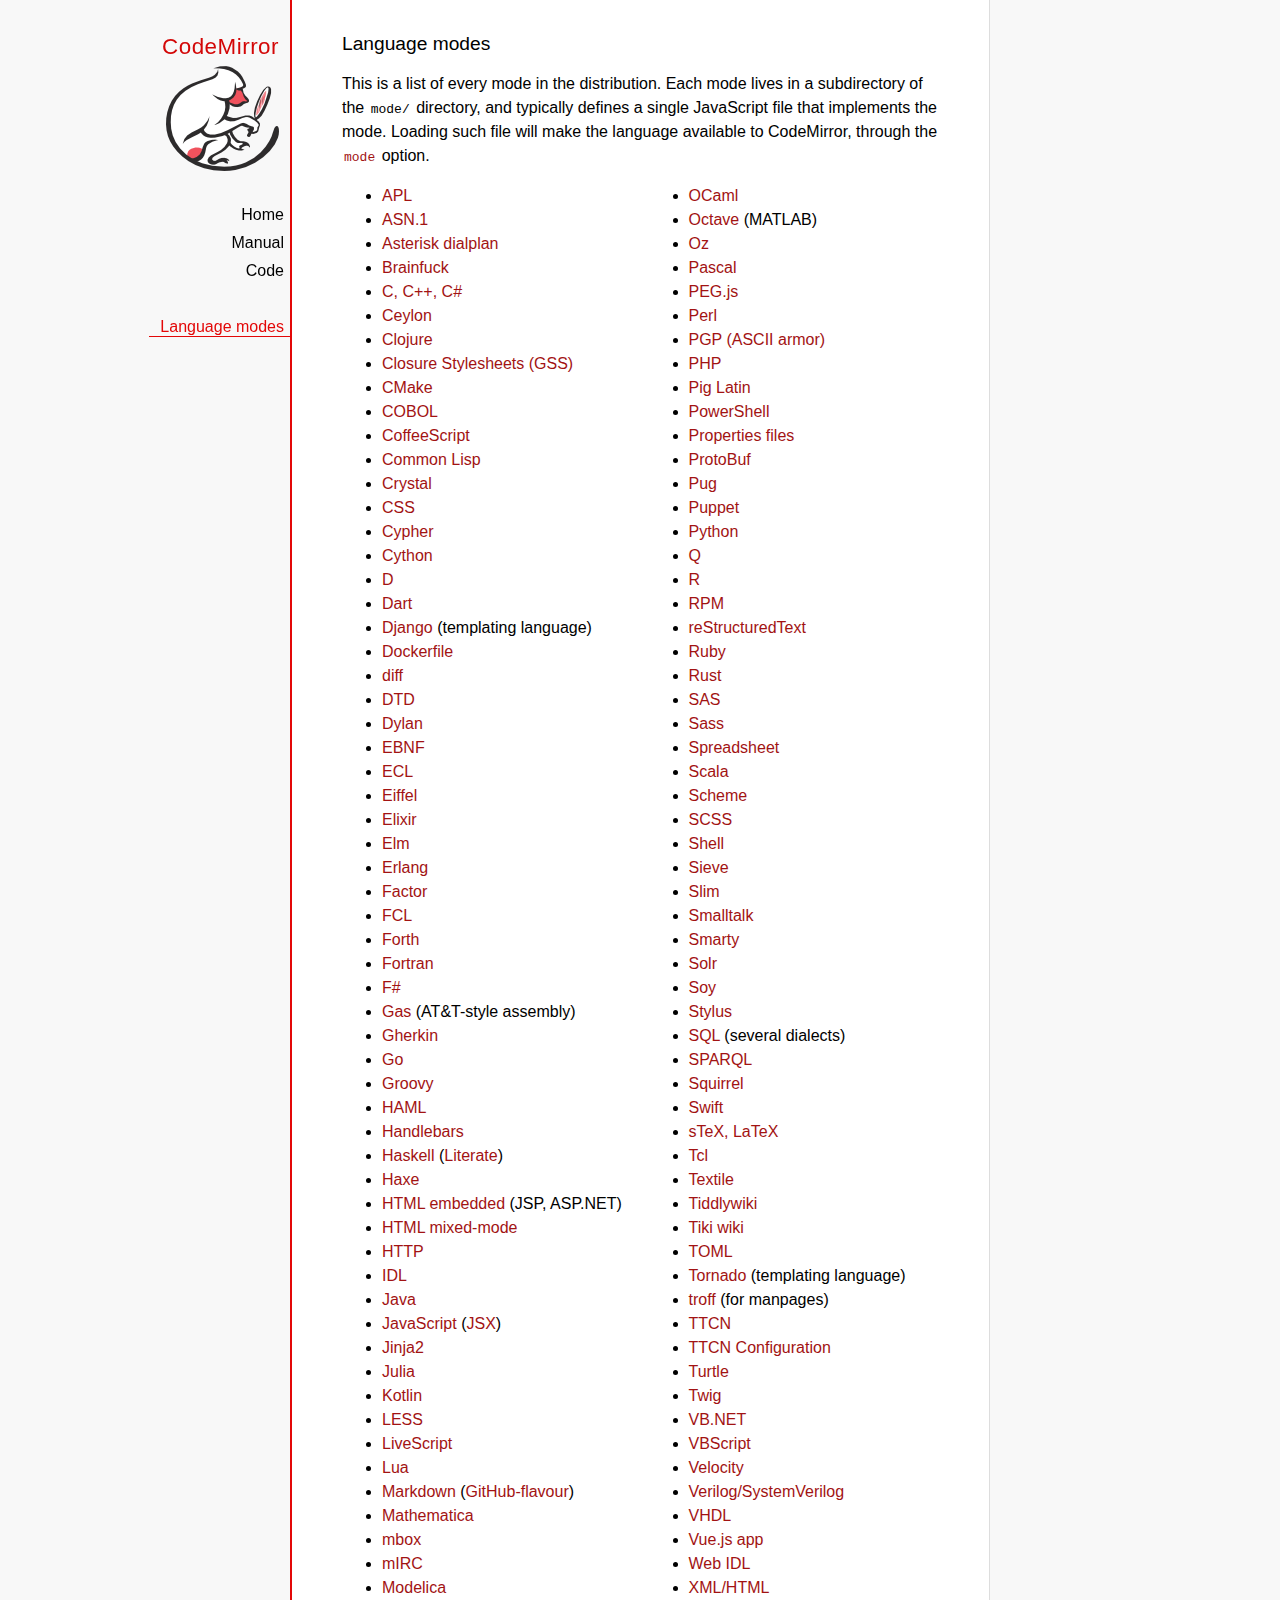
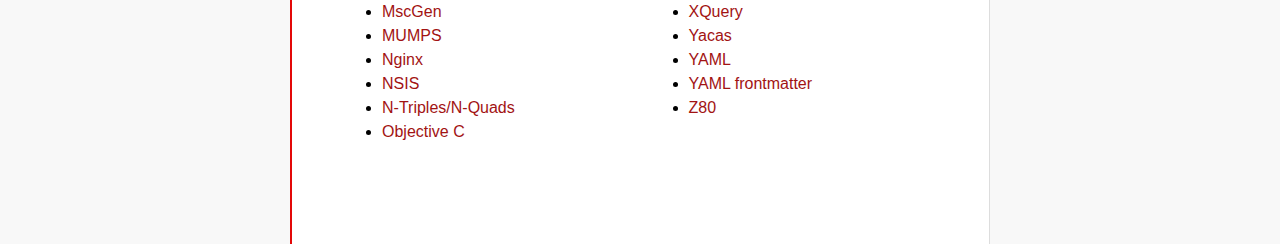
<file: mode/index.html>
<!doctype html>

<title>CodeMirror: Language Modes</title>
<meta charset="utf-8"/>
<link rel=stylesheet href="../doc/docs.css">

<div id=nav>
  <a href="http://codemirror.net"><h1>CodeMirror</h1><img id=logo src="../doc/logo.png"></a>

  <ul>
    <li><a href="../index.html">Home</a>
    <li><a href="../doc/manual.html">Manual</a>
    <li><a href="https://github.com/codemirror/codemirror">Code</a>
  </ul>
  <ul>
    <li><a class=active href="#">Language modes</a>
  </ul>
</div>

<article>

  <h2>Language modes</h2>

  <p>This is a list of every mode in the distribution. Each mode lives
in a subdirectory of the <code>mode/</code> directory, and typically
defines a single JavaScript file that implements the mode. Loading
such file will make the language available to CodeMirror, through
the <a href="../doc/manual.html#option_mode"><code>mode</code></a>
option.</p>

  <div style="-webkit-columns: 100px 2; -moz-columns: 100px 2; columns: 100px 2;">
    <ul style="margin-top: 0">
      <li><a href="apl/index.html">APL</a></li>
      <li><a href="asn.1/index.html">ASN.1</a></li>
      <li><a href="asterisk/index.html">Asterisk dialplan</a></li>
      <li><a href="brainfuck/index.html">Brainfuck</a></li>
      <li><a href="clike/index.html">C, C++, C#</a></li>
      <li><a href="clike/index.html">Ceylon</a></li>
      <li><a href="clojure/index.html">Clojure</a></li>
      <li><a href="css/gss.html">Closure Stylesheets (GSS)</a></li>
      <li><a href="cmake/index.html">CMake</a></li>
      <li><a href="cobol/index.html">COBOL</a></li>
      <li><a href="coffeescript/index.html">CoffeeScript</a></li>
      <li><a href="commonlisp/index.html">Common Lisp</a></li>
      <li><a href="crystal/index.html">Crystal</a></li>
      <li><a href="css/index.html">CSS</a></li>
      <li><a href="cypher/index.html">Cypher</a></li>
      <li><a href="python/index.html">Cython</a></li>
      <li><a href="d/index.html">D</a></li>
      <li><a href="dart/index.html">Dart</a></li>
      <li><a href="django/index.html">Django</a> (templating language)</li>
      <li><a href="dockerfile/index.html">Dockerfile</a></li>
      <li><a href="diff/index.html">diff</a></li>
      <li><a href="dtd/index.html">DTD</a></li>
      <li><a href="dylan/index.html">Dylan</a></li>
      <li><a href="ebnf/index.html">EBNF</a></li>
      <li><a href="ecl/index.html">ECL</a></li>
      <li><a href="eiffel/index.html">Eiffel</a></li>
      <li><a href="https://github.com/optick/codemirror-mode-elixir">Elixir</a></li>
      <li><a href="elm/index.html">Elm</a></li>
      <li><a href="erlang/index.html">Erlang</a></li>
      <li><a href="factor/index.html">Factor</a></li>
      <li><a href="fcl/index.html">FCL</a></li>
      <li><a href="forth/index.html">Forth</a></li>
      <li><a href="fortran/index.html">Fortran</a></li>
      <li><a href="mllike/index.html">F#</a></li>
      <li><a href="gas/index.html">Gas</a> (AT&amp;T-style assembly)</li>
      <li><a href="gherkin/index.html">Gherkin</a></li>
      <li><a href="go/index.html">Go</a></li>
      <li><a href="groovy/index.html">Groovy</a></li>
      <li><a href="haml/index.html">HAML</a></li>
      <li><a href="handlebars/index.html">Handlebars</a></li>
      <li><a href="haskell/index.html">Haskell</a> (<a href="haskell-literate/index.html">Literate</a>)</li>
      <li><a href="haxe/index.html">Haxe</a></li>
      <li><a href="htmlembedded/index.html">HTML embedded</a> (JSP, ASP.NET)</li>
      <li><a href="htmlmixed/index.html">HTML mixed-mode</a></li>
      <li><a href="http/index.html">HTTP</a></li>
      <li><a href="idl/index.html">IDL</a></li>
      <li><a href="clike/index.html">Java</a></li>
      <li><a href="javascript/index.html">JavaScript</a> (<a href="jsx/index.html">JSX</a>)</li>
      <li><a href="jinja2/index.html">Jinja2</a></li>
      <li><a href="julia/index.html">Julia</a></li>
      <li><a href="kotlin/index.html">Kotlin</a></li>
      <li><a href="css/less.html">LESS</a></li>
      <li><a href="livescript/index.html">LiveScript</a></li>
      <li><a href="lua/index.html">Lua</a></li>
      <li><a href="markdown/index.html">Markdown</a> (<a href="gfm/index.html">GitHub-flavour</a>)</li>
      <li><a href="mathematica/index.html">Mathematica</a></li>
      <li><a href="mbox/index.html">mbox</a></li>
      <li><a href="mirc/index.html">mIRC</a></li>
      <li><a href="modelica/index.html">Modelica</a></li>
      <li><a href="mscgen/index.html">MscGen</a></li>
      <li><a href="mumps/index.html">MUMPS</a></li>
      <li><a href="nginx/index.html">Nginx</a></li>
      <li><a href="nsis/index.html">NSIS</a></li>
      <li><a href="ntriples/index.html">N-Triples/N-Quads</a></li>
      <li><a href="clike/index.html">Objective C</a></li>
      <li><a href="mllike/index.html">OCaml</a></li>
      <li><a href="octave/index.html">Octave</a> (MATLAB)</li>
      <li><a href="oz/index.html">Oz</a></li>
      <li><a href="pascal/index.html">Pascal</a></li>
      <li><a href="pegjs/index.html">PEG.js</a></li>
      <li><a href="perl/index.html">Perl</a></li>
      <li><a href="asciiarmor/index.html">PGP (ASCII armor)</a></li>
      <li><a href="php/index.html">PHP</a></li>
      <li><a href="pig/index.html">Pig Latin</a></li>
      <li><a href="powershell/index.html">PowerShell</a></li>
      <li><a href="properties/index.html">Properties files</a></li>
      <li><a href="protobuf/index.html">ProtoBuf</a></li>
      <li><a href="pug/index.html">Pug</a></li>
      <li><a href="puppet/index.html">Puppet</a></li>
      <li><a href="python/index.html">Python</a></li>
      <li><a href="q/index.html">Q</a></li>
      <li><a href="r/index.html">R</a></li>
      <li><a href="rpm/index.html">RPM</a></li>
      <li><a href="rst/index.html">reStructuredText</a></li>
      <li><a href="ruby/index.html">Ruby</a></li>
      <li><a href="rust/index.html">Rust</a></li>
      <li><a href="sas/index.html">SAS</a></li>
      <li><a href="sass/index.html">Sass</a></li>
      <li><a href="spreadsheet/index.html">Spreadsheet</a></li>
      <li><a href="clike/scala.html">Scala</a></li>
      <li><a href="scheme/index.html">Scheme</a></li>
      <li><a href="css/scss.html">SCSS</a></li>
      <li><a href="shell/index.html">Shell</a></li>
      <li><a href="sieve/index.html">Sieve</a></li>
      <li><a href="slim/index.html">Slim</a></li>
      <li><a href="smalltalk/index.html">Smalltalk</a></li>
      <li><a href="smarty/index.html">Smarty</a></li>
      <li><a href="solr/index.html">Solr</a></li>
      <li><a href="soy/index.html">Soy</a></li>
      <li><a href="stylus/index.html">Stylus</a></li>
      <li><a href="sql/index.html">SQL</a> (several dialects)</li>
      <li><a href="sparql/index.html">SPARQL</a></li>
      <li><a href="clike/index.html">Squirrel</a></li>
      <li><a href="swift/index.html">Swift</a></li>
      <li><a href="stex/index.html">sTeX, LaTeX</a></li>
      <li><a href="tcl/index.html">Tcl</a></li>
      <li><a href="textile/index.html">Textile</a></li>
      <li><a href="tiddlywiki/index.html">Tiddlywiki</a></li>
      <li><a href="tiki/index.html">Tiki wiki</a></li>
      <li><a href="toml/index.html">TOML</a></li>
      <li><a href="tornado/index.html">Tornado</a> (templating language)</li>
      <li><a href="troff/index.html">troff</a> (for manpages)</li>
      <li><a href="ttcn/index.html">TTCN</a></li>
      <li><a href="ttcn-cfg/index.html">TTCN Configuration</a></li>
      <li><a href="turtle/index.html">Turtle</a></li>
      <li><a href="twig/index.html">Twig</a></li>
      <li><a href="vb/index.html">VB.NET</a></li>
      <li><a href="vbscript/index.html">VBScript</a></li>
      <li><a href="velocity/index.html">Velocity</a></li>
      <li><a href="verilog/index.html">Verilog/SystemVerilog</a></li>
      <li><a href="vhdl/index.html">VHDL</a></li>
      <li><a href="vue/index.html">Vue.js app</a></li>
      <li><a href="webidl/index.html">Web IDL</a></li>
      <li><a href="xml/index.html">XML/HTML</a></li>
      <li><a href="xquery/index.html">XQuery</a></li>
      <li><a href="yacas/index.html">Yacas</a></li>
      <li><a href="yaml/index.html">YAML</a></li>
      <li><a href="yaml-frontmatter/index.html">YAML frontmatter</a></li>
      <li><a href="z80/index.html">Z80</a></li>
    </ul>
  </div>

</article>
</file>
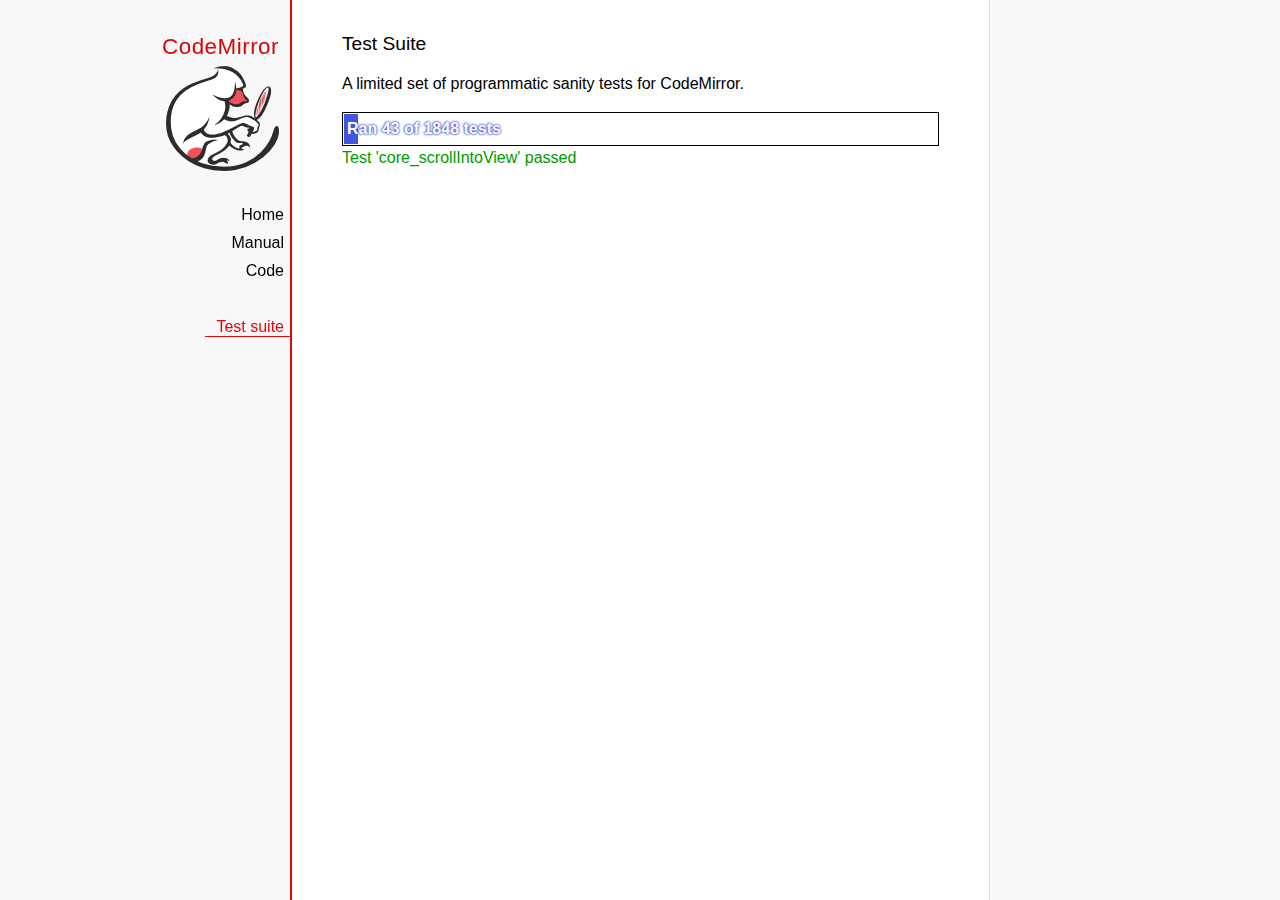
<file: test/index.html>
<!doctype html>

<meta charset="utf-8"/>
<title>CodeMirror: Test Suite</title>
<link rel=stylesheet href="../doc/docs.css">

<link rel="stylesheet" href="../lib/codemirror.css">
<link rel="stylesheet" href="mode_test.css">
<script src="../doc/activebookmark.js"></script>
<script src="../lib/codemirror.js"></script>
<script src="../mode/meta.js"></script>
<script src="../addon/mode/overlay.js"></script>
<script src="../addon/mode/multiplex.js"></script>
<script src="../addon/search/searchcursor.js"></script>
<script src="../addon/dialog/dialog.js"></script>
<script src="../addon/edit/matchbrackets.js"></script>
<script src="../addon/hint/sql-hint.js"></script>
<script src="../addon/comment/comment.js"></script>
<script src="../addon/mode/simple.js"></script>
<script src="../mode/css/css.js"></script>
<script src="../mode/clike/clike.js"></script>
<!-- clike must be after css or vim and sublime tests will fail -->
<script src="../mode/cypher/cypher.js"></script>
<script src="../mode/d/d.js"></script>
<script src="../mode/dockerfile/dockerfile.js"></script>
<script src="../mode/gfm/gfm.js"></script>
<script src="../mode/haml/haml.js"></script>
<script src="../mode/htmlmixed/htmlmixed.js"></script>
<script src="../mode/javascript/javascript.js"></script>
<script src="../mode/jsx/jsx.js"></script>
<script src="../mode/markdown/markdown.js"></script>
<script src="../mode/php/php.js"></script>
<script src="../mode/python/python.js"></script>
<script src="../mode/powershell/powershell.js"></script>
<script src="../mode/ruby/ruby.js"></script>
<script src="../mode/sass/sass.js"></script>
<script src="../mode/shell/shell.js"></script>
<script src="../mode/slim/slim.js"></script>
<script src="../mode/soy/soy.js"></script>
<script src="../mode/sql/sql.js"></script>
<script src="../mode/stex/stex.js"></script>
<script src="../mode/swift/swift.js"></script>
<script src="../mode/textile/textile.js"></script>
<script src="../mode/verilog/verilog.js"></script>
<script src="../mode/xml/xml.js"></script>
<script src="../mode/xquery/xquery.js"></script>
<script src="../keymap/emacs.js"></script>
<script src="../keymap/sublime.js"></script>
<script src="../keymap/vim.js"></script>
<script src="../mode/rust/rust.js"></script>
<script src="../mode/mscgen/mscgen.js"></script>
<script src="../mode/dylan/dylan.js"></script>

<style type="text/css">
  .ok {color: #090;}
  .fail {color: #e00;}
  .error {color: #c90;}
  .done {font-weight: bold;}
  #progress {
  background: #45d;
  color: white;
  text-shadow: 0 0 1px #45d, 0 0 2px #45d, 0 0 3px #45d;
  font-weight: bold;
  white-space: pre;
  }
  #testground {
  visibility: hidden;
  }
  #testground.offscreen {
  visibility: visible;
  position: absolute;
  left: -10000px;
  top: -10000px;
  }
  .CodeMirror { border: 1px solid black; }
</style>

<div id=nav>
  <a href="http://codemirror.net"><h1>CodeMirror</h1><img id=logo src="../doc/logo.png"></a>

  <ul>
    <li><a href="../index.html">Home</a>
    <li><a href="../doc/manual.html">Manual</a>
    <li><a href="https://github.com/codemirror/codemirror">Code</a>
  </ul>
  <ul>
    <li><a class=active href="#">Test suite</a>
  </ul>
</div>

<article>
  <h2>Test Suite</h2>

    <p>A limited set of programmatic sanity tests for CodeMirror.</p>

    <div style="border: 1px solid black; padding: 1px; max-width: 700px;">
      <div style="width: 0px;" id=progress><div style="padding: 3px;">Ran <span id="progress_ran">0</span><span id="progress_total"> of 0</span> tests</div></div>
    </div>
    <p id=status>Please enable JavaScript...</p>
    <div id=output></div>

    <div id=testground></div>

    <script src="driver.js"></script>
    <script src="test.js"></script>
    <script src="doc_test.js"></script>
    <script src="multi_test.js"></script>
    <script src="contenteditable_test.js"></script>
    <script src="scroll_test.js"></script>
    <script src="comment_test.js"></script>
    <script src="search_test.js"></script>
    <script src="mode_test.js"></script>

    <script src="../mode/clike/test.js"></script>
    <script src="../mode/css/test.js"></script>
    <script src="../mode/css/gss_test.js"></script>
    <script src="../mode/css/scss_test.js"></script>
    <script src="../mode/css/less_test.js"></script>
    <script src="../mode/cypher/test.js"></script>
    <script src="../mode/d/test.js"></script>
    <script src="../mode/dockerfile/test.js"></script>
    <script src="../mode/gfm/test.js"></script>
    <script src="../mode/haml/test.js"></script>
    <script src="../mode/javascript/test.js"></script>
    <script src="../mode/jsx/test.js"></script>
    <script src="../mode/markdown/test.js"></script>
    <script src="../mode/php/test.js"></script>
    <script src="../mode/powershell/test.js"></script>
    <script src="../mode/ruby/test.js"></script>
    <script src="../mode/sass/test.js"></script>
    <script src="../mode/shell/test.js"></script>
    <script src="../mode/slim/test.js"></script>
    <script src="../mode/soy/test.js"></script>
    <script src="../mode/stex/test.js"></script>
    <script src="../mode/swift/test.js"></script>
    <script src="../mode/textile/test.js"></script>
    <script src="../mode/verilog/test.js"></script>
    <script src="../mode/xml/test.js"></script>
    <script src="../mode/xquery/test.js"></script>
    <script src="../mode/python/test.js"></script>
    <script src="../mode/rust/test.js"></script>
    <script src="../mode/mscgen/mscgen_test.js"></script>
    <script src="../mode/mscgen/xu_test.js"></script>
    <script src="../mode/mscgen/msgenny_test.js"></script>
    <script src="../mode/dylan/test.js"></script>
    <script src="../addon/mode/multiplex_test.js"></script>
    <script src="emacs_test.js"></script>
    <script src="sql-hint-test.js"></script>
    <script src="sublime_test.js"></script>
    <script src="vim_test.js"></script>
    <script>
      window.onload = runHarness;
      CodeMirror.on(window, 'hashchange', runHarness);

      function esc(str) {
        return str.replace(/[<&]/, function(ch) { return ch == "<" ? "&lt;" : "&amp;"; });
      }

      var output = document.getElementById("output"),
          progress = document.getElementById("progress"),
          progressRan = document.getElementById("progress_ran").childNodes[0],
          progressTotal = document.getElementById("progress_total").childNodes[0];
      var count = 0,
          failed = 0,
          skipped = 0,
          bad = "",
          running = false, // Flag that states tests are running
          quit = false, // Flag to quit tests ASAP
          verbose = false; // Adds message for *every* test to output

      function runHarness(){
        if (running) {
          quit = true;
          setStatus("Restarting tests...", '', true);
          setTimeout(function(){runHarness();}, 500);
          return;
        }
        filters = [];
        verbose = false;
        if (window.location.hash.substr(1)){
          var strings = window.location.hash.substr(1).split(",");
          while (strings.length) {
            var s = strings.shift();
            if (s === "verbose")
              verbose = true;
            else
              filters.push(parseTestFilter(decodeURIComponent(s)));
          }
        }
        quit = false;
        running = true;
        setStatus("Loading tests...");
        count = 0;
        failed = 0;
        skipped = 0;
        bad = "";
        totalTests = countTests();
        progressTotal.nodeValue = " of " + totalTests;
        progressRan.nodeValue = count;
        output.innerHTML = '';
        document.getElementById("testground").innerHTML = "<form>" +
          "<textarea id=\"code\" name=\"code\"></textarea>" +
          "<input type=submit value=ok name=submit>" +
          "</form>";
        runTests(displayTest);
      }

      function setStatus(message, className, force){
        if (quit && !force) return;
        if (!message) throw("must provide message");
        var status = document.getElementById("status").childNodes[0];
        status.nodeValue = message;
        status.parentNode.className = className;
      }
      function addOutput(name, className, code){
        var newOutput = document.createElement("dl");
        var newTitle = document.createElement("dt");
        newTitle.className = className;
        newTitle.appendChild(document.createTextNode(name));
        newOutput.appendChild(newTitle);
        var newMessage = document.createElement("dd");
        newMessage.innerHTML = code;
        newOutput.appendChild(newTitle);
        newOutput.appendChild(newMessage);
        output.appendChild(newOutput);
      }
      function displayTest(type, name, customMessage) {
        var message = "???";
        if (type != "done" && type != "skipped") ++count;
        progress.style.width = (count * (progress.parentNode.clientWidth - 2) / (totalTests || 1)) + "px";
        progressRan.nodeValue = count;
        if (type == "ok") {
          message = "Test '" + name + "' passed";
          if (!verbose) customMessage = false;
        } else if (type == "skipped") {
          message = "Test '" + name + "' skipped";
          ++skipped;
          if (!verbose) customMessage = false;
        } else if (type == "expected") {
          message = "Test '" + name + "' failed as expected";
          if (!verbose) customMessage = false;
        } else if (type == "error" || type == "fail") {
          ++failed;
          message = "Test '" + name + "' failed";
        } else if (type == "done") {
          if (failed) {
            type += " fail";
            message = failed + " failure" + (failed > 1 ? "s" : "");
          } else if (count < totalTests) {
            failed = totalTests - count;
            type += " fail";
            message = failed + " failure" + (failed > 1 ? "s" : "");
          } else {
            type += " ok";
            message = "All passed";
            if (skipped) {
              message += " (" + skipped + " skipped)";
            }
          }
          progressTotal.nodeValue = '';
          customMessage = true; // Hack to avoid adding to output
        }
        if (verbose && !customMessage)  customMessage = message;
        setStatus(message, type);
        if (customMessage && customMessage.length > 0) {
          addOutput(name, type, customMessage);
        }
      }
    </script>

</article>
</file>
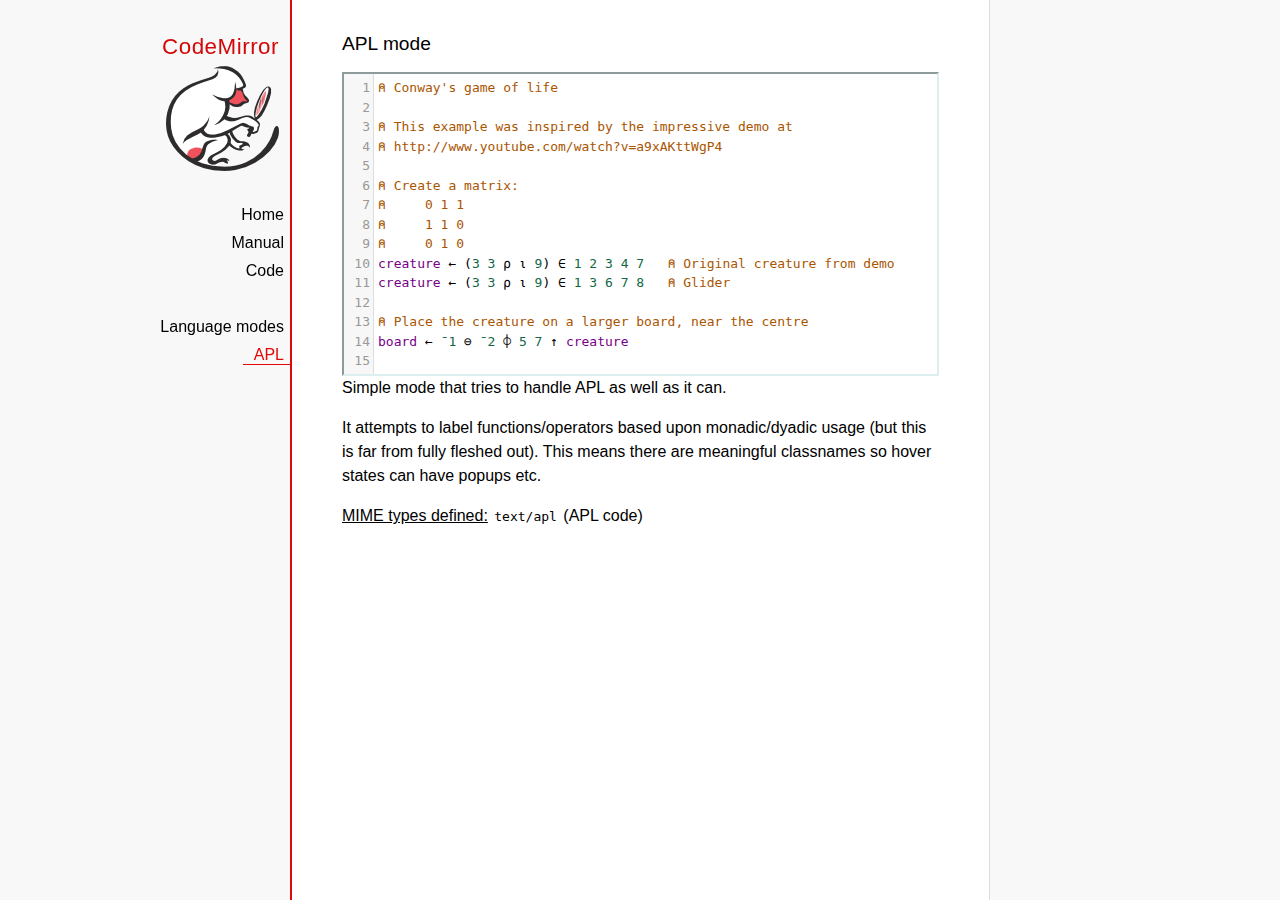
<file: mode/apl/index.html>
<!doctype html>

<title>CodeMirror: APL mode</title>
<meta charset="utf-8"/>
<link rel=stylesheet href="../../doc/docs.css">

<link rel="stylesheet" href="../../lib/codemirror.css">
<script src="../../lib/codemirror.js"></script>
<script src="../../addon/edit/matchbrackets.js"></script>
<script src="./apl.js"></script>
<style>
	.CodeMirror { border: 2px inset #dee; }
    </style>
<div id=nav>
  <a href="http://codemirror.net"><h1>CodeMirror</h1><img id=logo src="../../doc/logo.png"></a>

  <ul>
    <li><a href="../../index.html">Home</a>
    <li><a href="../../doc/manual.html">Manual</a>
    <li><a href="https://github.com/codemirror/codemirror">Code</a>
  </ul>
  <ul>
    <li><a href="../index.html">Language modes</a>
    <li><a class=active href="#">APL</a>
  </ul>
</div>

<article>
<h2>APL mode</h2>
<form><textarea id="code" name="code">
⍝ Conway's game of life

⍝ This example was inspired by the impressive demo at
⍝ http://www.youtube.com/watch?v=a9xAKttWgP4

⍝ Create a matrix:
⍝     0 1 1
⍝     1 1 0
⍝     0 1 0
creature ← (3 3 ⍴ ⍳ 9) ∈ 1 2 3 4 7   ⍝ Original creature from demo
creature ← (3 3 ⍴ ⍳ 9) ∈ 1 3 6 7 8   ⍝ Glider

⍝ Place the creature on a larger board, near the centre
board ← ¯1 ⊖ ¯2 ⌽ 5 7 ↑ creature

⍝ A function to move from one generation to the next
life ← {∨/ 1 ⍵ ∧ 3 4 = ⊂+/ +⌿ 1 0 ¯1 ∘.⊖ 1 0 ¯1 ⌽¨ ⊂⍵}

⍝ Compute n-th generation and format it as a
⍝ character matrix
gen ← {' #'[(life ⍣ ⍵) board]}

⍝ Show first three generations
(gen 1) (gen 2) (gen 3)
</textarea></form>

    <script>
      var editor = CodeMirror.fromTextArea(document.getElementById("code"), {
        lineNumbers: true,
        matchBrackets: true,
        mode: "text/apl"
      });
    </script>

    <p>Simple mode that tries to handle APL as well as it can.</p>
    <p>It attempts to label functions/operators based upon
    monadic/dyadic usage (but this is far from fully fleshed out).
    This means there are meaningful classnames so hover states can
    have popups etc.</p>

    <p><strong>MIME types defined:</strong> <code>text/apl</code> (APL code)</p>
  </article>
</file>
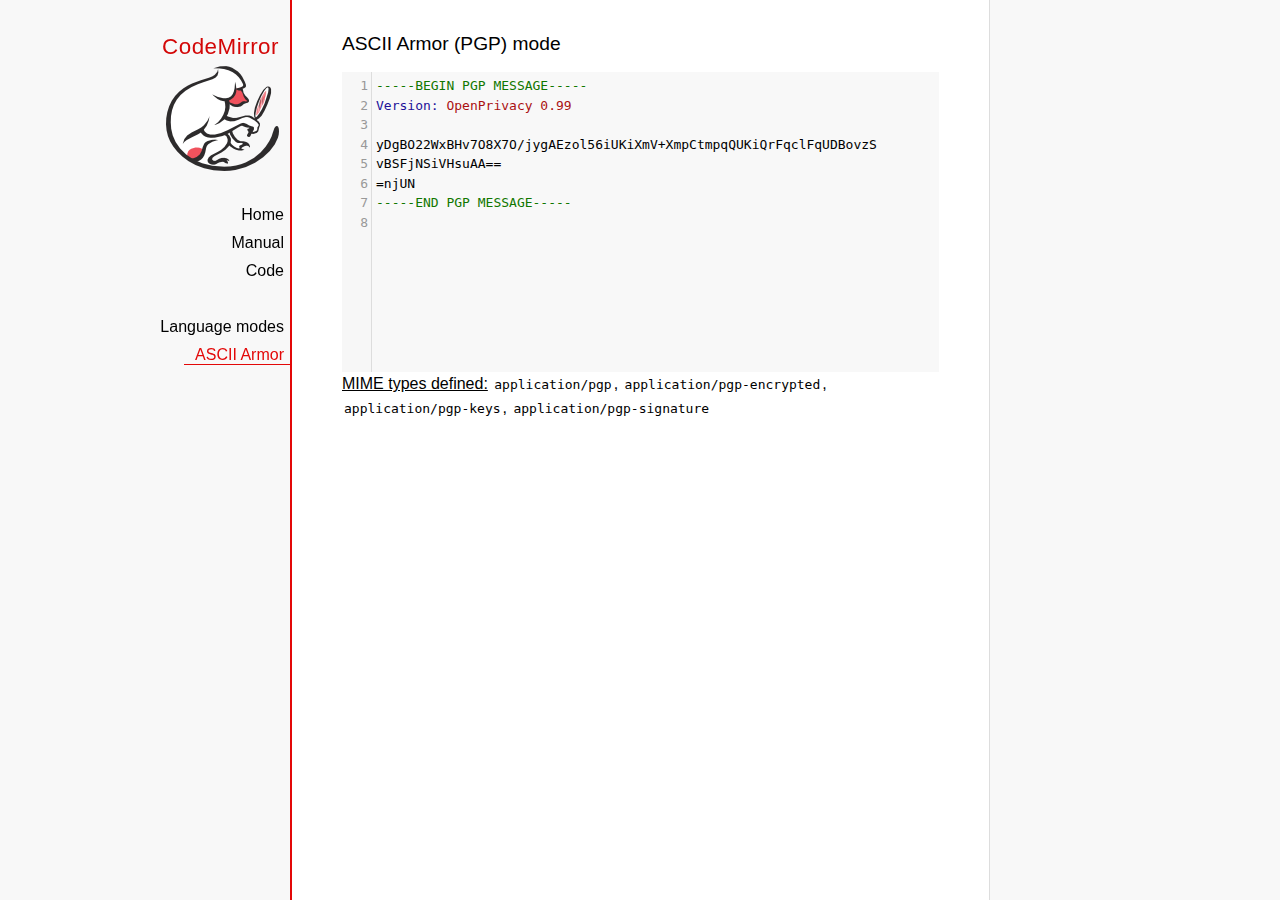
<file: mode/asciiarmor/index.html>
<!doctype html>

<title>CodeMirror: ASCII Armor (PGP) mode</title>
<meta charset="utf-8"/>
<link rel=stylesheet href="../../doc/docs.css">

<link rel="stylesheet" href="../../lib/codemirror.css">
<script src="../../lib/codemirror.js"></script>
<script src="asciiarmor.js"></script>
<style>.CodeMirror {background: #f8f8f8;}</style>
<div id=nav>
  <a href="http://codemirror.net"><h1>CodeMirror</h1><img id=logo src="../../doc/logo.png"></a>

  <ul>
    <li><a href="../../index.html">Home</a>
    <li><a href="../../doc/manual.html">Manual</a>
    <li><a href="https://github.com/codemirror/codemirror">Code</a>
  </ul>
  <ul>
    <li><a href="../index.html">Language modes</a>
    <li><a class=active href="#">ASCII Armor</a>
  </ul>
</div>

<article>
<h2>ASCII Armor (PGP) mode</h2>
<form><textarea id="code" name="code">
-----BEGIN PGP MESSAGE-----
Version: OpenPrivacy 0.99

yDgBO22WxBHv7O8X7O/jygAEzol56iUKiXmV+XmpCtmpqQUKiQrFqclFqUDBovzS
vBSFjNSiVHsuAA==
=njUN
-----END PGP MESSAGE-----
</textarea></form>

<script>
var editor = CodeMirror.fromTextArea(document.getElementById("code"), {
  lineNumbers: true
});
</script>

<p><strong>MIME types
defined:</strong> <code>application/pgp</code>, <code>application/pgp-encrypted</code>, <code>application/pgp-keys</code>, <code>application/pgp-signature</code></p>

</article>
</file>
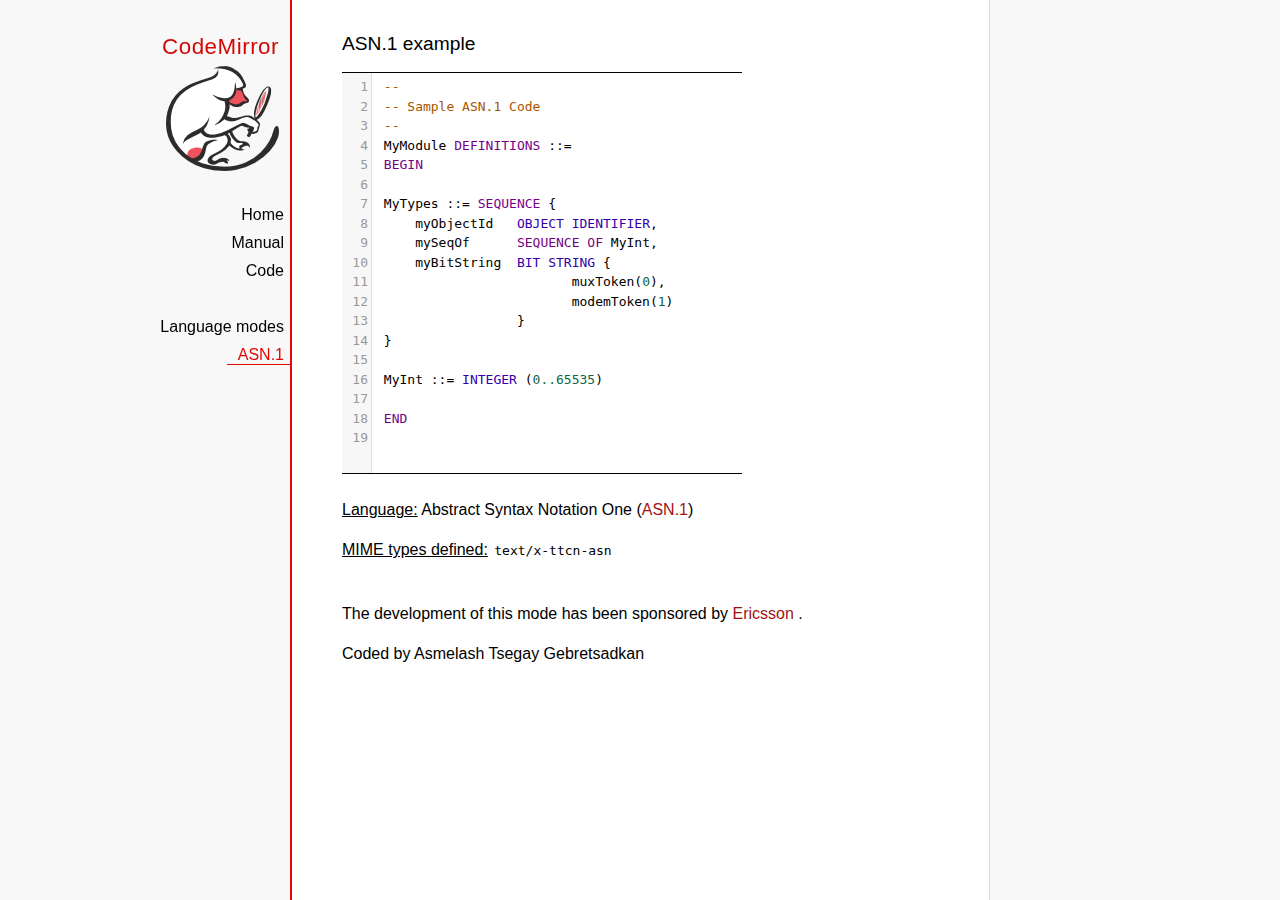
<file: mode/asn.1/index.html>
﻿<!doctype html>

<title>CodeMirror: ASN.1 mode</title>
<meta charset="utf-8"/>
<link rel=stylesheet href="../../doc/docs.css">

<link rel="stylesheet" href="../../lib/codemirror.css">
<script src="../../lib/codemirror.js"></script>
<script src="asn.1.js"></script>
<style type="text/css">
    .CodeMirror {
        border-top: 1px solid black;
        border-bottom: 1px solid black;
    }
</style>
<div id=nav>
    <a href="http://codemirror.net"><h1>CodeMirror</h1>
        <img id=logo src="../../doc/logo.png">
    </a>

    <ul>
        <li><a href="../../index.html">Home</a>
        <li><a href="../../doc/manual.html">Manual</a>
        <li><a href="https://github.com/codemirror/codemirror">Code</a>
    </ul>
    <ul>
        <li><a href="../index.html">Language modes</a>
        <li><a class=active href="http://en.wikipedia.org/wiki/Abstract_Syntax_Notation_One">ASN.1</a>
    </ul>
</div>
<article>
    <h2>ASN.1 example</h2>
    <div>
        <textarea id="ttcn-asn-code">
 --
 -- Sample ASN.1 Code
 --
 MyModule DEFINITIONS ::=
 BEGIN

 MyTypes ::= SEQUENCE {
     myObjectId   OBJECT IDENTIFIER,
     mySeqOf      SEQUENCE OF MyInt,
     myBitString  BIT STRING {
                         muxToken(0),
                         modemToken(1)
                  }
 }

 MyInt ::= INTEGER (0..65535)

 END
        </textarea>
    </div>

    <script>
        var ttcnEditor = CodeMirror.fromTextArea(document.getElementById("ttcn-asn-code"), {
            lineNumbers: true,
            matchBrackets: true,
            mode: "text/x-ttcn-asn"
        });
        ttcnEditor.setSize(400, 400);
        var mac = CodeMirror.keyMap.default == CodeMirror.keyMap.macDefault;
        CodeMirror.keyMap.default[(mac ? "Cmd" : "Ctrl") + "-Space"] = "autocomplete";
    </script>
    <br/>
    <p><strong>Language:</strong> Abstract Syntax Notation One
        (<a href="http://www.itu.int/en/ITU-T/asn1/Pages/introduction.aspx">ASN.1</a>)
    </p>
    <p><strong>MIME types defined:</strong> <code>text/x-ttcn-asn</code></p>

    <br/>
    <p>The development of this mode has been sponsored by <a href="http://www.ericsson.com/">Ericsson
    </a>.</p>
    <p>Coded by Asmelash Tsegay Gebretsadkan </p>
</article>
</file>
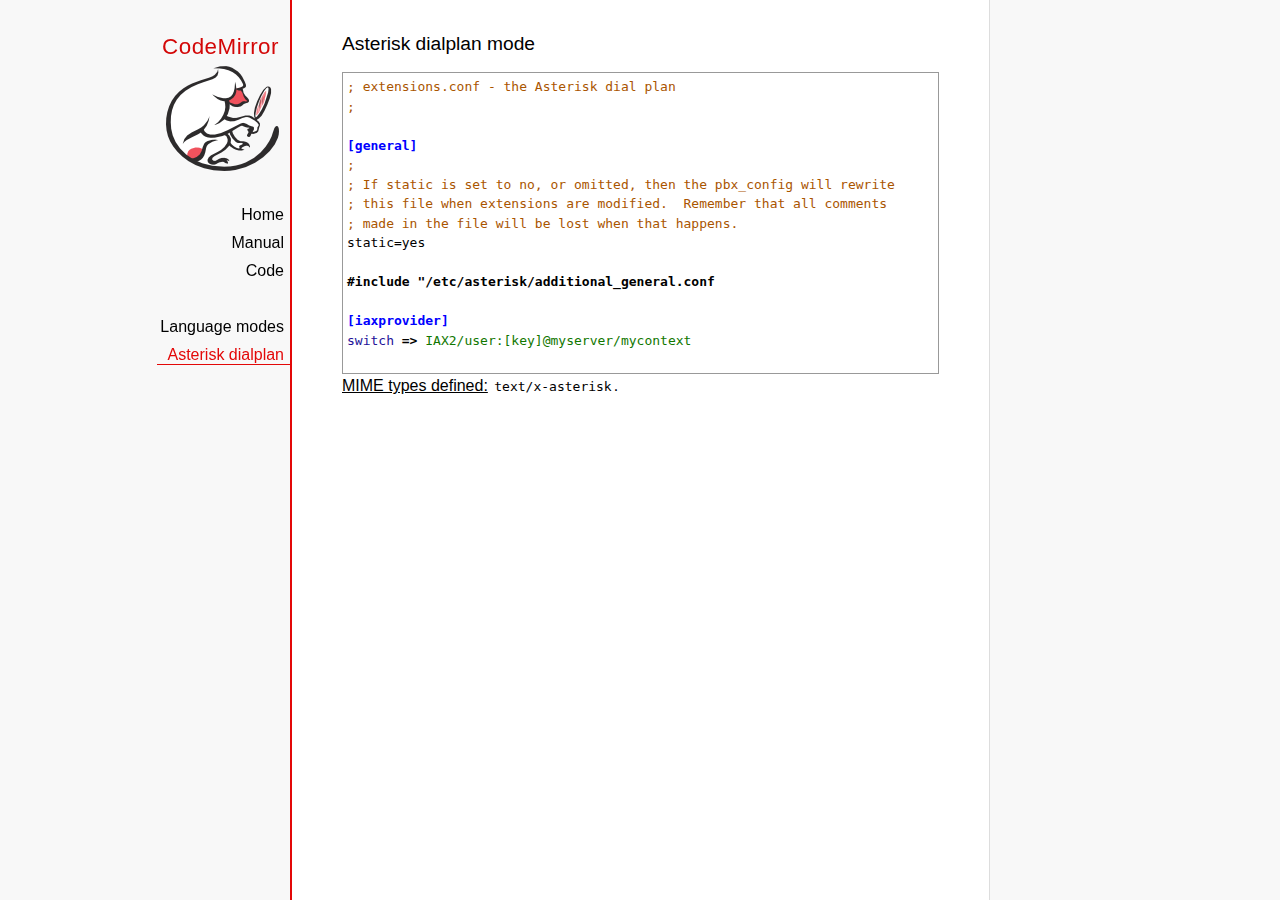
<file: mode/asterisk/index.html>
<!doctype html>

<title>CodeMirror: Asterisk dialplan mode</title>
<meta charset="utf-8"/>
<link rel=stylesheet href="../../doc/docs.css">

<link rel="stylesheet" href="../../lib/codemirror.css">
<script src="../../lib/codemirror.js"></script>
<script src="asterisk.js"></script>
<style>
      .CodeMirror {border: 1px solid #999;}
      .cm-s-default span.cm-arrow { color: red; }
    </style>
<div id=nav>
  <a href="http://codemirror.net"><h1>CodeMirror</h1><img id=logo src="../../doc/logo.png"></a>

  <ul>
    <li><a href="../../index.html">Home</a>
    <li><a href="../../doc/manual.html">Manual</a>
    <li><a href="https://github.com/codemirror/codemirror">Code</a>
  </ul>
  <ul>
    <li><a href="../index.html">Language modes</a>
    <li><a class=active href="#">Asterisk dialplan</a>
  </ul>
</div>

<article>
<h2>Asterisk dialplan mode</h2>
<form><textarea id="code" name="code">
; extensions.conf - the Asterisk dial plan
;

[general]
;
; If static is set to no, or omitted, then the pbx_config will rewrite
; this file when extensions are modified.  Remember that all comments
; made in the file will be lost when that happens.
static=yes

#include "/etc/asterisk/additional_general.conf

[iaxprovider]
switch => IAX2/user:[key]@myserver/mycontext

[dynamic]
#exec /usr/bin/dynamic-peers.pl

[trunkint]
;
; International long distance through trunk
;
exten => _9011.,1,Macro(dundi-e164,${EXTEN:4})
exten => _9011.,n,Dial(${GLOBAL(TRUNK)}/${FILTER(0-9,${EXTEN:${GLOBAL(TRUNKMSD)}})})

[local]
;
; Master context for local, toll-free, and iaxtel calls only
;
ignorepat => 9
include => default

[demo]
include => stdexten
;
; We start with what to do when a call first comes in.
;
exten => s,1,Wait(1)			; Wait a second, just for fun
same  => n,Answer			; Answer the line
same  => n,Set(TIMEOUT(digit)=5)	; Set Digit Timeout to 5 seconds
same  => n,Set(TIMEOUT(response)=10)	; Set Response Timeout to 10 seconds
same  => n(restart),BackGround(demo-congrats)	; Play a congratulatory message
same  => n(instruct),BackGround(demo-instruct)	; Play some instructions
same  => n,WaitExten			; Wait for an extension to be dialed.

exten => 2,1,BackGround(demo-moreinfo)	; Give some more information.
exten => 2,n,Goto(s,instruct)

exten => 3,1,Set(LANGUAGE()=fr)		; Set language to french
exten => 3,n,Goto(s,restart)		; Start with the congratulations

exten => 1000,1,Goto(default,s,1)
;
; We also create an example user, 1234, who is on the console and has
; voicemail, etc.
;
exten => 1234,1,Playback(transfer,skip)		; "Please hold while..."
					; (but skip if channel is not up)
exten => 1234,n,Gosub(${EXTEN},stdexten(${GLOBAL(CONSOLE)}))
exten => 1234,n,Goto(default,s,1)		; exited Voicemail

exten => 1235,1,Voicemail(1234,u)		; Right to voicemail

exten => 1236,1,Dial(Console/dsp)		; Ring forever
exten => 1236,n,Voicemail(1234,b)		; Unless busy

;
; # for when they're done with the demo
;
exten => #,1,Playback(demo-thanks)	; "Thanks for trying the demo"
exten => #,n,Hangup			; Hang them up.

;
; A timeout and "invalid extension rule"
;
exten => t,1,Goto(#,1)			; If they take too long, give up
exten => i,1,Playback(invalid)		; "That's not valid, try again"

;
; Create an extension, 500, for dialing the
; Asterisk demo.
;
exten => 500,1,Playback(demo-abouttotry); Let them know what's going on
exten => 500,n,Dial(IAX2/guest@pbx.digium.com/s@default)	; Call the Asterisk demo
exten => 500,n,Playback(demo-nogo)	; Couldn't connect to the demo site
exten => 500,n,Goto(s,6)		; Return to the start over message.

;
; Create an extension, 600, for evaluating echo latency.
;
exten => 600,1,Playback(demo-echotest)	; Let them know what's going on
exten => 600,n,Echo			; Do the echo test
exten => 600,n,Playback(demo-echodone)	; Let them know it's over
exten => 600,n,Goto(s,6)		; Start over

;
;	You can use the Macro Page to intercom a individual user
exten => 76245,1,Macro(page,SIP/Grandstream1)
; or if your peernames are the same as extensions
exten => _7XXX,1,Macro(page,SIP/${EXTEN})
;
;
; System Wide Page at extension 7999
;
exten => 7999,1,Set(TIMEOUT(absolute)=60)
exten => 7999,2,Page(Local/Grandstream1@page&Local/Xlite1@page&Local/1234@page/n,d)

; Give voicemail at extension 8500
;
exten => 8500,1,VoicemailMain
exten => 8500,n,Goto(s,6)

    </textarea></form>
    <script>
      var editor = CodeMirror.fromTextArea(document.getElementById("code"), {
        mode: "text/x-asterisk",
        matchBrackets: true,
        lineNumber: true
      });
    </script>

    <p><strong>MIME types defined:</strong> <code>text/x-asterisk</code>.</p>

  </article>
</file>
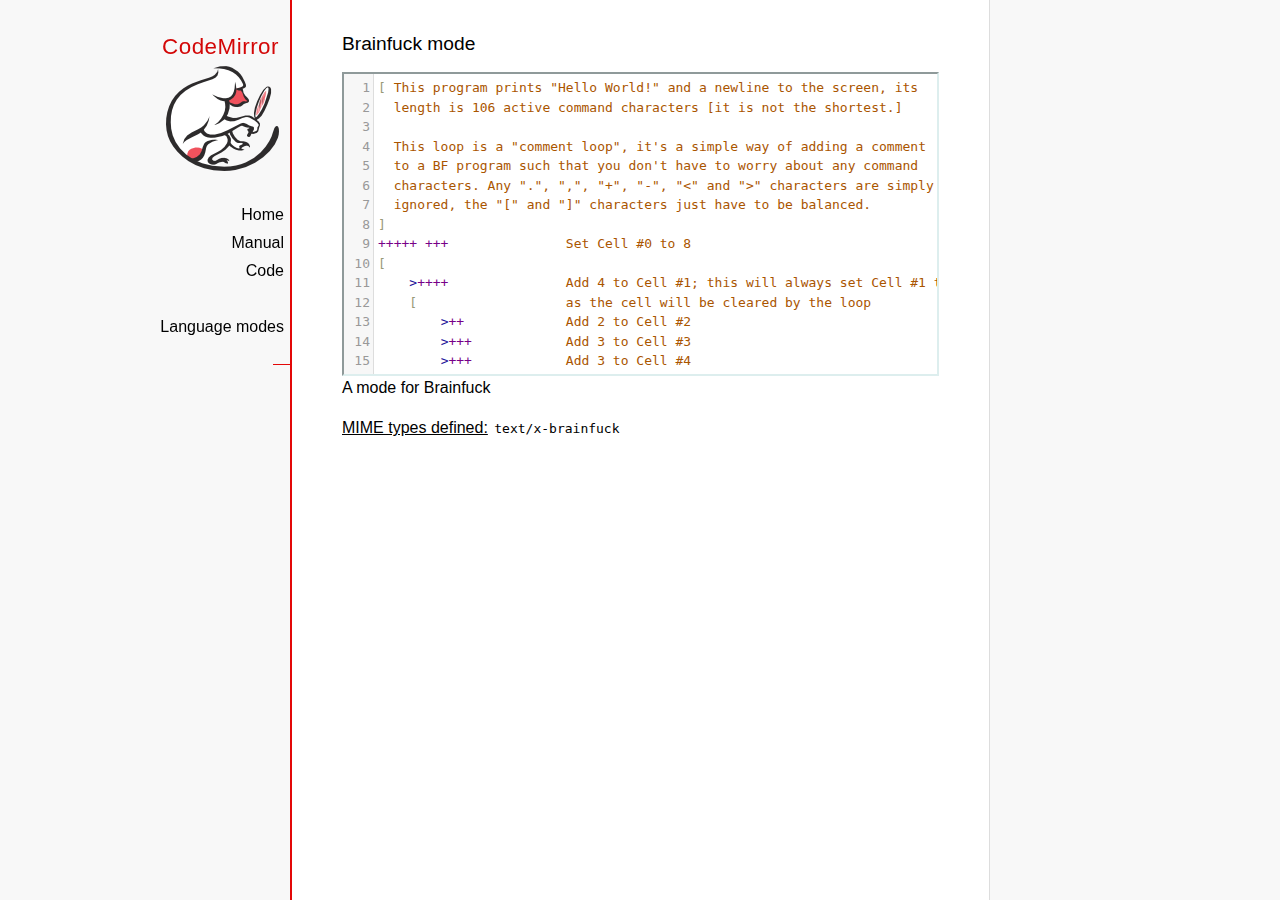
<file: mode/brainfuck/index.html>
<!doctype html>

<title>CodeMirror: Brainfuck mode</title>
<meta charset="utf-8"/>
<link rel=stylesheet href="../../doc/docs.css">

<link rel="stylesheet" href="../../lib/codemirror.css">
<script src="../../lib/codemirror.js"></script>
<script src="../../addon/edit/matchbrackets.js"></script>
<script src="./brainfuck.js"></script>
<style>
	.CodeMirror { border: 2px inset #dee; }
    </style>
<div id=nav>
  <a href="http://codemirror.net"><h1>CodeMirror</h1><img id=logo src="../../doc/logo.png"></a>

  <ul>
    <li><a href="../../index.html">Home</a>
    <li><a href="../../doc/manual.html">Manual</a>
    <li><a href="https://github.com/codemirror/codemirror">Code</a>
  </ul>
  <ul>
    <li><a href="../index.html">Language modes</a>
    <li><a class=active href="#"></a>
  </ul>
</div>

<article>
<h2>Brainfuck mode</h2>
<form><textarea id="code" name="code">
[ This program prints "Hello World!" and a newline to the screen, its
  length is 106 active command characters [it is not the shortest.]

  This loop is a "comment loop", it's a simple way of adding a comment
  to a BF program such that you don't have to worry about any command
  characters. Any ".", ",", "+", "-", "&lt;" and "&gt;" characters are simply
  ignored, the "[" and "]" characters just have to be balanced.
]
+++++ +++               Set Cell #0 to 8
[
    &gt;++++               Add 4 to Cell #1; this will always set Cell #1 to 4
    [                   as the cell will be cleared by the loop
        &gt;++             Add 2 to Cell #2
        &gt;+++            Add 3 to Cell #3
        &gt;+++            Add 3 to Cell #4
        &gt;+              Add 1 to Cell #5
        &lt;&lt;&lt;&lt;-           Decrement the loop counter in Cell #1
    ]                   Loop till Cell #1 is zero; number of iterations is 4
    &gt;+                  Add 1 to Cell #2
    &gt;+                  Add 1 to Cell #3
    &gt;-                  Subtract 1 from Cell #4
    &gt;&gt;+                 Add 1 to Cell #6
    [&lt;]                 Move back to the first zero cell you find; this will
                        be Cell #1 which was cleared by the previous loop
    &lt;-                  Decrement the loop Counter in Cell #0
]                       Loop till Cell #0 is zero; number of iterations is 8

The result of this is:
Cell No :   0   1   2   3   4   5   6
Contents:   0   0  72 104  88  32   8
Pointer :   ^

&gt;&gt;.                     Cell #2 has value 72 which is 'H'
&gt;---.                   Subtract 3 from Cell #3 to get 101 which is 'e'
+++++++..+++.           Likewise for 'llo' from Cell #3
&gt;&gt;.                     Cell #5 is 32 for the space
&lt;-.                     Subtract 1 from Cell #4 for 87 to give a 'W'
&lt;.                      Cell #3 was set to 'o' from the end of 'Hello'
+++.------.--------.    Cell #3 for 'rl' and 'd'
&gt;&gt;+.                    Add 1 to Cell #5 gives us an exclamation point
&gt;++.                    And finally a newline from Cell #6
</textarea></form>

    <script>
      var editor = CodeMirror.fromTextArea(document.getElementById("code"), {
        lineNumbers: true,
        matchBrackets: true,
        mode: "text/x-brainfuck"
      });
    </script>

    <p>A mode for Brainfuck</p>

    <p><strong>MIME types defined:</strong> <code>text/x-brainfuck</code></p>
  </article>
</file>
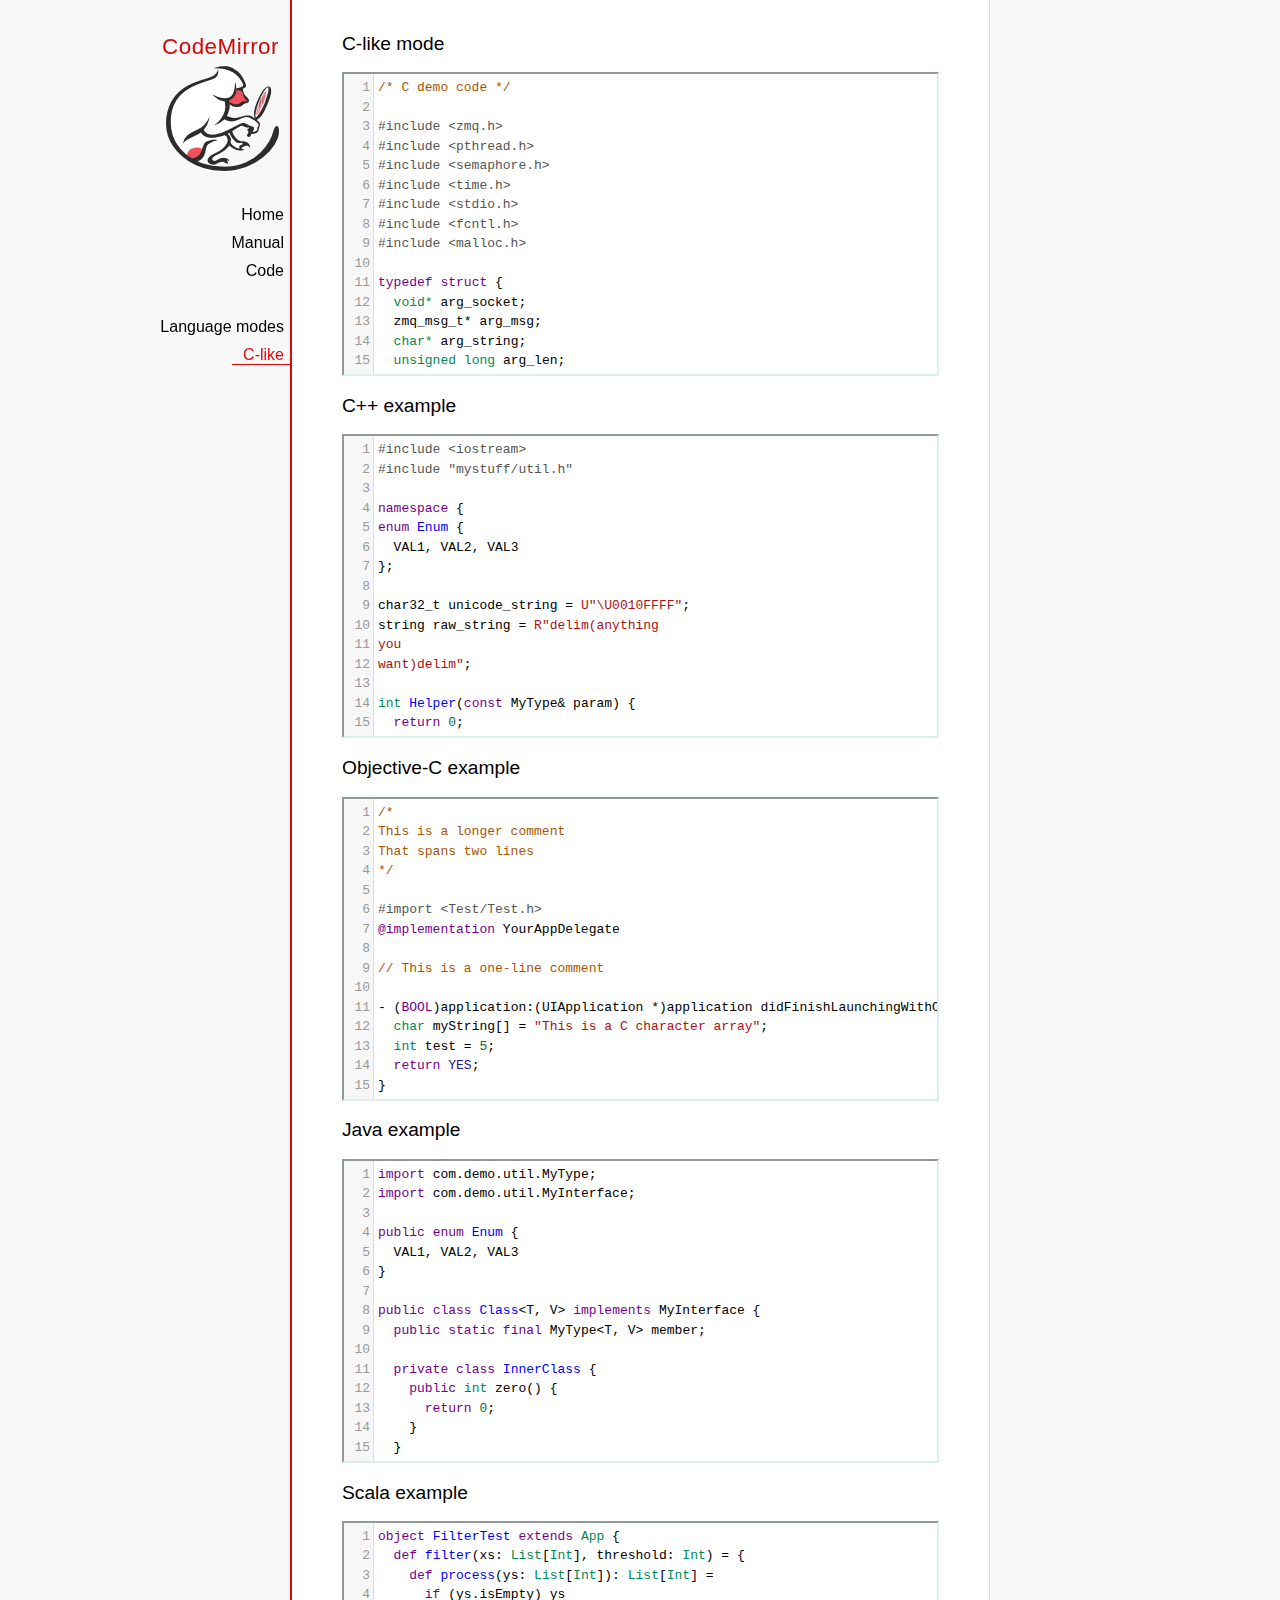
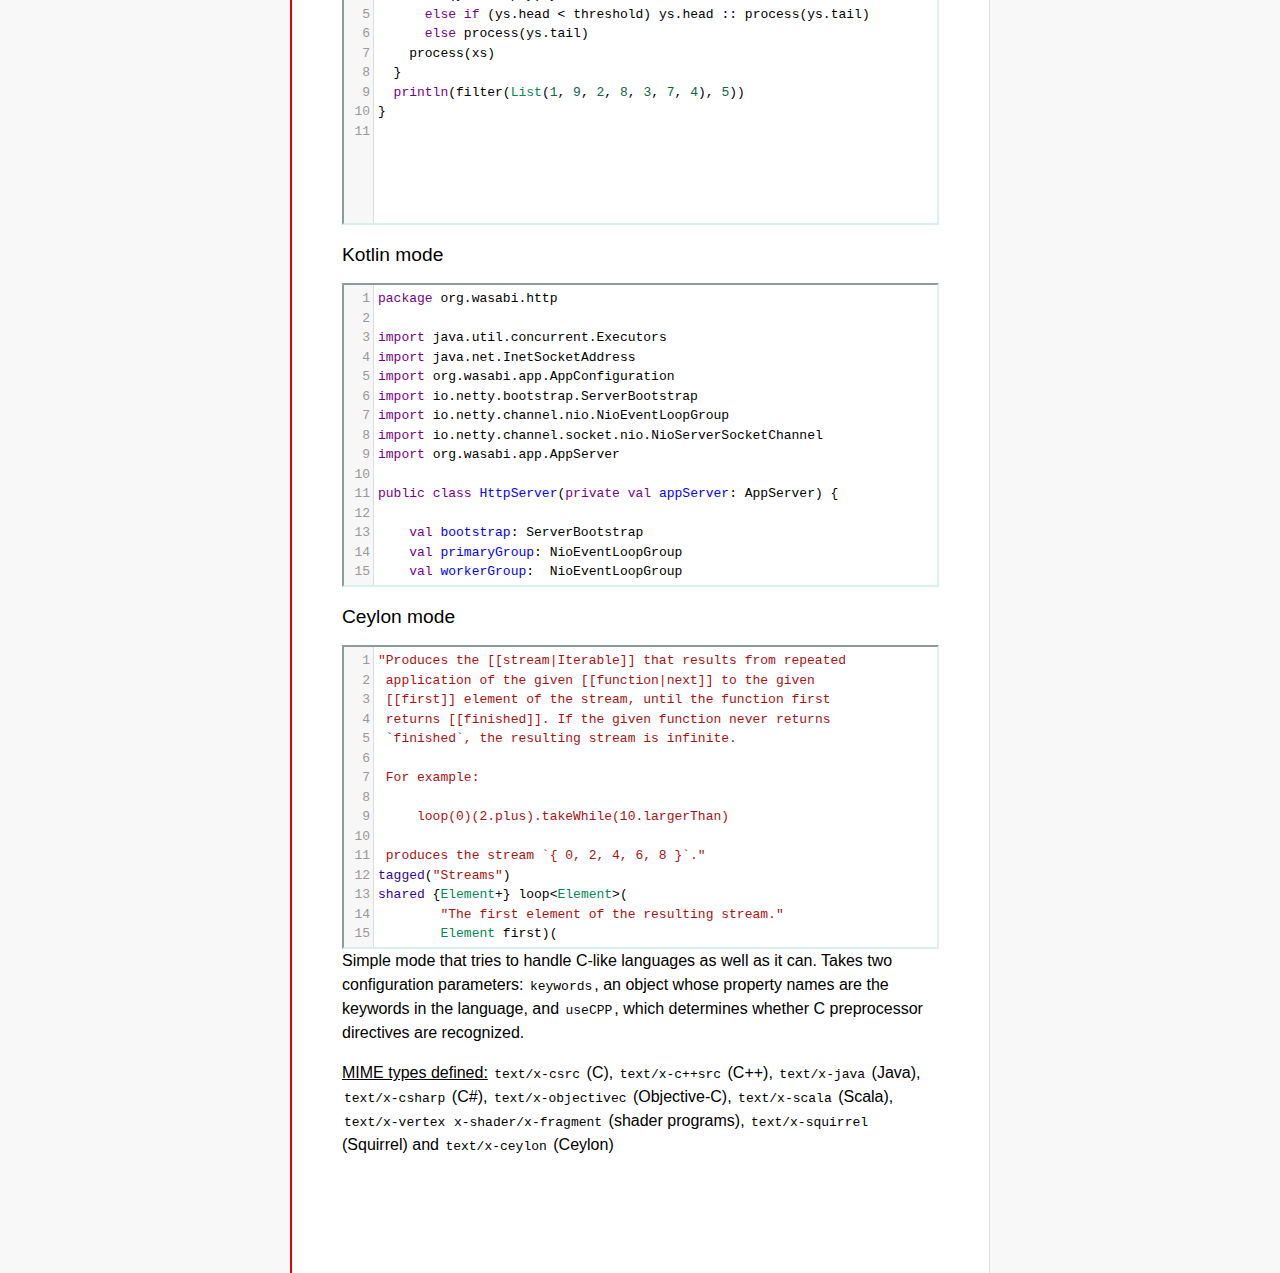
<file: mode/clike/index.html>
<!doctype html>

<title>CodeMirror: C-like mode</title>
<meta charset="utf-8"/>
<link rel=stylesheet href="../../doc/docs.css">

<link rel="stylesheet" href="../../lib/codemirror.css">
<script src="../../lib/codemirror.js"></script>
<script src="../../addon/edit/matchbrackets.js"></script>
<link rel="stylesheet" href="../../addon/hint/show-hint.css">
<script src="../../addon/hint/show-hint.js"></script>
<script src="clike.js"></script>
<style>.CodeMirror {border: 2px inset #dee;}</style>
<div id=nav>
  <a href="http://codemirror.net"><h1>CodeMirror</h1><img id=logo src="../../doc/logo.png"></a>

  <ul>
    <li><a href="../../index.html">Home</a>
    <li><a href="../../doc/manual.html">Manual</a>
    <li><a href="https://github.com/codemirror/codemirror">Code</a>
  </ul>
  <ul>
    <li><a href="../index.html">Language modes</a>
    <li><a class=active href="#">C-like</a>
  </ul>
</div>

<article>
<h2>C-like mode</h2>

<div><textarea id="c-code">
/* C demo code */

#include <zmq.h>
#include <pthread.h>
#include <semaphore.h>
#include <time.h>
#include <stdio.h>
#include <fcntl.h>
#include <malloc.h>

typedef struct {
  void* arg_socket;
  zmq_msg_t* arg_msg;
  char* arg_string;
  unsigned long arg_len;
  int arg_int, arg_command;

  int signal_fd;
  int pad;
  void* context;
  sem_t sem;
} acl_zmq_context;

#define p(X) (context->arg_##X)

void* zmq_thread(void* context_pointer) {
  acl_zmq_context* context = (acl_zmq_context*)context_pointer;
  char ok = 'K', err = 'X';
  int res;

  while (1) {
    while ((res = sem_wait(&amp;context->sem)) == EINTR);
    if (res) {write(context->signal_fd, &amp;err, 1); goto cleanup;}
    switch(p(command)) {
    case 0: goto cleanup;
    case 1: p(socket) = zmq_socket(context->context, p(int)); break;
    case 2: p(int) = zmq_close(p(socket)); break;
    case 3: p(int) = zmq_bind(p(socket), p(string)); break;
    case 4: p(int) = zmq_connect(p(socket), p(string)); break;
    case 5: p(int) = zmq_getsockopt(p(socket), p(int), (void*)p(string), &amp;p(len)); break;
    case 6: p(int) = zmq_setsockopt(p(socket), p(int), (void*)p(string), p(len)); break;
    case 7: p(int) = zmq_send(p(socket), p(msg), p(int)); break;
    case 8: p(int) = zmq_recv(p(socket), p(msg), p(int)); break;
    case 9: p(int) = zmq_poll(p(socket), p(int), p(len)); break;
    }
    p(command) = errno;
    write(context->signal_fd, &amp;ok, 1);
  }
 cleanup:
  close(context->signal_fd);
  free(context_pointer);
  return 0;
}

void* zmq_thread_init(void* zmq_context, int signal_fd) {
  acl_zmq_context* context = malloc(sizeof(acl_zmq_context));
  pthread_t thread;

  context->context = zmq_context;
  context->signal_fd = signal_fd;
  sem_init(&amp;context->sem, 1, 0);
  pthread_create(&amp;thread, 0, &amp;zmq_thread, context);
  pthread_detach(thread);
  return context;
}
</textarea></div>

<h2>C++ example</h2>

<div><textarea id="cpp-code">
#include <iostream>
#include "mystuff/util.h"

namespace {
enum Enum {
  VAL1, VAL2, VAL3
};

char32_t unicode_string = U"\U0010FFFF";
string raw_string = R"delim(anything
you
want)delim";

int Helper(const MyType& param) {
  return 0;
}
} // namespace

class ForwardDec;

template <class T, class V>
class Class : public BaseClass {
  const MyType<T, V> member_;

 public:
  const MyType<T, V>& Method() const {
    return member_;
  }

  void Method2(MyType<T, V>* value);
}

template <class T, class V>
void Class::Method2(MyType<T, V>* value) {
  std::out << 1 >> method();
  value->Method3(member_);
  member_ = value;
}
</textarea></div>

<h2>Objective-C example</h2>

<div><textarea id="objectivec-code">
/*
This is a longer comment
That spans two lines
*/

#import <Test/Test.h>
@implementation YourAppDelegate

// This is a one-line comment

- (BOOL)application:(UIApplication *)application didFinishLaunchingWithOptions:(NSDictionary *)launchOptions{
  char myString[] = "This is a C character array";
  int test = 5;
  return YES;
}
</textarea></div>

<h2>Java example</h2>

<div><textarea id="java-code">
import com.demo.util.MyType;
import com.demo.util.MyInterface;

public enum Enum {
  VAL1, VAL2, VAL3
}

public class Class<T, V> implements MyInterface {
  public static final MyType<T, V> member;
  
  private class InnerClass {
    public int zero() {
      return 0;
    }
  }

  @Override
  public MyType method() {
    return member;
  }

  public void method2(MyType<T, V> value) {
    method();
    value.method3();
    member = value;
  }
}
</textarea></div>

<h2>Scala example</h2>

<div><textarea id="scala-code">
object FilterTest extends App {
  def filter(xs: List[Int], threshold: Int) = {
    def process(ys: List[Int]): List[Int] =
      if (ys.isEmpty) ys
      else if (ys.head < threshold) ys.head :: process(ys.tail)
      else process(ys.tail)
    process(xs)
  }
  println(filter(List(1, 9, 2, 8, 3, 7, 4), 5))
}
</textarea></div>

<h2>Kotlin mode</h2>

<div><textarea id="kotlin-code">
package org.wasabi.http

import java.util.concurrent.Executors
import java.net.InetSocketAddress
import org.wasabi.app.AppConfiguration
import io.netty.bootstrap.ServerBootstrap
import io.netty.channel.nio.NioEventLoopGroup
import io.netty.channel.socket.nio.NioServerSocketChannel
import org.wasabi.app.AppServer

public class HttpServer(private val appServer: AppServer) {

    val bootstrap: ServerBootstrap
    val primaryGroup: NioEventLoopGroup
    val workerGroup:  NioEventLoopGroup

    init {
        // Define worker groups
        primaryGroup = NioEventLoopGroup()
        workerGroup = NioEventLoopGroup()

        // Initialize bootstrap of server
        bootstrap = ServerBootstrap()

        bootstrap.group(primaryGroup, workerGroup)
        bootstrap.channel(javaClass<NioServerSocketChannel>())
        bootstrap.childHandler(NettyPipelineInitializer(appServer))
    }

    public fun start(wait: Boolean = true) {
        val channel = bootstrap.bind(appServer.configuration.port)?.sync()?.channel()

        if (wait) {
            channel?.closeFuture()?.sync()
        }
    }

    public fun stop() {
        // Shutdown all event loops
        primaryGroup.shutdownGracefully()
        workerGroup.shutdownGracefully()

        // Wait till all threads are terminated
        primaryGroup.terminationFuture().sync()
        workerGroup.terminationFuture().sync()
    }
}
</textarea></div>

<h2>Ceylon mode</h2>

<div><textarea id="ceylon-code">
"Produces the [[stream|Iterable]] that results from repeated
 application of the given [[function|next]] to the given
 [[first]] element of the stream, until the function first
 returns [[finished]]. If the given function never returns 
 `finished`, the resulting stream is infinite.

 For example:

     loop(0)(2.plus).takeWhile(10.largerThan)

 produces the stream `{ 0, 2, 4, 6, 8 }`."
tagged("Streams")
shared {Element+} loop&lt;Element&gt;(
        "The first element of the resulting stream."
        Element first)(
        "The function that produces the next element of the
         stream, given the current element. The function may
         return [[finished]] to indicate the end of the 
         stream."
        Element|Finished next(Element element))
    =&gt; let (start = first)
    object satisfies {Element+} {
        first =&gt; start;
        empty =&gt; false;
        function nextElement(Element element)
                =&gt; next(element);
        iterator()
                =&gt; object satisfies Iterator&lt;Element&gt; {
            variable Element|Finished current = start;
            shared actual Element|Finished next() {
                if (!is Finished result = current) {
                    current = nextElement(result);
                    return result;
                }
                else {
                    return finished;
                }
            }
        };
    };
</textarea></div>

    <script>
      var cEditor = CodeMirror.fromTextArea(document.getElementById("c-code"), {
        lineNumbers: true,
        matchBrackets: true,
        mode: "text/x-csrc"
      });
      var cppEditor = CodeMirror.fromTextArea(document.getElementById("cpp-code"), {
        lineNumbers: true,
        matchBrackets: true,
        mode: "text/x-c++src"
      });
      var javaEditor = CodeMirror.fromTextArea(document.getElementById("java-code"), {
        lineNumbers: true,
        matchBrackets: true,
        mode: "text/x-java"
      });
      var objectivecEditor = CodeMirror.fromTextArea(document.getElementById("objectivec-code"), {
        lineNumbers: true,
        matchBrackets: true,
        mode: "text/x-objectivec"
      });
      var scalaEditor = CodeMirror.fromTextArea(document.getElementById("scala-code"), {
        lineNumbers: true,
        matchBrackets: true,
        mode: "text/x-scala"
      });
      var kotlinEditor = CodeMirror.fromTextArea(document.getElementById("kotlin-code"), {
          lineNumbers: true,
          matchBrackets: true,
          mode: "text/x-kotlin"
      });
      var ceylonEditor = CodeMirror.fromTextArea(document.getElementById("ceylon-code"), {
          lineNumbers: true,
          matchBrackets: true,
          mode: "text/x-ceylon"
      });
      var mac = CodeMirror.keyMap.default == CodeMirror.keyMap.macDefault;
      CodeMirror.keyMap.default[(mac ? "Cmd" : "Ctrl") + "-Space"] = "autocomplete";
    </script>

    <p>Simple mode that tries to handle C-like languages as well as it
    can. Takes two configuration parameters: <code>keywords</code>, an
    object whose property names are the keywords in the language,
    and <code>useCPP</code>, which determines whether C preprocessor
    directives are recognized.</p>

    <p><strong>MIME types defined:</strong> <code>text/x-csrc</code>
    (C), <code>text/x-c++src</code> (C++), <code>text/x-java</code>
    (Java), <code>text/x-csharp</code> (C#),
    <code>text/x-objectivec</code> (Objective-C),
    <code>text/x-scala</code> (Scala), <code>text/x-vertex</code>
    <code>x-shader/x-fragment</code> (shader programs),
    <code>text/x-squirrel</code> (Squirrel) and
    <code>text/x-ceylon</code> (Ceylon)</p>
</article>
</file>
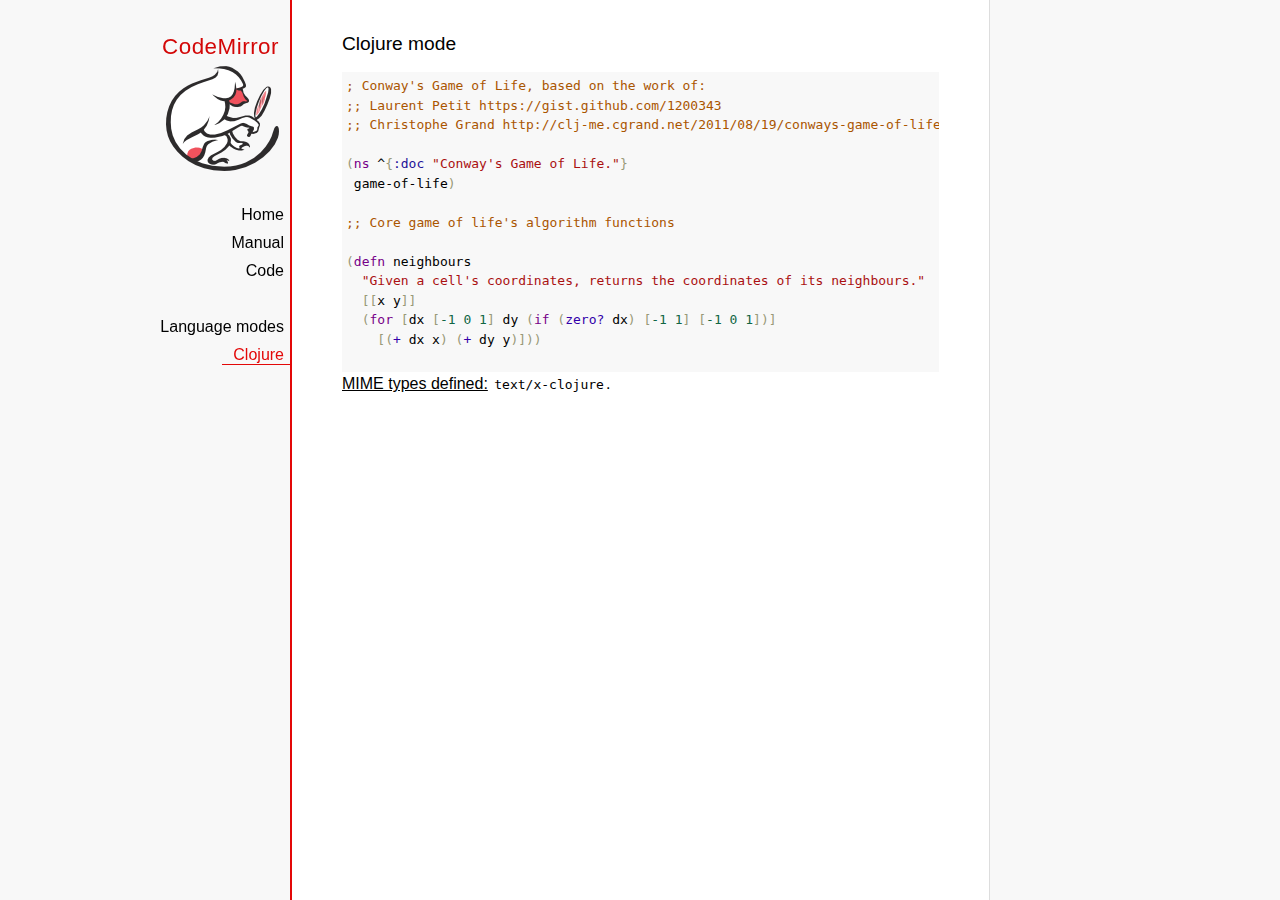
<file: mode/clojure/index.html>
<!doctype html>

<title>CodeMirror: Clojure mode</title>
<meta charset="utf-8"/>
<link rel=stylesheet href="../../doc/docs.css">

<link rel="stylesheet" href="../../lib/codemirror.css">
<script src="../../lib/codemirror.js"></script>
<script src="clojure.js"></script>
<style>.CodeMirror {background: #f8f8f8;}</style>
<div id=nav>
  <a href="http://codemirror.net"><h1>CodeMirror</h1><img id=logo src="../../doc/logo.png"></a>

  <ul>
    <li><a href="../../index.html">Home</a>
    <li><a href="../../doc/manual.html">Manual</a>
    <li><a href="https://github.com/codemirror/codemirror">Code</a>
  </ul>
  <ul>
    <li><a href="../index.html">Language modes</a>
    <li><a class=active href="#">Clojure</a>
  </ul>
</div>

<article>
<h2>Clojure mode</h2>
<form><textarea id="code" name="code">
; Conway's Game of Life, based on the work of:
;; Laurent Petit https://gist.github.com/1200343
;; Christophe Grand http://clj-me.cgrand.net/2011/08/19/conways-game-of-life

(ns ^{:doc "Conway's Game of Life."}
 game-of-life)

;; Core game of life's algorithm functions

(defn neighbours
  "Given a cell's coordinates, returns the coordinates of its neighbours."
  [[x y]]
  (for [dx [-1 0 1] dy (if (zero? dx) [-1 1] [-1 0 1])]
    [(+ dx x) (+ dy y)]))

(defn step
  "Given a set of living cells, computes the new set of living cells."
  [cells]
  (set (for [[cell n] (frequencies (mapcat neighbours cells))
             :when (or (= n 3) (and (= n 2) (cells cell)))]
         cell)))

;; Utility methods for displaying game on a text terminal

(defn print-board
  "Prints a board on *out*, representing a step in the game."
  [board w h]
  (doseq [x (range (inc w)) y (range (inc h))]
    (if (= y 0) (print "\n"))
    (print (if (board [x y]) "[X]" " . "))))

(defn display-grids
  "Prints a squence of boards on *out*, representing several steps."
  [grids w h]
  (doseq [board grids]
    (print-board board w h)
    (print "\n")))

;; Launches an example board

(def
  ^{:doc "board represents the initial set of living cells"}
   board #{[2 1] [2 2] [2 3]})

(display-grids (take 3 (iterate step board)) 5 5)

;; Let's play with characters
(println \1 \a \# \\
         \" \( \newline
         \} \" \space
         \tab \return \backspace
         \u1000 \uAaAa \u9F9F)

;; Let's play with numbers
(+ 1 -1 1/2 -1/2 -0.5 0.5)

</textarea></form>
    <script>
      var editor = CodeMirror.fromTextArea(document.getElementById("code"), {});
    </script>

    <p><strong>MIME types defined:</strong> <code>text/x-clojure</code>.</p>

  </article>
</file>
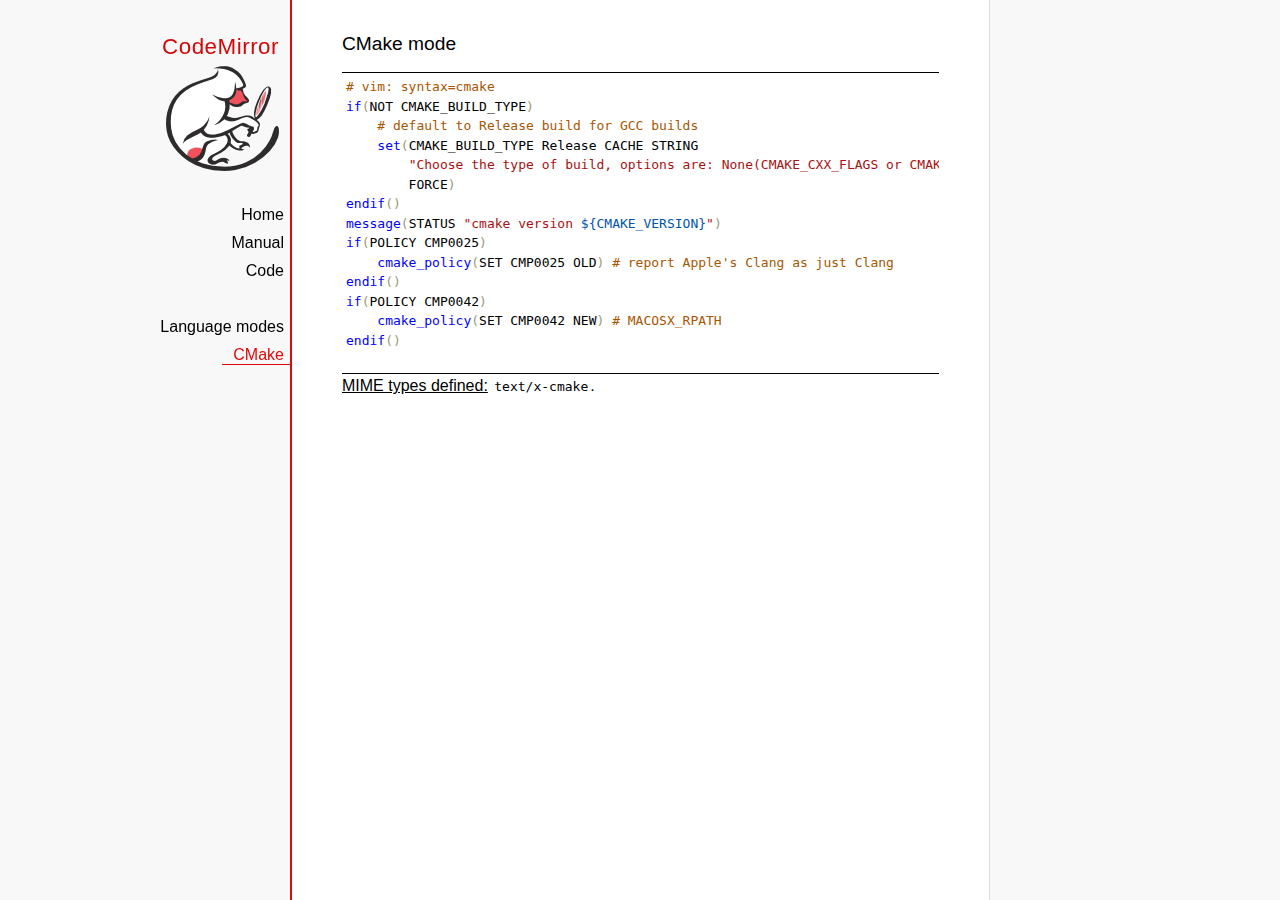
<file: mode/cmake/index.html>
<!doctype html>

<title>CodeMirror: CMake mode</title>
<meta charset="utf-8"/>
<link rel=stylesheet href="../../doc/docs.css">

<link rel="stylesheet" href="../../lib/codemirror.css">
<script src="../../lib/codemirror.js"></script>
<script src="../../addon/edit/matchbrackets.js"></script>
<script src="cmake.js"></script>
<style>
      .CodeMirror {border-top: 1px solid black; border-bottom: 1px solid black;}
      .cm-s-default span.cm-arrow { color: red; }
    </style>
<div id=nav>
  <a href="http://codemirror.net"><h1>CodeMirror</h1><img id=logo src="../../doc/logo.png"></a>

  <ul>
    <li><a href="../../index.html">Home</a>
    <li><a href="../../doc/manual.html">Manual</a>
    <li><a href="https://github.com/codemirror/codemirror">Code</a>
  </ul>
  <ul>
    <li><a href="../index.html">Language modes</a>
    <li><a class=active href="#">CMake</a>
  </ul>
</div>

<article>
<h2>CMake mode</h2>
<form><textarea id="code" name="code">
# vim: syntax=cmake
if(NOT CMAKE_BUILD_TYPE)
    # default to Release build for GCC builds
    set(CMAKE_BUILD_TYPE Release CACHE STRING
        "Choose the type of build, options are: None(CMAKE_CXX_FLAGS or CMAKE_C_FLAGS used) Debug Release RelWithDebInfo MinSizeRel."
        FORCE)
endif()
message(STATUS "cmake version ${CMAKE_VERSION}")
if(POLICY CMP0025)
    cmake_policy(SET CMP0025 OLD) # report Apple's Clang as just Clang
endif()
if(POLICY CMP0042)
    cmake_policy(SET CMP0042 NEW) # MACOSX_RPATH
endif()

project (x265)
cmake_minimum_required (VERSION 2.8.8) # OBJECT libraries require 2.8.8
include(CheckIncludeFiles)
include(CheckFunctionExists)
include(CheckSymbolExists)
include(CheckCXXCompilerFlag)

# X265_BUILD must be incremented each time the public API is changed
set(X265_BUILD 48)
configure_file("${PROJECT_SOURCE_DIR}/x265.def.in"
               "${PROJECT_BINARY_DIR}/x265.def")
configure_file("${PROJECT_SOURCE_DIR}/x265_config.h.in"
               "${PROJECT_BINARY_DIR}/x265_config.h")

SET(CMAKE_MODULE_PATH "${PROJECT_SOURCE_DIR}/cmake" "${CMAKE_MODULE_PATH}")

# System architecture detection
string(TOLOWER "${CMAKE_SYSTEM_PROCESSOR}" SYSPROC)
set(X86_ALIASES x86 i386 i686 x86_64 amd64)
list(FIND X86_ALIASES "${SYSPROC}" X86MATCH)
if("${SYSPROC}" STREQUAL "" OR X86MATCH GREATER "-1")
    message(STATUS "Detected x86 target processor")
    set(X86 1)
    add_definitions(-DX265_ARCH_X86=1)
    if("${CMAKE_SIZEOF_VOID_P}" MATCHES 8)
        set(X64 1)
        add_definitions(-DX86_64=1)
    endif()
elseif(${SYSPROC} STREQUAL "armv6l")
    message(STATUS "Detected ARM target processor")
    set(ARM 1)
    add_definitions(-DX265_ARCH_ARM=1 -DHAVE_ARMV6=1)
else()
    message(STATUS "CMAKE_SYSTEM_PROCESSOR value `${CMAKE_SYSTEM_PROCESSOR}` is unknown")
    message(STATUS "Please add this value near ${CMAKE_CURRENT_LIST_FILE}:${CMAKE_CURRENT_LIST_LINE}")
endif()

if(UNIX)
    list(APPEND PLATFORM_LIBS pthread)
    find_library(LIBRT rt)
    if(LIBRT)
        list(APPEND PLATFORM_LIBS rt)
    endif()
    find_package(Numa)
    if(NUMA_FOUND)
        list(APPEND CMAKE_REQUIRED_LIBRARIES ${NUMA_LIBRARY})
        check_symbol_exists(numa_node_of_cpu numa.h NUMA_V2)
        if(NUMA_V2)
            add_definitions(-DHAVE_LIBNUMA)
            message(STATUS "libnuma found, building with support for NUMA nodes")
            list(APPEND PLATFORM_LIBS ${NUMA_LIBRARY})
            link_directories(${NUMA_LIBRARY_DIR})
            include_directories(${NUMA_INCLUDE_DIR})
        endif()
    endif()
    mark_as_advanced(LIBRT NUMA_FOUND)
endif(UNIX)

if(X64 AND NOT WIN32)
    option(ENABLE_PIC "Enable Position Independent Code" ON)
else()
    option(ENABLE_PIC "Enable Position Independent Code" OFF)
endif(X64 AND NOT WIN32)

# Compiler detection
if(CMAKE_GENERATOR STREQUAL "Xcode")
  set(XCODE 1)
endif()
if (APPLE)
  add_definitions(-DMACOS)
endif()
</textarea></form>
    <script>
      var editor = CodeMirror.fromTextArea(document.getElementById("code"), {
        mode: "text/x-cmake",
        matchBrackets: true,
        indentUnit: 4
      });
    </script>

    <p><strong>MIME types defined:</strong> <code>text/x-cmake</code>.</p>

  </article>
</file>
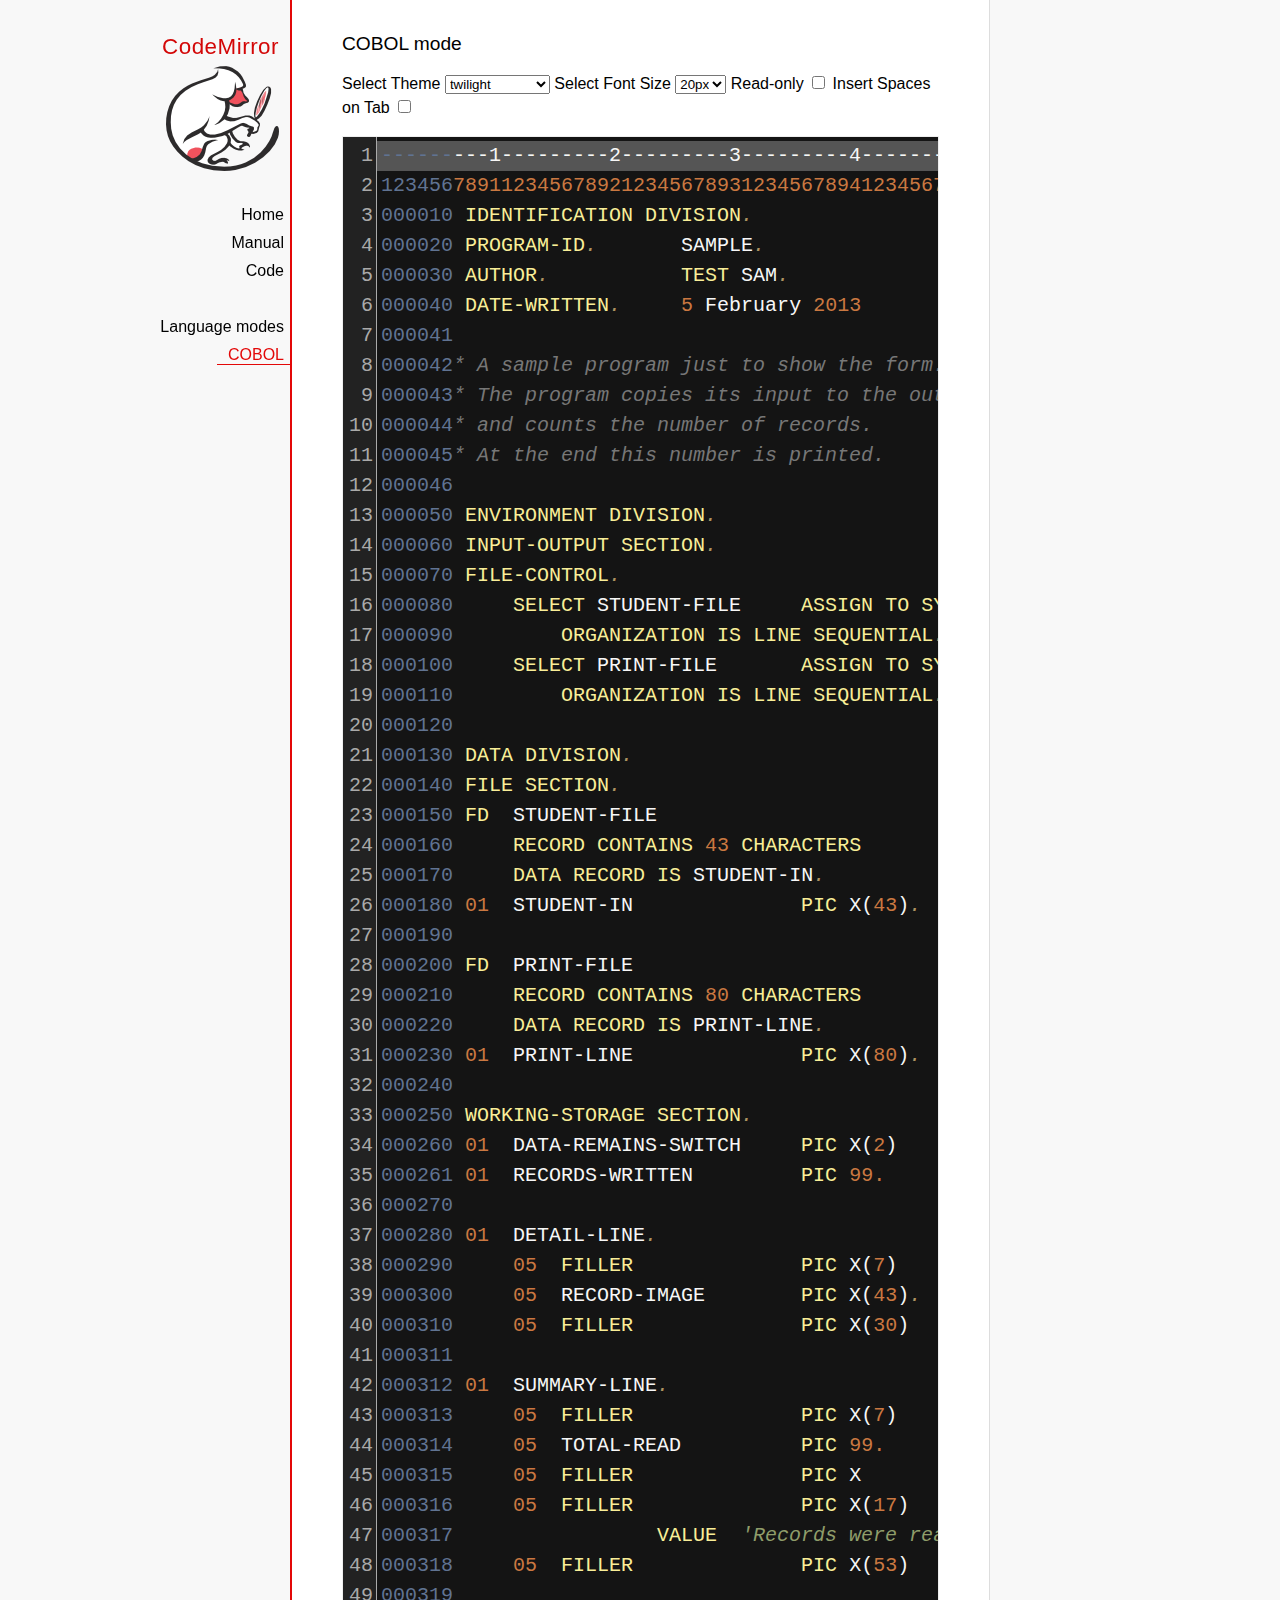
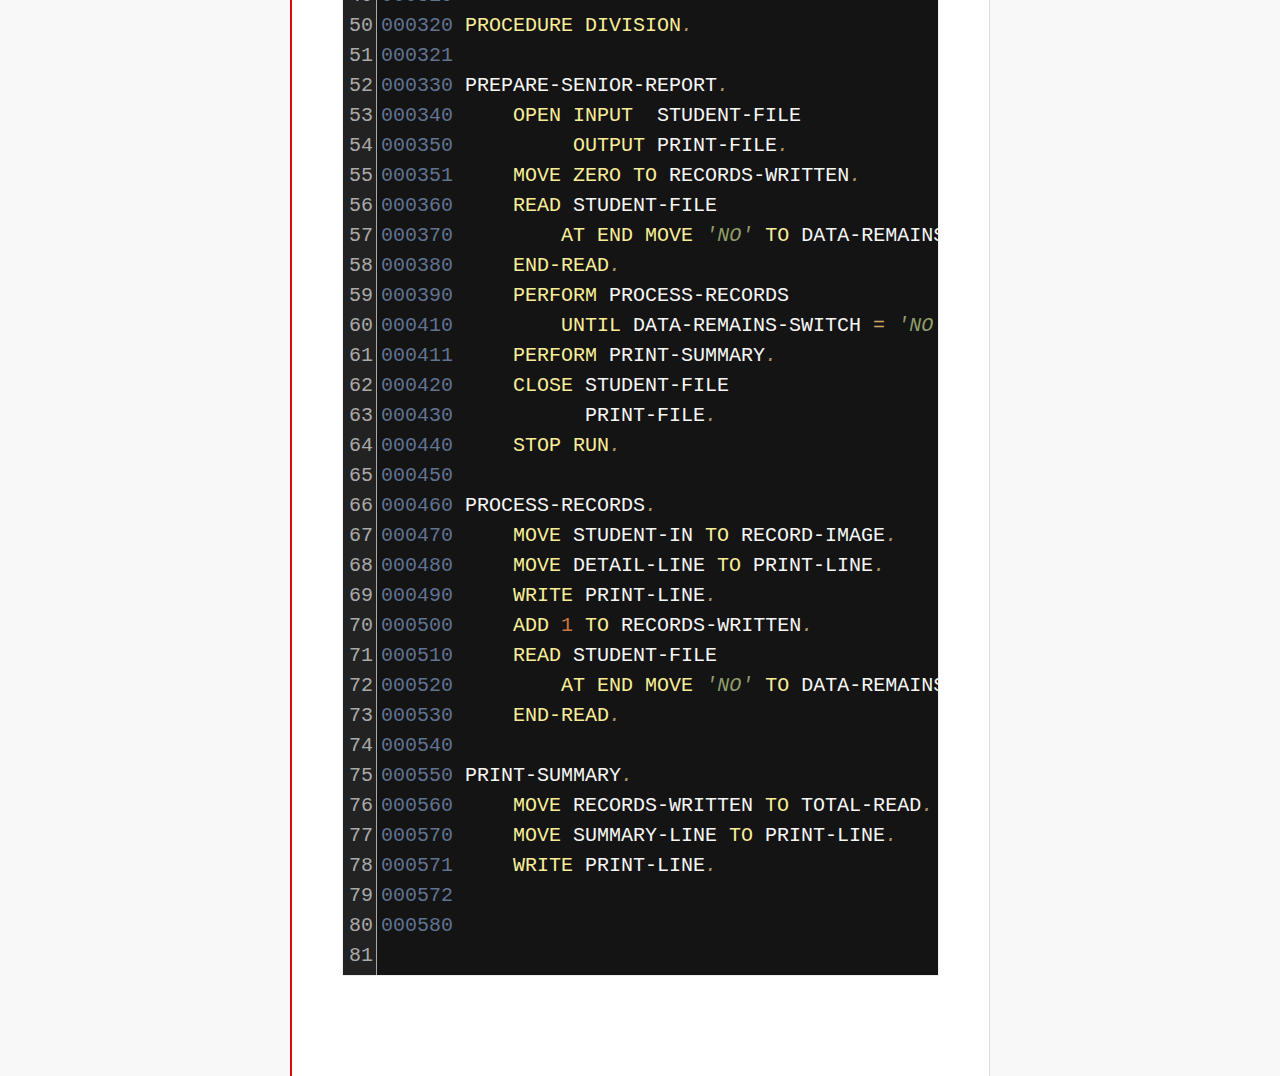
<file: mode/cobol/index.html>
<!doctype html>

<title>CodeMirror: COBOL mode</title>
<meta charset="utf-8"/>
<link rel=stylesheet href="../../doc/docs.css">

<link rel="stylesheet" href="../../lib/codemirror.css">
<link rel="stylesheet" href="../../theme/neat.css">
<link rel="stylesheet" href="../../theme/elegant.css">
<link rel="stylesheet" href="../../theme/erlang-dark.css">
<link rel="stylesheet" href="../../theme/night.css">
<link rel="stylesheet" href="../../theme/monokai.css">
<link rel="stylesheet" href="../../theme/cobalt.css">
<link rel="stylesheet" href="../../theme/eclipse.css">
<link rel="stylesheet" href="../../theme/rubyblue.css">
<link rel="stylesheet" href="../../theme/lesser-dark.css">
<link rel="stylesheet" href="../../theme/xq-dark.css">
<link rel="stylesheet" href="../../theme/xq-light.css">
<link rel="stylesheet" href="../../theme/ambiance.css">
<link rel="stylesheet" href="../../theme/blackboard.css">
<link rel="stylesheet" href="../../theme/vibrant-ink.css">
<link rel="stylesheet" href="../../theme/solarized.css">
<link rel="stylesheet" href="../../theme/twilight.css">
<link rel="stylesheet" href="../../theme/midnight.css">
<link rel="stylesheet" href="../../addon/dialog/dialog.css">
<script src="../../lib/codemirror.js"></script>
<script src="../../addon/edit/matchbrackets.js"></script>
<script src="cobol.js"></script>
<script src="../../addon/selection/active-line.js"></script>
<script src="../../addon/search/search.js"></script>
<script src="../../addon/dialog/dialog.js"></script>
<script src="../../addon/search/searchcursor.js"></script>
<style>
        .CodeMirror {
          border: 1px solid #eee;
          font-size : 20px;
          height : auto !important;
        }
        .CodeMirror-activeline-background {background: #555555 !important;}
    </style>
<div id=nav>
  <a href="http://codemirror.net"><h1>CodeMirror</h1><img id=logo src="../../doc/logo.png"></a>

  <ul>
    <li><a href="../../index.html">Home</a>
    <li><a href="../../doc/manual.html">Manual</a>
    <li><a href="https://github.com/codemirror/codemirror">Code</a>
  </ul>
  <ul>
    <li><a href="../index.html">Language modes</a>
    <li><a class=active href="#">COBOL</a>
  </ul>
</div>

<article>
<h2>COBOL mode</h2>

    <p> Select Theme <select onchange="selectTheme()" id="selectTheme">
        <option>default</option>
        <option>ambiance</option>
        <option>blackboard</option>
        <option>cobalt</option>
        <option>eclipse</option>
        <option>elegant</option>
        <option>erlang-dark</option>
        <option>lesser-dark</option>
        <option>midnight</option>
        <option>monokai</option>
        <option>neat</option>
        <option>night</option>
        <option>rubyblue</option>
        <option>solarized dark</option>
        <option>solarized light</option>
        <option selected>twilight</option>
        <option>vibrant-ink</option>
        <option>xq-dark</option>
        <option>xq-light</option>
    </select>    Select Font Size <select onchange="selectFontsize()" id="selectFontSize">
          <option value="13px">13px</option>
          <option value="14px">14px</option>
          <option value="16px">16px</option>
          <option value="18px">18px</option>
          <option value="20px" selected="selected">20px</option>
          <option value="24px">24px</option>
          <option value="26px">26px</option>
          <option value="28px">28px</option>
          <option value="30px">30px</option>
          <option value="32px">32px</option>
          <option value="34px">34px</option>
          <option value="36px">36px</option>
        </select>
<label for="checkBoxReadOnly">Read-only</label>
<input type="checkbox" id="checkBoxReadOnly" onchange="selectReadOnly()">
<label for="id_tabToIndentSpace">Insert Spaces on Tab</label>
<input type="checkbox" id="id_tabToIndentSpace" onchange="tabToIndentSpace()">
</p>
<textarea id="code" name="code">
---------1---------2---------3---------4---------5---------6---------7---------8
12345678911234567892123456789312345678941234567895123456789612345678971234567898
000010 IDENTIFICATION DIVISION.                                        MODTGHERE
000020 PROGRAM-ID.       SAMPLE.
000030 AUTHOR.           TEST SAM. 
000040 DATE-WRITTEN.     5 February 2013
000041
000042* A sample program just to show the form.
000043* The program copies its input to the output,
000044* and counts the number of records.
000045* At the end this number is printed.
000046
000050 ENVIRONMENT DIVISION.
000060 INPUT-OUTPUT SECTION.
000070 FILE-CONTROL.
000080     SELECT STUDENT-FILE     ASSIGN TO SYSIN
000090         ORGANIZATION IS LINE SEQUENTIAL.
000100     SELECT PRINT-FILE       ASSIGN TO SYSOUT
000110         ORGANIZATION IS LINE SEQUENTIAL.
000120
000130 DATA DIVISION.
000140 FILE SECTION.
000150 FD  STUDENT-FILE
000160     RECORD CONTAINS 43 CHARACTERS
000170     DATA RECORD IS STUDENT-IN.
000180 01  STUDENT-IN              PIC X(43).
000190
000200 FD  PRINT-FILE
000210     RECORD CONTAINS 80 CHARACTERS
000220     DATA RECORD IS PRINT-LINE.
000230 01  PRINT-LINE              PIC X(80).
000240
000250 WORKING-STORAGE SECTION.
000260 01  DATA-REMAINS-SWITCH     PIC X(2)      VALUE SPACES.
000261 01  RECORDS-WRITTEN         PIC 99.
000270
000280 01  DETAIL-LINE.
000290     05  FILLER              PIC X(7)      VALUE SPACES.
000300     05  RECORD-IMAGE        PIC X(43).
000310     05  FILLER              PIC X(30)     VALUE SPACES.
000311 
000312 01  SUMMARY-LINE.
000313     05  FILLER              PIC X(7)      VALUE SPACES.
000314     05  TOTAL-READ          PIC 99.
000315     05  FILLER              PIC X         VALUE SPACE.
000316     05  FILLER              PIC X(17)     
000317                 VALUE  'Records were read'.
000318     05  FILLER              PIC X(53)     VALUE SPACES.
000319
000320 PROCEDURE DIVISION.
000321
000330 PREPARE-SENIOR-REPORT.
000340     OPEN INPUT  STUDENT-FILE
000350          OUTPUT PRINT-FILE.
000351     MOVE ZERO TO RECORDS-WRITTEN.
000360     READ STUDENT-FILE
000370         AT END MOVE 'NO' TO DATA-REMAINS-SWITCH
000380     END-READ.
000390     PERFORM PROCESS-RECORDS
000410         UNTIL DATA-REMAINS-SWITCH = 'NO'.
000411     PERFORM PRINT-SUMMARY.
000420     CLOSE STUDENT-FILE
000430           PRINT-FILE.
000440     STOP RUN.
000450
000460 PROCESS-RECORDS.
000470     MOVE STUDENT-IN TO RECORD-IMAGE.
000480     MOVE DETAIL-LINE TO PRINT-LINE.
000490     WRITE PRINT-LINE.
000500     ADD 1 TO RECORDS-WRITTEN.
000510     READ STUDENT-FILE
000520         AT END MOVE 'NO' TO DATA-REMAINS-SWITCH
000530     END-READ. 
000540
000550 PRINT-SUMMARY.
000560     MOVE RECORDS-WRITTEN TO TOTAL-READ.
000570     MOVE SUMMARY-LINE TO PRINT-LINE.
000571     WRITE PRINT-LINE. 
000572
000580
</textarea>
    <script>
      var editor = CodeMirror.fromTextArea(document.getElementById("code"), {
        lineNumbers: true,
        matchBrackets: true,
        mode: "text/x-cobol",
        theme : "twilight",
        styleActiveLine: true,
        showCursorWhenSelecting : true,  
      });
      function selectTheme() {
        var themeInput = document.getElementById("selectTheme");
        var theme = themeInput.options[themeInput.selectedIndex].innerHTML;
        editor.setOption("theme", theme);
      }
      function selectFontsize() {
        var fontSizeInput = document.getElementById("selectFontSize");
        var fontSize = fontSizeInput.options[fontSizeInput.selectedIndex].innerHTML;
        editor.getWrapperElement().style.fontSize = fontSize;
        editor.refresh();
      }
      function selectReadOnly() {
        editor.setOption("readOnly", document.getElementById("checkBoxReadOnly").checked);
      }
      function tabToIndentSpace() {
        if (document.getElementById("id_tabToIndentSpace").checked) {
            editor.setOption("extraKeys", {Tab: function(cm) { cm.replaceSelection("    ", "end"); }});
        } else {
            editor.setOption("extraKeys", {Tab: function(cm) { cm.replaceSelection("    ", "end"); }});
        }
      }
    </script>
  </article>
</file>
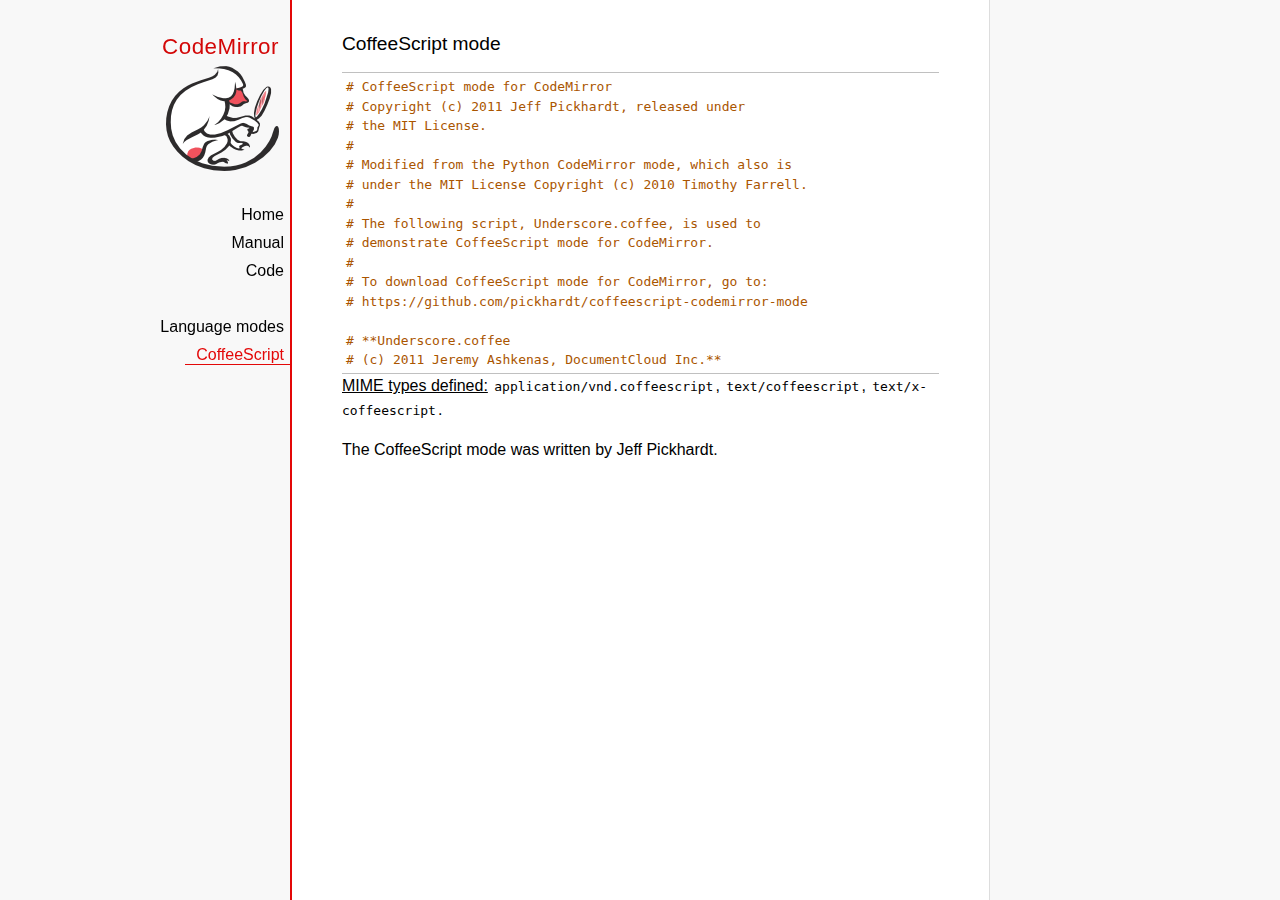
<file: mode/coffeescript/index.html>
<!doctype html>

<title>CodeMirror: CoffeeScript mode</title>
<meta charset="utf-8"/>
<link rel=stylesheet href="../../doc/docs.css">

<link rel="stylesheet" href="../../lib/codemirror.css">
<script src="../../lib/codemirror.js"></script>
<script src="coffeescript.js"></script>
<style>.CodeMirror {border-top: 1px solid silver; border-bottom: 1px solid silver;}</style>
<div id=nav>
  <a href="http://codemirror.net"><h1>CodeMirror</h1><img id=logo src="../../doc/logo.png"></a>

  <ul>
    <li><a href="../../index.html">Home</a>
    <li><a href="../../doc/manual.html">Manual</a>
    <li><a href="https://github.com/codemirror/codemirror">Code</a>
  </ul>
  <ul>
    <li><a href="../index.html">Language modes</a>
    <li><a class=active href="#">CoffeeScript</a>
  </ul>
</div>

<article>
<h2>CoffeeScript mode</h2>
<form><textarea id="code" name="code">
# CoffeeScript mode for CodeMirror
# Copyright (c) 2011 Jeff Pickhardt, released under
# the MIT License.
#
# Modified from the Python CodeMirror mode, which also is 
# under the MIT License Copyright (c) 2010 Timothy Farrell.
#
# The following script, Underscore.coffee, is used to 
# demonstrate CoffeeScript mode for CodeMirror.
#
# To download CoffeeScript mode for CodeMirror, go to:
# https://github.com/pickhardt/coffeescript-codemirror-mode

# **Underscore.coffee
# (c) 2011 Jeremy Ashkenas, DocumentCloud Inc.**
# Underscore is freely distributable under the terms of the
# [MIT license](http://en.wikipedia.org/wiki/MIT_License).
# Portions of Underscore are inspired by or borrowed from
# [Prototype.js](http://prototypejs.org/api), Oliver Steele's
# [Functional](http://osteele.com), and John Resig's
# [Micro-Templating](http://ejohn.org).
# For all details and documentation:
# http://documentcloud.github.com/underscore/


# Baseline setup
# --------------

# Establish the root object, `window` in the browser, or `global` on the server.
root = this


# Save the previous value of the `_` variable.
previousUnderscore = root._

### Multiline
    comment
###

# Establish the object that gets thrown to break out of a loop iteration.
# `StopIteration` is SOP on Mozilla.
breaker = if typeof(StopIteration) is 'undefined' then '__break__' else StopIteration


#### Docco style single line comment (title)


# Helper function to escape **RegExp** contents, because JS doesn't have one.
escapeRegExp = (string) -> string.replace(/([.*+?^${}()|[\]\/\\])/g, '\\$1')


# Save bytes in the minified (but not gzipped) version:
ArrayProto = Array.prototype
ObjProto = Object.prototype


# Create quick reference variables for speed access to core prototypes.
slice = ArrayProto.slice
unshift = ArrayProto.unshift
toString = ObjProto.toString
hasOwnProperty = ObjProto.hasOwnProperty
propertyIsEnumerable = ObjProto.propertyIsEnumerable


# All **ECMA5** native implementations we hope to use are declared here.
nativeForEach = ArrayProto.forEach
nativeMap = ArrayProto.map
nativeReduce = ArrayProto.reduce
nativeReduceRight = ArrayProto.reduceRight
nativeFilter = ArrayProto.filter
nativeEvery = ArrayProto.every
nativeSome = ArrayProto.some
nativeIndexOf = ArrayProto.indexOf
nativeLastIndexOf = ArrayProto.lastIndexOf
nativeIsArray = Array.isArray
nativeKeys = Object.keys


# Create a safe reference to the Underscore object for use below.
_ = (obj) -> new wrapper(obj)


# Export the Underscore object for **CommonJS**.
if typeof(exports) != 'undefined' then exports._ = _


# Export Underscore to global scope.
root._ = _


# Current version.
_.VERSION = '1.1.0'


# Collection Functions
# --------------------

# The cornerstone, an **each** implementation.
# Handles objects implementing **forEach**, arrays, and raw objects.
_.each = (obj, iterator, context) ->
  try
    if nativeForEach and obj.forEach is nativeForEach
      obj.forEach iterator, context
    else if _.isNumber obj.length
      iterator.call context, obj[i], i, obj for i in [0...obj.length]
    else
      iterator.call context, val, key, obj for own key, val of obj
  catch e
    throw e if e isnt breaker
  obj


# Return the results of applying the iterator to each element. Use JavaScript
# 1.6's version of **map**, if possible.
_.map = (obj, iterator, context) ->
  return obj.map(iterator, context) if nativeMap and obj.map is nativeMap
  results = []
  _.each obj, (value, index, list) ->
    results.push iterator.call context, value, index, list
  results


# **Reduce** builds up a single result from a list of values. Also known as
# **inject**, or **foldl**. Uses JavaScript 1.8's version of **reduce**, if possible.
_.reduce = (obj, iterator, memo, context) ->
  if nativeReduce and obj.reduce is nativeReduce
    iterator = _.bind iterator, context if context
    return obj.reduce iterator, memo
  _.each obj, (value, index, list) ->
    memo = iterator.call context, memo, value, index, list
  memo


# The right-associative version of **reduce**, also known as **foldr**. Uses
# JavaScript 1.8's version of **reduceRight**, if available.
_.reduceRight = (obj, iterator, memo, context) ->
  if nativeReduceRight and obj.reduceRight is nativeReduceRight
    iterator = _.bind iterator, context if context
    return obj.reduceRight iterator, memo
  reversed = _.clone(_.toArray(obj)).reverse()
  _.reduce reversed, iterator, memo, context


# Return the first value which passes a truth test.
_.detect = (obj, iterator, context) ->
  result = null
  _.each obj, (value, index, list) ->
    if iterator.call context, value, index, list
      result = value
      _.breakLoop()
  result


# Return all the elements that pass a truth test. Use JavaScript 1.6's
# **filter**, if it exists.
_.filter = (obj, iterator, context) ->
  return obj.filter iterator, context if nativeFilter and obj.filter is nativeFilter
  results = []
  _.each obj, (value, index, list) ->
    results.push value if iterator.call context, value, index, list
  results


# Return all the elements for which a truth test fails.
_.reject = (obj, iterator, context) ->
  results = []
  _.each obj, (value, index, list) ->
    results.push value if not iterator.call context, value, index, list
  results


# Determine whether all of the elements match a truth test. Delegate to
# JavaScript 1.6's **every**, if it is present.
_.every = (obj, iterator, context) ->
  iterator ||= _.identity
  return obj.every iterator, context if nativeEvery and obj.every is nativeEvery
  result = true
  _.each obj, (value, index, list) ->
    _.breakLoop() unless (result = result and iterator.call(context, value, index, list))
  result


# Determine if at least one element in the object matches a truth test. Use
# JavaScript 1.6's **some**, if it exists.
_.some = (obj, iterator, context) ->
  iterator ||= _.identity
  return obj.some iterator, context if nativeSome and obj.some is nativeSome
  result = false
  _.each obj, (value, index, list) ->
    _.breakLoop() if (result = iterator.call(context, value, index, list))
  result


# Determine if a given value is included in the array or object,
# based on `===`.
_.include = (obj, target) ->
  return _.indexOf(obj, target) isnt -1 if nativeIndexOf and obj.indexOf is nativeIndexOf
  return true for own key, val of obj when val is target
  false


# Invoke a method with arguments on every item in a collection.
_.invoke = (obj, method) ->
  args = _.rest arguments, 2
  (if method then val[method] else val).apply(val, args) for val in obj


# Convenience version of a common use case of **map**: fetching a property.
_.pluck = (obj, key) ->
  _.map(obj, (val) -> val[key])


# Return the maximum item or (item-based computation).
_.max = (obj, iterator, context) ->
  return Math.max.apply(Math, obj) if not iterator and _.isArray(obj)
  result = computed: -Infinity
  _.each obj, (value, index, list) ->
    computed = if iterator then iterator.call(context, value, index, list) else value
    computed >= result.computed and (result = {value: value, computed: computed})
  result.value


# Return the minimum element (or element-based computation).
_.min = (obj, iterator, context) ->
  return Math.min.apply(Math, obj) if not iterator and _.isArray(obj)
  result = computed: Infinity
  _.each obj, (value, index, list) ->
    computed = if iterator then iterator.call(context, value, index, list) else value
    computed < result.computed and (result = {value: value, computed: computed})
  result.value


# Sort the object's values by a criterion produced by an iterator.
_.sortBy = (obj, iterator, context) ->
  _.pluck(((_.map obj, (value, index, list) ->
    {value: value, criteria: iterator.call(context, value, index, list)}
  ).sort((left, right) ->
    a = left.criteria; b = right.criteria
    if a < b then -1 else if a > b then 1 else 0
  )), 'value')


# Use a comparator function to figure out at what index an object should
# be inserted so as to maintain order. Uses binary search.
_.sortedIndex = (array, obj, iterator) ->
  iterator ||= _.identity
  low = 0
  high = array.length
  while low < high
    mid = (low + high) >> 1
    if iterator(array[mid]) < iterator(obj) then low = mid + 1 else high = mid
  low


# Convert anything iterable into a real, live array.
_.toArray = (iterable) ->
  return [] if (!iterable)
  return iterable.toArray() if (iterable.toArray)
  return iterable if (_.isArray(iterable))
  return slice.call(iterable) if (_.isArguments(iterable))
  _.values(iterable)


# Return the number of elements in an object.
_.size = (obj) -> _.toArray(obj).length


# Array Functions
# ---------------

# Get the first element of an array. Passing `n` will return the first N
# values in the array. Aliased as **head**. The `guard` check allows it to work
# with **map**.
_.first = (array, n, guard) ->
  if n and not guard then slice.call(array, 0, n) else array[0]


# Returns everything but the first entry of the array. Aliased as **tail**.
# Especially useful on the arguments object. Passing an `index` will return
# the rest of the values in the array from that index onward. The `guard`
# check allows it to work with **map**.
_.rest = (array, index, guard) ->
  slice.call(array, if _.isUndefined(index) or guard then 1 else index)


# Get the last element of an array.
_.last = (array) -> array[array.length - 1]


# Trim out all falsy values from an array.
_.compact = (array) -> item for item in array when item


# Return a completely flattened version of an array.
_.flatten = (array) ->
  _.reduce array, (memo, value) ->
    return memo.concat(_.flatten(value)) if _.isArray value
    memo.push value
    memo
  , []


# Return a version of the array that does not contain the specified value(s).
_.without = (array) ->
  values = _.rest arguments
  val for val in _.toArray(array) when not _.include values, val


# Produce a duplicate-free version of the array. If the array has already
# been sorted, you have the option of using a faster algorithm.
_.uniq = (array, isSorted) ->
  memo = []
  for el, i in _.toArray array
    memo.push el if i is 0 || (if isSorted is true then _.last(memo) isnt el else not _.include(memo, el))
  memo


# Produce an array that contains every item shared between all the
# passed-in arrays.
_.intersect = (array) ->
  rest = _.rest arguments
  _.select _.uniq(array), (item) ->
    _.all rest, (other) ->
      _.indexOf(other, item) >= 0


# Zip together multiple lists into a single array -- elements that share
# an index go together.
_.zip = ->
  length = _.max _.pluck arguments, 'length'
  results = new Array length
  for i in [0...length]
    results[i] = _.pluck arguments, String i
  results


# If the browser doesn't supply us with **indexOf** (I'm looking at you, MSIE),
# we need this function. Return the position of the first occurrence of an
# item in an array, or -1 if the item is not included in the array.
_.indexOf = (array, item) ->
  return array.indexOf item if nativeIndexOf and array.indexOf is nativeIndexOf
  i = 0; l = array.length
  while l - i
    if array[i] is item then return i else i++
  -1


# Provide JavaScript 1.6's **lastIndexOf**, delegating to the native function,
# if possible.
_.lastIndexOf = (array, item) ->
  return array.lastIndexOf(item) if nativeLastIndexOf and array.lastIndexOf is nativeLastIndexOf
  i = array.length
  while i
    if array[i] is item then return i else i--
  -1


# Generate an integer Array containing an arithmetic progression. A port of
# [the native Python **range** function](http://docs.python.org/library/functions.html#range).
_.range = (start, stop, step) ->
  a = arguments
  solo = a.length <= 1
  i = start = if solo then 0 else a[0]
  stop = if solo then a[0] else a[1]
  step = a[2] or 1
  len = Math.ceil((stop - start) / step)
  return [] if len <= 0
  range = new Array len
  idx = 0
  loop
    return range if (if step > 0 then i - stop else stop - i) >= 0
    range[idx] = i
    idx++
    i+= step


# Function Functions
# ------------------

# Create a function bound to a given object (assigning `this`, and arguments,
# optionally). Binding with arguments is also known as **curry**.
_.bind = (func, obj) ->
  args = _.rest arguments, 2
  -> func.apply obj or root, args.concat arguments


# Bind all of an object's methods to that object. Useful for ensuring that
# all callbacks defined on an object belong to it.
_.bindAll = (obj) ->
  funcs = if arguments.length > 1 then _.rest(arguments) else _.functions(obj)
  _.each funcs, (f) -> obj[f] = _.bind obj[f], obj
  obj


# Delays a function for the given number of milliseconds, and then calls
# it with the arguments supplied.
_.delay = (func, wait) ->
  args = _.rest arguments, 2
  setTimeout((-> func.apply(func, args)), wait)


# Memoize an expensive function by storing its results.
_.memoize = (func, hasher) ->
  memo = {}
  hasher or= _.identity
  ->
    key = hasher.apply this, arguments
    return memo[key] if key of memo
    memo[key] = func.apply this, arguments


# Defers a function, scheduling it to run after the current call stack has
# cleared.
_.defer = (func) ->
  _.delay.apply _, [func, 1].concat _.rest arguments


# Returns the first function passed as an argument to the second,
# allowing you to adjust arguments, run code before and after, and
# conditionally execute the original function.
_.wrap = (func, wrapper) ->
  -> wrapper.apply wrapper, [func].concat arguments


# Returns a function that is the composition of a list of functions, each
# consuming the return value of the function that follows.
_.compose = ->
  funcs = arguments
  ->
    args = arguments
    for i in [funcs.length - 1..0] by -1
      args = [funcs[i].apply(this, args)]
    args[0]


# Object Functions
# ----------------

# Retrieve the names of an object's properties.
_.keys = nativeKeys or (obj) ->
  return _.range 0, obj.length if _.isArray(obj)
  key for key, val of obj


# Retrieve the values of an object's properties.
_.values = (obj) ->
  _.map obj, _.identity


# Return a sorted list of the function names available in Underscore.
_.functions = (obj) ->
  _.filter(_.keys(obj), (key) -> _.isFunction(obj[key])).sort()


# Extend a given object with all of the properties in a source object.
_.extend = (obj) ->
  for source in _.rest(arguments)
    obj[key] = val for key, val of source
  obj


# Create a (shallow-cloned) duplicate of an object.
_.clone = (obj) ->
  return obj.slice 0 if _.isArray obj
  _.extend {}, obj


# Invokes interceptor with the obj, and then returns obj.
# The primary purpose of this method is to "tap into" a method chain,
# in order to perform operations on intermediate results within
 the chain.
_.tap = (obj, interceptor) ->
  interceptor obj
  obj


# Perform a deep comparison to check if two objects are equal.
_.isEqual = (a, b) ->
  # Check object identity.
  return true if a is b
  # Different types?
  atype = typeof(a); btype = typeof(b)
  return false if atype isnt btype
  # Basic equality test (watch out for coercions).
  return true if `a == b`
  # One is falsy and the other truthy.
  return false if (!a and b) or (a and !b)
  # One of them implements an `isEqual()`?
  return a.isEqual(b) if a.isEqual
  # Check dates' integer values.
  return a.getTime() is b.getTime() if _.isDate(a) and _.isDate(b)
  # Both are NaN?
  return false if _.isNaN(a) and _.isNaN(b)
  # Compare regular expressions.
  if _.isRegExp(a) and _.isRegExp(b)
    return a.source is b.source and
           a.global is b.global and
           a.ignoreCase is b.ignoreCase and
           a.multiline is b.multiline
  # If a is not an object by this point, we can't handle it.
  return false if atype isnt 'object'
  # Check for different array lengths before comparing contents.
  return false if a.length and (a.length isnt b.length)
  # Nothing else worked, deep compare the contents.
  aKeys = _.keys(a); bKeys = _.keys(b)
  # Different object sizes?
  return false if aKeys.length isnt bKeys.length
  # Recursive comparison of contents.
  return false for key, val of a when !(key of b) or !_.isEqual(val, b[key])
  true


# Is a given array or object empty?
_.isEmpty = (obj) ->
  return obj.length is 0 if _.isArray(obj) or _.isString(obj)
  return false for own key of obj
  true


# Is a given value a DOM element?
_.isElement = (obj) -> obj and obj.nodeType is 1


# Is a given value an array?
_.isArray = nativeIsArray or (obj) -> !!(obj and obj.concat and obj.unshift and not obj.callee)


# Is a given variable an arguments object?
_.isArguments = (obj) -> obj and obj.callee


# Is the given value a function?
_.isFunction = (obj) -> !!(obj and obj.constructor and obj.call and obj.apply)


# Is the given value a string?
_.isString = (obj) -> !!(obj is '' or (obj and obj.charCodeAt and obj.substr))


# Is a given value a number?
_.isNumber = (obj) -> (obj is +obj) or toString.call(obj) is '[object Number]'


# Is a given value a boolean?
_.isBoolean = (obj) -> obj is true or obj is false


# Is a given value a Date?
_.isDate = (obj) -> !!(obj and obj.getTimezoneOffset and obj.setUTCFullYear)


# Is the given value a regular expression?
_.isRegExp = (obj) -> !!(obj and obj.exec and (obj.ignoreCase or obj.ignoreCase is false))


# Is the given value NaN -- this one is interesting. `NaN != NaN`, and
# `isNaN(undefined) == true`, so we make sure it's a number first.
_.isNaN = (obj) -> _.isNumber(obj) and window.isNaN(obj)


# Is a given value equal to null?
_.isNull = (obj) -> obj is null


# Is a given variable undefined?
_.isUndefined = (obj) -> typeof obj is 'undefined'


# Utility Functions
# -----------------

# Run Underscore.js in noConflict mode, returning the `_` variable to its
# previous owner. Returns a reference to the Underscore object.
_.noConflict = ->
  root._ = previousUnderscore
  this


# Keep the identity function around for default iterators.
_.identity = (value) -> value


# Run a function `n` times.
_.times = (n, iterator, context) ->
  iterator.call context, i for i in [0...n]


# Break out of the middle of an iteration.
_.breakLoop = -> throw breaker


# Add your own custom functions to the Underscore object, ensuring that
# they're correctly added to the OOP wrapper as well.
_.mixin = (obj) ->
  for name in _.functions(obj)
    addToWrapper name, _[name] = obj[name]


# Generate a unique integer id (unique within the entire client session).
# Useful for temporary DOM ids.
idCounter = 0
_.uniqueId = (prefix) ->
  (prefix or '') + idCounter++


# By default, Underscore uses **ERB**-style template delimiters, change the
# following template settings to use alternative delimiters.
_.templateSettings = {
  start: '<%'
  end: '%>'
  interpolate: /<%=(.+?)%>/g
}


# JavaScript templating a-la **ERB**, pilfered from John Resig's
# *Secrets of the JavaScript Ninja*, page 83.
# Single-quote fix from Rick Strahl.
# With alterations for arbitrary delimiters, and to preserve whitespace.
_.template = (str, data) ->
  c = _.templateSettings
  endMatch = new RegExp("'(?=[^"+c.end.substr(0, 1)+"]*"+escapeRegExp(c.end)+")","g")
  fn = new Function 'obj',
    'var p=[],print=function(){p.push.apply(p,arguments);};' +
    'with(obj||{}){p.push(\'' +
    str.replace(/\r/g, '\\r')
       .replace(/\n/g, '\\n')
       .replace(/\t/g, '\\t')
       .replace(endMatch,"���")
       .split("'").join("\\'")
       .split("���").join("'")
       .replace(c.interpolate, "',$1,'")
       .split(c.start).join("');")
       .split(c.end).join("p.push('") +
       "');}return p.join('');"
  if data then fn(data) else fn


# Aliases
# -------

_.forEach = _.each
_.foldl = _.inject = _.reduce
_.foldr = _.reduceRight
_.select = _.filter
_.all = _.every
_.any = _.some
_.contains = _.include
_.head = _.first
_.tail = _.rest
_.methods = _.functions


# Setup the OOP Wrapper
# ---------------------

# If Underscore is called as a function, it returns a wrapped object that
# can be used OO-style. This wrapper holds altered versions of all the
# underscore functions. Wrapped objects may be chained.
wrapper = (obj) ->
  this._wrapped = obj
  this


# Helper function to continue chaining intermediate results.
result = (obj, chain) ->
  if chain then _(obj).chain() else obj


# A method to easily add functions to the OOP wrapper.
addToWrapper = (name, func) ->
  wrapper.prototype[name] = ->
    args = _.toArray arguments
    unshift.call args, this._wrapped
    result func.apply(_, args), this._chain


# Add all ofthe Underscore functions to the wrapper object.
_.mixin _


# Add all mutator Array functions to the wrapper.
_.each ['pop', 'push', 'reverse', 'shift', 'sort', 'splice', 'unshift'], (name) ->
  method = Array.prototype[name]
  wrapper.prototype[name] = ->
    method.apply(this._wrapped, arguments)
    result(this._wrapped, this._chain)


# Add all accessor Array functions to the wrapper.
_.each ['concat', 'join', 'slice'], (name) ->
  method = Array.prototype[name]
  wrapper.prototype[name] = ->
    result(method.apply(this._wrapped, arguments), this._chain)


# Start chaining a wrapped Underscore object.
wrapper::chain = ->
  this._chain = true
  this


# Extracts the result from a wrapped and chained object.
wrapper::value = -> this._wrapped
</textarea></form>
    <script>
      var editor = CodeMirror.fromTextArea(document.getElementById("code"), {});
    </script>

    <p><strong>MIME types defined:</strong> <code>application/vnd.coffeescript</code>, <code>text/coffeescript</code>, <code>text/x-coffeescript</code>.</p>

    <p>The CoffeeScript mode was written by Jeff Pickhardt.</p>

  </article>
</file>
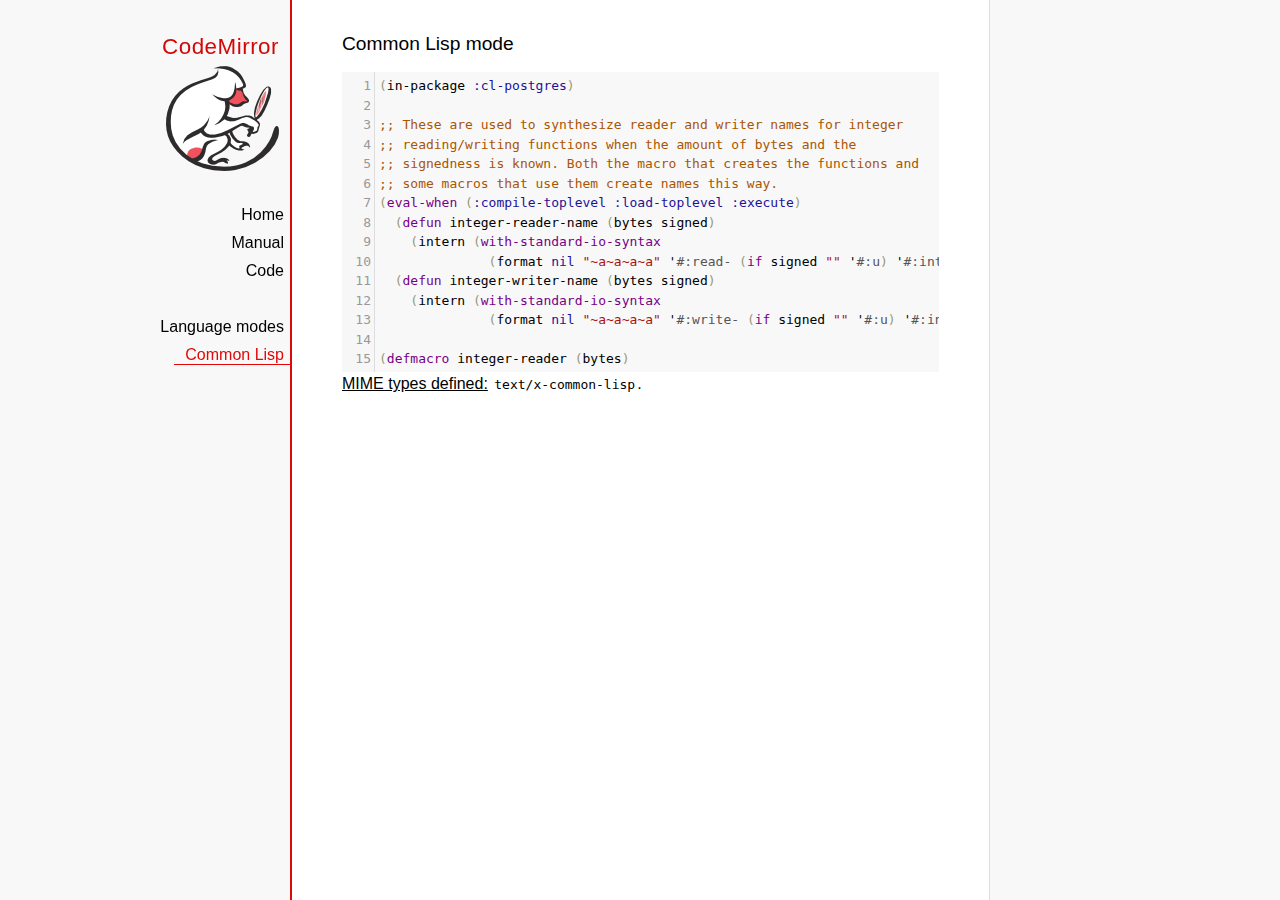
<file: mode/commonlisp/index.html>
<!doctype html>

<title>CodeMirror: Common Lisp mode</title>
<meta charset="utf-8"/>
<link rel=stylesheet href="../../doc/docs.css">

<link rel="stylesheet" href="../../lib/codemirror.css">
<script src="../../lib/codemirror.js"></script>
<script src="commonlisp.js"></script>
<style>.CodeMirror {background: #f8f8f8;}</style>
<div id=nav>
  <a href="http://codemirror.net"><h1>CodeMirror</h1><img id=logo src="../../doc/logo.png"></a>

  <ul>
    <li><a href="../../index.html">Home</a>
    <li><a href="../../doc/manual.html">Manual</a>
    <li><a href="https://github.com/codemirror/codemirror">Code</a>
  </ul>
  <ul>
    <li><a href="../index.html">Language modes</a>
    <li><a class=active href="#">Common Lisp</a>
  </ul>
</div>

<article>
<h2>Common Lisp mode</h2>
<form><textarea id="code" name="code">(in-package :cl-postgres)

;; These are used to synthesize reader and writer names for integer
;; reading/writing functions when the amount of bytes and the
;; signedness is known. Both the macro that creates the functions and
;; some macros that use them create names this way.
(eval-when (:compile-toplevel :load-toplevel :execute)
  (defun integer-reader-name (bytes signed)
    (intern (with-standard-io-syntax
              (format nil "~a~a~a~a" '#:read- (if signed "" '#:u) '#:int bytes))))
  (defun integer-writer-name (bytes signed)
    (intern (with-standard-io-syntax
              (format nil "~a~a~a~a" '#:write- (if signed "" '#:u) '#:int bytes)))))

(defmacro integer-reader (bytes)
  "Create a function to read integers from a binary stream."
  (let ((bits (* bytes 8)))
    (labels ((return-form (signed)
               (if signed
                   `(if (logbitp ,(1- bits) result)
                        (dpb result (byte ,(1- bits) 0) -1)
                        result)
                   `result))
             (generate-reader (signed)
               `(defun ,(integer-reader-name bytes signed) (socket)
                  (declare (type stream socket)
                           #.*optimize*)
                  ,(if (= bytes 1)
                       `(let ((result (the (unsigned-byte 8) (read-byte socket))))
                          (declare (type (unsigned-byte 8) result))
                          ,(return-form signed))
                       `(let ((result 0))
                          (declare (type (unsigned-byte ,bits) result))
                          ,@(loop :for byte :from (1- bytes) :downto 0
                                   :collect `(setf (ldb (byte 8 ,(* 8 byte)) result)
                                                   (the (unsigned-byte 8) (read-byte socket))))
                          ,(return-form signed))))))
      `(progn
;; This causes weird errors on SBCL in some circumstances. Disabled for now.
;;         (declaim (inline ,(integer-reader-name bytes t)
;;                          ,(integer-reader-name bytes nil)))
         (declaim (ftype (function (t) (signed-byte ,bits))
                         ,(integer-reader-name bytes t)))
         ,(generate-reader t)
         (declaim (ftype (function (t) (unsigned-byte ,bits))
                         ,(integer-reader-name bytes nil)))
         ,(generate-reader nil)))))

(defmacro integer-writer (bytes)
  "Create a function to write integers to a binary stream."
  (let ((bits (* 8 bytes)))
    `(progn
      (declaim (inline ,(integer-writer-name bytes t)
                       ,(integer-writer-name bytes nil)))
      (defun ,(integer-writer-name bytes nil) (socket value)
        (declare (type stream socket)
                 (type (unsigned-byte ,bits) value)
                 #.*optimize*)
        ,@(if (= bytes 1)
              `((write-byte value socket))
              (loop :for byte :from (1- bytes) :downto 0
                    :collect `(write-byte (ldb (byte 8 ,(* byte 8)) value)
                               socket)))
        (values))
      (defun ,(integer-writer-name bytes t) (socket value)
        (declare (type stream socket)
                 (type (signed-byte ,bits) value)
                 #.*optimize*)
        ,@(if (= bytes 1)
              `((write-byte (ldb (byte 8 0) value) socket))
              (loop :for byte :from (1- bytes) :downto 0
                    :collect `(write-byte (ldb (byte 8 ,(* byte 8)) value)
                               socket)))
        (values)))))

;; All the instances of the above that we need.

(integer-reader 1)
(integer-reader 2)
(integer-reader 4)
(integer-reader 8)

(integer-writer 1)
(integer-writer 2)
(integer-writer 4)

(defun write-bytes (socket bytes)
  "Write a byte-array to a stream."
  (declare (type stream socket)
           (type (simple-array (unsigned-byte 8)) bytes)
           #.*optimize*)
  (write-sequence bytes socket))

(defun write-str (socket string)
  "Write a null-terminated string to a stream \(encoding it when UTF-8
support is enabled.)."
  (declare (type stream socket)
           (type string string)
           #.*optimize*)
  (enc-write-string string socket)
  (write-uint1 socket 0))

(declaim (ftype (function (t unsigned-byte)
                          (simple-array (unsigned-byte 8) (*)))
                read-bytes))
(defun read-bytes (socket length)
  "Read a byte array of the given length from a stream."
  (declare (type stream socket)
           (type fixnum length)
           #.*optimize*)
  (let ((result (make-array length :element-type '(unsigned-byte 8))))
    (read-sequence result socket)
    result))

(declaim (ftype (function (t) string) read-str))
(defun read-str (socket)
  "Read a null-terminated string from a stream. Takes care of encoding
when UTF-8 support is enabled."
  (declare (type stream socket)
           #.*optimize*)
  (enc-read-string socket :null-terminated t))

(defun skip-bytes (socket length)
  "Skip a given number of bytes in a binary stream."
  (declare (type stream socket)
           (type (unsigned-byte 32) length)
           #.*optimize*)
  (dotimes (i length)
    (read-byte socket)))

(defun skip-str (socket)
  "Skip a null-terminated string."
  (declare (type stream socket)
           #.*optimize*)
  (loop :for char :of-type fixnum = (read-byte socket)
        :until (zerop char)))

(defun ensure-socket-is-closed (socket &amp;key abort)
  (when (open-stream-p socket)
    (handler-case
        (close socket :abort abort)
      (error (error)
        (warn "Ignoring the error which happened while trying to close PostgreSQL socket: ~A" error)))))
</textarea></form>
    <script>
      var editor = CodeMirror.fromTextArea(document.getElementById("code"), {lineNumbers: true});
    </script>

    <p><strong>MIME types defined:</strong> <code>text/x-common-lisp</code>.</p>

  </article>
</file>
<file: doc/docs.css>
@font-face {
  font-family: 'Source Sans Pro';
  font-style: normal;
  font-weight: 400;
  src: local('Source Sans Pro'), local('SourceSansPro-Regular'), url(//themes.googleusercontent.com/static/fonts/sourcesanspro/v5/ODelI1aHBYDBqgeIAH2zlBM0YzuT7MdOe03otPbuUS0.woff) format('woff');
}

body, html { margin: 0; padding: 0; height: 100%; }
section, article { display: block; padding: 0; }

body {
  background: #f8f8f8;
  font-family: 'Source Sans Pro', Helvetica, Arial, sans-serif;
  line-height: 1.5;
}

p { margin-top: 0; }

h2, h3, h1 {
  font-weight: normal;
  margin-bottom: .7em;
}
h1 { font-size: 140%; }
h2 { font-size: 120%; }
h3 { font-size: 110%; }
article > h2:first-child, section:first-child > h2 { margin-top: 0; }

#nav h1 {
  margin-right: 12px;
  margin-top: 0;
  margin-bottom: 2px;
  color: #d30707;
  letter-spacing: .5px;
}

a, a:visited, a:link, .quasilink {
  color: #A21313;
  text-decoration: none;
}

em {
  padding-right: 2px;
}

.quasilink {
  cursor: pointer;
}

article {
  max-width: 700px;
  margin: 0 0 0 160px;
  border-left: 2px solid #E30808;
  border-right: 1px solid #ddd;
  padding: 30px 50px 100px 50px;
  background: white;
  z-index: 2;
  position: relative;
  min-height: 100%;
  box-sizing: border-box;
  -moz-box-sizing: border-box;
}

#nav {
  position: fixed;
  padding-top: 30px;
  max-height: 100%;
  box-sizing: -moz-border-box;
  box-sizing: border-box;
  overflow-y: auto;
  left: 0; right: none;
  width: 160px;
  text-align: right;
  z-index: 1;
}

@media screen and (min-width: 1000px) {
  article {
    margin: 0 auto;
  }
  #nav {
    right: 50%;
    width: auto;
    border-right: 349px solid transparent;
  }
}

#nav ul {
  display: block;
  margin: 0; padding: 0;
  margin-bottom: 32px;
}

#nav li {
  display: block;
  margin-bottom: 4px;
}

#nav li ul {
  font-size: 80%;
  margin-bottom: 0;
  display: none;
}

#nav li.active ul {
  display: block;
}

#nav li li a {
  padding-right: 20px;
  display: inline-block;
}

#nav ul a {
  color: black;
  padding: 0 7px 1px 11px;
}

#nav ul a.active, #nav ul a:hover {
  border-bottom: 1px solid #E30808;
  margin-bottom: -1px;
  color: #E30808;
}

#logo {
  border: 0;
  margin-right: 12px;
  margin-bottom: 25px;
}

section {
  border-top: 1px solid #E30808;
  margin: 1.5em 0;
}

section.first {
  border: none;
  margin-top: 0;
}

#demo {
  position: relative;
}

#demolist {
  position: absolute;
  right: 5px;
  top: 5px;
  z-index: 25;
}

.yinyang {
  position: absolute;
  top: -10px;
  left: 0; right: 0;
  margin: auto;
  display: block;
  height: 120px;
}

.actions {
  margin: 1em 0 0;
  min-height: 100px;
  position: relative;
}

.actionspicture {
  pointer-events: none;
  position: absolute;
  height: 100px;
  top: 0; left: 0; right: 0;
}

.actionlink {
  pointer-events: auto;
  font-family: arial;
  font-size: 80%;
  font-weight: bold;
  position: absolute;
  top: 0; bottom: 0;
  line-height: 1;
  height: 1em;
  margin: auto;
}

.actionlink.download {
  color: white;
  right: 50%;
  margin-right: 13px;
  text-shadow: -1px 1px 3px #b00, -1px -1px 3px #b00, 1px 0px 3px #b00;
}

.actionlink.fund {
  color: #b00;
  left: 50%;
  margin-left: 15px;
}

.actionlink:hover {
  text-decoration: underline;
}

.actionlink a {
  color: inherit;
}

.actionsleft {
  float: left;
}

.actionsright {
  float: right;
  text-align: right;
}

@media screen and (max-width: 800px) {
  .actions {
    padding-top: 120px;
  }
  .actionsleft, .actionsright {
    float: none;
    text-align: left;
    margin-bottom: 1em;
  }
}

th {
  text-decoration: underline;
  font-weight: normal;
  text-align: left;
}

#features ul {
  list-style: none;
  margin: 0 0 1em;
  padding: 0 0 0 1.2em;
}

#features li:before {
  content: "-";
  width: 1em;
  display: inline-block;
  padding: 0;
  margin: 0;
  margin-left: -1em;
}

.rel {
  margin-bottom: 0;
}
.rel-note {
  margin-top: 0;
  color: #555;
}

pre {
  padding-left: 15px;
  border-left: 2px solid #ddd;
}

code {
  padding: 0 2px;
}

strong {
  text-decoration: underline;
  font-weight: normal;
}

.field {
  border: 1px solid #A21313;
}
</file>
<file: lib/codemirror.css>
/* BASICS */

.CodeMirror {
  /* Set height, width, borders, and global font properties here */
  font-family: monospace;
  height: 300px;
  color: black;
  direction: ltr;
}

/* PADDING */

.CodeMirror-lines {
  padding: 4px 0; /* Vertical padding around content */
}
.CodeMirror pre {
  padding: 0 4px; /* Horizontal padding of content */
}

.CodeMirror-scrollbar-filler, .CodeMirror-gutter-filler {
  background-color: white; /* The little square between H and V scrollbars */
}

/* GUTTER */

.CodeMirror-gutters {
  border-right: 1px solid #ddd;
  background-color: #f7f7f7;
  white-space: nowrap;
}
.CodeMirror-linenumbers {}
.CodeMirror-linenumber {
  padding: 0 3px 0 5px;
  min-width: 20px;
  text-align: right;
  color: #999;
  white-space: nowrap;
}

.CodeMirror-guttermarker { color: black; }
.CodeMirror-guttermarker-subtle { color: #999; }

/* CURSOR */

.CodeMirror-cursor {
  border-left: 1px solid black;
  border-right: none;
  width: 0;
}
/* Shown when moving in bi-directional text */
.CodeMirror div.CodeMirror-secondarycursor {
  border-left: 1px solid silver;
}
.cm-fat-cursor .CodeMirror-cursor {
  width: auto;
  border: 0 !important;
  background: #7e7;
}
.cm-fat-cursor div.CodeMirror-cursors {
  z-index: 1;
}
.cm-fat-cursor-mark {
  background-color: rgba(20, 255, 20, 0.5);
  -webkit-animation: blink 1.06s steps(1) infinite;
  -moz-animation: blink 1.06s steps(1) infinite;
  animation: blink 1.06s steps(1) infinite;
}
.cm-animate-fat-cursor {
  width: auto;
  border: 0;
  -webkit-animation: blink 1.06s steps(1) infinite;
  -moz-animation: blink 1.06s steps(1) infinite;
  animation: blink 1.06s steps(1) infinite;
  background-color: #7e7;
}
@-moz-keyframes blink {
  0% {}
  50% { background-color: transparent; }
  100% {}
}
@-webkit-keyframes blink {
  0% {}
  50% { background-color: transparent; }
  100% {}
}
@keyframes blink {
  0% {}
  50% { background-color: transparent; }
  100% {}
}

/* Can style cursor different in overwrite (non-insert) mode */
.CodeMirror-overwrite .CodeMirror-cursor {}

.cm-tab { display: inline-block; text-decoration: inherit; }

.CodeMirror-rulers {
  position: absolute;
  left: 0; right: 0; top: -50px; bottom: -20px;
  overflow: hidden;
}
.CodeMirror-ruler {
  border-left: 1px solid #ccc;
  top: 0; bottom: 0;
  position: absolute;
}

/* DEFAULT THEME */

.cm-s-default .cm-header {color: blue;}
.cm-s-default .cm-quote {color: #090;}
.cm-negative {color: #d44;}
.cm-positive {color: #292;}
.cm-header, .cm-strong {font-weight: bold;}
.cm-em {font-style: italic;}
.cm-link {text-decoration: underline;}
.cm-strikethrough {text-decoration: line-through;}

.cm-s-default .cm-keyword {color: #708;}
.cm-s-default .cm-atom {color: #219;}
.cm-s-default .cm-number {color: #164;}
.cm-s-default .cm-def {color: #00f;}
.cm-s-default .cm-variable,
.cm-s-default .cm-punctuation,
.cm-s-default .cm-property,
.cm-s-default .cm-operator {}
.cm-s-default .cm-variable-2 {color: #05a;}
.cm-s-default .cm-variable-3, .cm-s-default .cm-type {color: #085;}
.cm-s-default .cm-comment {color: #a50;}
.cm-s-default .cm-string {color: #a11;}
.cm-s-default .cm-string-2 {color: #f50;}
.cm-s-default .cm-meta {color: #555;}
.cm-s-default .cm-qualifier {color: #555;}
.cm-s-default .cm-builtin {color: #30a;}
.cm-s-default .cm-bracket {color: #997;}
.cm-s-default .cm-tag {color: #170;}
.cm-s-default .cm-attribute {color: #00c;}
.cm-s-default .cm-hr {color: #999;}
.cm-s-default .cm-link {color: #00c;}

.cm-s-default .cm-error {color: #f00;}
.cm-invalidchar {color: #f00;}

.CodeMirror-composing { border-bottom: 2px solid; }

/* Default styles for common addons */

div.CodeMirror span.CodeMirror-matchingbracket {color: #0b0;}
div.CodeMirror span.CodeMirror-nonmatchingbracket {color: #a22;}
.CodeMirror-matchingtag { background: rgba(255, 150, 0, .3); }
.CodeMirror-activeline-background {background: #e8f2ff;}

/* STOP */

/* The rest of this file contains styles related to the mechanics of
   the editor. You probably shouldn't touch them. */

.CodeMirror {
  position: relative;
  overflow: hidden;
  background: white;
}

.CodeMirror-scroll {
  overflow: scroll !important; /* Things will break if this is overridden */
  /* 30px is the magic margin used to hide the element's real scrollbars */
  /* See overflow: hidden in .CodeMirror */
  margin-bottom: -30px; margin-right: -30px;
  padding-bottom: 30px;
  height: 100%;
  outline: none; /* Prevent dragging from highlighting the element */
  position: relative;
}
.CodeMirror-sizer {
  position: relative;
  border-right: 30px solid transparent;
}

/* The fake, visible scrollbars. Used to force redraw during scrolling
   before actual scrolling happens, thus preventing shaking and
   flickering artifacts. */
.CodeMirror-vscrollbar, .CodeMirror-hscrollbar, .CodeMirror-scrollbar-filler, .CodeMirror-gutter-filler {
  position: absolute;
  z-index: 6;
  display: none;
}
.CodeMirror-vscrollbar {
  right: 0; top: 0;
  overflow-x: hidden;
  overflow-y: scroll;
}
.CodeMirror-hscrollbar {
  bottom: 0; left: 0;
  overflow-y: hidden;
  overflow-x: scroll;
}
.CodeMirror-scrollbar-filler {
  right: 0; bottom: 0;
}
.CodeMirror-gutter-filler {
  left: 0; bottom: 0;
}

.CodeMirror-gutters {
  position: absolute; left: 0; top: 0;
  min-height: 100%;
  z-index: 3;
}
.CodeMirror-gutter {
  white-space: normal;
  height: 100%;
  display: inline-block;
  vertical-align: top;
  margin-bottom: -30px;
}
.CodeMirror-gutter-wrapper {
  position: absolute;
  z-index: 4;
  background: none !important;
  border: none !important;
}
.CodeMirror-gutter-background {
  position: absolute;
  top: 0; bottom: 0;
  z-index: 4;
}
.CodeMirror-gutter-elt {
  position: absolute;
  cursor: default;
  z-index: 4;
}
.CodeMirror-gutter-wrapper ::selection { background-color: transparent }
.CodeMirror-gutter-wrapper ::-moz-selection { background-color: transparent }

.CodeMirror-lines {
  cursor: text;
  min-height: 1px; /* prevents collapsing before first draw */
}
.CodeMirror pre {
  /* Reset some styles that the rest of the page might have set */
  -moz-border-radius: 0; -webkit-border-radius: 0; border-radius: 0;
  border-width: 0;
  background: transparent;
  font-family: inherit;
  font-size: inherit;
  margin: 0;
  white-space: pre;
  word-wrap: normal;
  line-height: inherit;
  color: inherit;
  z-index: 2;
  position: relative;
  overflow: visible;
  -webkit-tap-highlight-color: transparent;
  -webkit-font-variant-ligatures: contextual;
  font-variant-ligatures: contextual;
}
.CodeMirror-wrap pre {
  word-wrap: break-word;
  white-space: pre-wrap;
  word-break: normal;
}

.CodeMirror-linebackground {
  position: absolute;
  left: 0; right: 0; top: 0; bottom: 0;
  z-index: 0;
}

.CodeMirror-linewidget {
  position: relative;
  z-index: 2;
  padding: 0.1px; /* Force widget margins to stay inside of the container */
}

.CodeMirror-widget {}

.CodeMirror-rtl pre { direction: rtl; }

.CodeMirror-code {
  outline: none;
}

/* Force content-box sizing for the elements where we expect it */
.CodeMirror-scroll,
.CodeMirror-sizer,
.CodeMirror-gutter,
.CodeMirror-gutters,
.CodeMirror-linenumber {
  -moz-box-sizing: content-box;
  box-sizing: content-box;
}

.CodeMirror-measure {
  position: absolute;
  width: 100%;
  height: 0;
  overflow: hidden;
  visibility: hidden;
}

.CodeMirror-cursor {
  position: absolute;
  pointer-events: none;
}
.CodeMirror-measure pre { position: static; }

div.CodeMirror-cursors {
  visibility: hidden;
  position: relative;
  z-index: 3;
}
div.CodeMirror-dragcursors {
  visibility: visible;
}

.CodeMirror-focused div.CodeMirror-cursors {
  visibility: visible;
}

.CodeMirror-selected { background: #d9d9d9; }
.CodeMirror-focused .CodeMirror-selected { background: #d7d4f0; }
.CodeMirror-crosshair { cursor: crosshair; }
.CodeMirror-line::selection, .CodeMirror-line > span::selection, .CodeMirror-line > span > span::selection { background: #d7d4f0; }
.CodeMirror-line::-moz-selection, .CodeMirror-line > span::-moz-selection, .CodeMirror-line > span > span::-moz-selection { background: #d7d4f0; }

.cm-searching {
  background-color: #ffa;
  background-color: rgba(255, 255, 0, .4);
}

/* Used to force a border model for a node */
.cm-force-border { padding-right: .1px; }

@media print {
  /* Hide the cursor when printing */
  .CodeMirror div.CodeMirror-cursors {
    visibility: hidden;
  }
}

/* See issue #2901 */
.cm-tab-wrap-hack:after { content: ''; }

/* Help users use markselection to safely style text background */
span.CodeMirror-selectedtext { background: none; }
</file>
<file: test/mode_test.css>
.mt-output .mt-token {
  border: 1px solid #ddd;
  white-space: pre;
  font-family: "Consolas", monospace;
  text-align: center;
}

.mt-output .mt-style {
  font-size: x-small;
}

.mt-output .mt-state {
  font-size: x-small;
  vertical-align: top;
}

.mt-output .mt-state-row {
  display: none;
}

.mt-state-unhide .mt-output .mt-state-row {
  display: table-row;
}
</file>
<file: addon/hint/show-hint.css>
.CodeMirror-hints {
  position: absolute;
  z-index: 10;
  overflow: hidden;
  list-style: none;

  margin: 0;
  padding: 2px;

  -webkit-box-shadow: 2px 3px 5px rgba(0,0,0,.2);
  -moz-box-shadow: 2px 3px 5px rgba(0,0,0,.2);
  box-shadow: 2px 3px 5px rgba(0,0,0,.2);
  border-radius: 3px;
  border: 1px solid silver;

  background: white;
  font-size: 90%;
  font-family: monospace;

  max-height: 20em;
  overflow-y: auto;
}

.CodeMirror-hint {
  margin: 0;
  padding: 0 4px;
  border-radius: 2px;
  white-space: pre;
  color: black;
  cursor: pointer;
}

li.CodeMirror-hint-active {
  background: #08f;
  color: white;
}
</file>
<file: theme/neat.css>
.cm-s-neat span.cm-comment { color: #a86; }
.cm-s-neat span.cm-keyword { line-height: 1em; font-weight: bold; color: blue; }
.cm-s-neat span.cm-string { color: #a22; }
.cm-s-neat span.cm-builtin { line-height: 1em; font-weight: bold; color: #077; }
.cm-s-neat span.cm-special { line-height: 1em; font-weight: bold; color: #0aa; }
.cm-s-neat span.cm-variable { color: black; }
.cm-s-neat span.cm-number, .cm-s-neat span.cm-atom { color: #3a3; }
.cm-s-neat span.cm-meta { color: #555; }
.cm-s-neat span.cm-link { color: #3a3; }

.cm-s-neat .CodeMirror-activeline-background { background: #e8f2ff; }
.cm-s-neat .CodeMirror-matchingbracket { outline:1px solid grey; color:black !important; }
</file>
<file: theme/elegant.css>
.cm-s-elegant span.cm-number, .cm-s-elegant span.cm-string, .cm-s-elegant span.cm-atom { color: #762; }
.cm-s-elegant span.cm-comment { color: #262; font-style: italic; line-height: 1em; }
.cm-s-elegant span.cm-meta { color: #555; font-style: italic; line-height: 1em; }
.cm-s-elegant span.cm-variable { color: black; }
.cm-s-elegant span.cm-variable-2 { color: #b11; }
.cm-s-elegant span.cm-qualifier { color: #555; }
.cm-s-elegant span.cm-keyword { color: #730; }
.cm-s-elegant span.cm-builtin { color: #30a; }
.cm-s-elegant span.cm-link { color: #762; }
.cm-s-elegant span.cm-error { background-color: #fdd; }

.cm-s-elegant .CodeMirror-activeline-background { background: #e8f2ff; }
.cm-s-elegant .CodeMirror-matchingbracket { outline:1px solid grey; color:black !important; }
</file>
<file: theme/erlang-dark.css>
.cm-s-erlang-dark.CodeMirror { background: #002240; color: white; }
.cm-s-erlang-dark div.CodeMirror-selected { background: #b36539; }
.cm-s-erlang-dark .CodeMirror-line::selection, .cm-s-erlang-dark .CodeMirror-line > span::selection, .cm-s-erlang-dark .CodeMirror-line > span > span::selection { background: rgba(179, 101, 57, .99); }
.cm-s-erlang-dark .CodeMirror-line::-moz-selection, .cm-s-erlang-dark .CodeMirror-line > span::-moz-selection, .cm-s-erlang-dark .CodeMirror-line > span > span::-moz-selection { background: rgba(179, 101, 57, .99); }
.cm-s-erlang-dark .CodeMirror-gutters { background: #002240; border-right: 1px solid #aaa; }
.cm-s-erlang-dark .CodeMirror-guttermarker { color: white; }
.cm-s-erlang-dark .CodeMirror-guttermarker-subtle { color: #d0d0d0; }
.cm-s-erlang-dark .CodeMirror-linenumber { color: #d0d0d0; }
.cm-s-erlang-dark .CodeMirror-cursor { border-left: 1px solid white; }

.cm-s-erlang-dark span.cm-quote      { color: #ccc; }
.cm-s-erlang-dark span.cm-atom       { color: #f133f1; }
.cm-s-erlang-dark span.cm-attribute  { color: #ff80e1; }
.cm-s-erlang-dark span.cm-bracket    { color: #ff9d00; }
.cm-s-erlang-dark span.cm-builtin    { color: #eaa; }
.cm-s-erlang-dark span.cm-comment    { color: #77f; }
.cm-s-erlang-dark span.cm-def        { color: #e7a; }
.cm-s-erlang-dark span.cm-keyword    { color: #ffee80; }
.cm-s-erlang-dark span.cm-meta       { color: #50fefe; }
.cm-s-erlang-dark span.cm-number     { color: #ffd0d0; }
.cm-s-erlang-dark span.cm-operator   { color: #d55; }
.cm-s-erlang-dark span.cm-property   { color: #ccc; }
.cm-s-erlang-dark span.cm-qualifier  { color: #ccc; }
.cm-s-erlang-dark span.cm-special    { color: #ffbbbb; }
.cm-s-erlang-dark span.cm-string     { color: #3ad900; }
.cm-s-erlang-dark span.cm-string-2   { color: #ccc; }
.cm-s-erlang-dark span.cm-tag        { color: #9effff; }
.cm-s-erlang-dark span.cm-variable   { color: #50fe50; }
.cm-s-erlang-dark span.cm-variable-2 { color: #e0e; }
.cm-s-erlang-dark span.cm-variable-3, .cm-s-erlang-dark span.cm-type { color: #ccc; }
.cm-s-erlang-dark span.cm-error      { color: #9d1e15; }

.cm-s-erlang-dark .CodeMirror-activeline-background { background: #013461; }
.cm-s-erlang-dark .CodeMirror-matchingbracket { outline:1px solid grey; color:white !important; }
</file>
<file: theme/night.css>
/* Loosely based on the Midnight Textmate theme */

.cm-s-night.CodeMirror { background: #0a001f; color: #f8f8f8; }
.cm-s-night div.CodeMirror-selected { background: #447; }
.cm-s-night .CodeMirror-line::selection, .cm-s-night .CodeMirror-line > span::selection, .cm-s-night .CodeMirror-line > span > span::selection { background: rgba(68, 68, 119, .99); }
.cm-s-night .CodeMirror-line::-moz-selection, .cm-s-night .CodeMirror-line > span::-moz-selection, .cm-s-night .CodeMirror-line > span > span::-moz-selection { background: rgba(68, 68, 119, .99); }
.cm-s-night .CodeMirror-gutters { background: #0a001f; border-right: 1px solid #aaa; }
.cm-s-night .CodeMirror-guttermarker { color: white; }
.cm-s-night .CodeMirror-guttermarker-subtle { color: #bbb; }
.cm-s-night .CodeMirror-linenumber { color: #f8f8f8; }
.cm-s-night .CodeMirror-cursor { border-left: 1px solid white; }

.cm-s-night span.cm-comment { color: #8900d1; }
.cm-s-night span.cm-atom { color: #845dc4; }
.cm-s-night span.cm-number, .cm-s-night span.cm-attribute { color: #ffd500; }
.cm-s-night span.cm-keyword { color: #599eff; }
.cm-s-night span.cm-string { color: #37f14a; }
.cm-s-night span.cm-meta { color: #7678e2; }
.cm-s-night span.cm-variable-2, .cm-s-night span.cm-tag { color: #99b2ff; }
.cm-s-night span.cm-variable-3, .cm-s-night span.cm-def, .cm-s-night span.cm-type { color: white; }
.cm-s-night span.cm-bracket { color: #8da6ce; }
.cm-s-night span.cm-builtin, .cm-s-night span.cm-special { color: #ff9e59; }
.cm-s-night span.cm-link { color: #845dc4; }
.cm-s-night span.cm-error { color: #9d1e15; }

.cm-s-night .CodeMirror-activeline-background { background: #1C005A; }
.cm-s-night .CodeMirror-matchingbracket { outline:1px solid grey; color:white !important; }
</file>
<file: theme/monokai.css>
/* Based on Sublime Text's Monokai theme */

.cm-s-monokai.CodeMirror { background: #272822; color: #f8f8f2; }
.cm-s-monokai div.CodeMirror-selected { background: #49483E; }
.cm-s-monokai .CodeMirror-line::selection, .cm-s-monokai .CodeMirror-line > span::selection, .cm-s-monokai .CodeMirror-line > span > span::selection { background: rgba(73, 72, 62, .99); }
.cm-s-monokai .CodeMirror-line::-moz-selection, .cm-s-monokai .CodeMirror-line > span::-moz-selection, .cm-s-monokai .CodeMirror-line > span > span::-moz-selection { background: rgba(73, 72, 62, .99); }
.cm-s-monokai .CodeMirror-gutters { background: #272822; border-right: 0px; }
.cm-s-monokai .CodeMirror-guttermarker { color: white; }
.cm-s-monokai .CodeMirror-guttermarker-subtle { color: #d0d0d0; }
.cm-s-monokai .CodeMirror-linenumber { color: #d0d0d0; }
.cm-s-monokai .CodeMirror-cursor { border-left: 1px solid #f8f8f0; }

.cm-s-monokai span.cm-comment { color: #75715e; }
.cm-s-monokai span.cm-atom { color: #ae81ff; }
.cm-s-monokai span.cm-number { color: #ae81ff; }

.cm-s-monokai span.cm-property, .cm-s-monokai span.cm-attribute { color: #a6e22e; }
.cm-s-monokai span.cm-keyword { color: #f92672; }
.cm-s-monokai span.cm-builtin { color: #66d9ef; }
.cm-s-monokai span.cm-string { color: #e6db74; }

.cm-s-monokai span.cm-variable { color: #f8f8f2; }
.cm-s-monokai span.cm-variable-2 { color: #9effff; }
.cm-s-monokai span.cm-variable-3, .cm-s-monokai span.cm-type { color: #66d9ef; }
.cm-s-monokai span.cm-def { color: #fd971f; }
.cm-s-monokai span.cm-bracket { color: #f8f8f2; }
.cm-s-monokai span.cm-tag { color: #f92672; }
.cm-s-monokai span.cm-header { color: #ae81ff; }
.cm-s-monokai span.cm-link { color: #ae81ff; }
.cm-s-monokai span.cm-error { background: #f92672; color: #f8f8f0; }

.cm-s-monokai .CodeMirror-activeline-background { background: #373831; }
.cm-s-monokai .CodeMirror-matchingbracket {
  text-decoration: underline;
  color: white !important;
}
</file>
<file: theme/cobalt.css>
.cm-s-cobalt.CodeMirror { background: #002240; color: white; }
.cm-s-cobalt div.CodeMirror-selected { background: #b36539; }
.cm-s-cobalt .CodeMirror-line::selection, .cm-s-cobalt .CodeMirror-line > span::selection, .cm-s-cobalt .CodeMirror-line > span > span::selection { background: rgba(179, 101, 57, .99); }
.cm-s-cobalt .CodeMirror-line::-moz-selection, .cm-s-cobalt .CodeMirror-line > span::-moz-selection, .cm-s-cobalt .CodeMirror-line > span > span::-moz-selection { background: rgba(179, 101, 57, .99); }
.cm-s-cobalt .CodeMirror-gutters { background: #002240; border-right: 1px solid #aaa; }
.cm-s-cobalt .CodeMirror-guttermarker { color: #ffee80; }
.cm-s-cobalt .CodeMirror-guttermarker-subtle { color: #d0d0d0; }
.cm-s-cobalt .CodeMirror-linenumber { color: #d0d0d0; }
.cm-s-cobalt .CodeMirror-cursor { border-left: 1px solid white; }

.cm-s-cobalt span.cm-comment { color: #08f; }
.cm-s-cobalt span.cm-atom { color: #845dc4; }
.cm-s-cobalt span.cm-number, .cm-s-cobalt span.cm-attribute { color: #ff80e1; }
.cm-s-cobalt span.cm-keyword { color: #ffee80; }
.cm-s-cobalt span.cm-string { color: #3ad900; }
.cm-s-cobalt span.cm-meta { color: #ff9d00; }
.cm-s-cobalt span.cm-variable-2, .cm-s-cobalt span.cm-tag { color: #9effff; }
.cm-s-cobalt span.cm-variable-3, .cm-s-cobalt span.cm-def, .cm-s-cobalt .cm-type { color: white; }
.cm-s-cobalt span.cm-bracket { color: #d8d8d8; }
.cm-s-cobalt span.cm-builtin, .cm-s-cobalt span.cm-special { color: #ff9e59; }
.cm-s-cobalt span.cm-link { color: #845dc4; }
.cm-s-cobalt span.cm-error { color: #9d1e15; }

.cm-s-cobalt .CodeMirror-activeline-background { background: #002D57; }
.cm-s-cobalt .CodeMirror-matchingbracket { outline:1px solid grey;color:white !important; }
</file>
<file: theme/eclipse.css>
.cm-s-eclipse span.cm-meta { color: #FF1717; }
.cm-s-eclipse span.cm-keyword { line-height: 1em; font-weight: bold; color: #7F0055; }
.cm-s-eclipse span.cm-atom { color: #219; }
.cm-s-eclipse span.cm-number { color: #164; }
.cm-s-eclipse span.cm-def { color: #00f; }
.cm-s-eclipse span.cm-variable { color: black; }
.cm-s-eclipse span.cm-variable-2 { color: #0000C0; }
.cm-s-eclipse span.cm-variable-3, .cm-s-eclipse span.cm-type { color: #0000C0; }
.cm-s-eclipse span.cm-property { color: black; }
.cm-s-eclipse span.cm-operator { color: black; }
.cm-s-eclipse span.cm-comment { color: #3F7F5F; }
.cm-s-eclipse span.cm-string { color: #2A00FF; }
.cm-s-eclipse span.cm-string-2 { color: #f50; }
.cm-s-eclipse span.cm-qualifier { color: #555; }
.cm-s-eclipse span.cm-builtin { color: #30a; }
.cm-s-eclipse span.cm-bracket { color: #cc7; }
.cm-s-eclipse span.cm-tag { color: #170; }
.cm-s-eclipse span.cm-attribute { color: #00c; }
.cm-s-eclipse span.cm-link { color: #219; }
.cm-s-eclipse span.cm-error { color: #f00; }

.cm-s-eclipse .CodeMirror-activeline-background { background: #e8f2ff; }
.cm-s-eclipse .CodeMirror-matchingbracket { outline:1px solid grey; color:black !important; }
</file>
<file: theme/rubyblue.css>
.cm-s-rubyblue.CodeMirror { background: #112435; color: white; }
.cm-s-rubyblue div.CodeMirror-selected { background: #38566F; }
.cm-s-rubyblue .CodeMirror-line::selection, .cm-s-rubyblue .CodeMirror-line > span::selection, .cm-s-rubyblue .CodeMirror-line > span > span::selection { background: rgba(56, 86, 111, 0.99); }
.cm-s-rubyblue .CodeMirror-line::-moz-selection, .cm-s-rubyblue .CodeMirror-line > span::-moz-selection, .cm-s-rubyblue .CodeMirror-line > span > span::-moz-selection { background: rgba(56, 86, 111, 0.99); }
.cm-s-rubyblue .CodeMirror-gutters { background: #1F4661; border-right: 7px solid #3E7087; }
.cm-s-rubyblue .CodeMirror-guttermarker { color: white; }
.cm-s-rubyblue .CodeMirror-guttermarker-subtle { color: #3E7087; }
.cm-s-rubyblue .CodeMirror-linenumber { color: white; }
.cm-s-rubyblue .CodeMirror-cursor { border-left: 1px solid white; }

.cm-s-rubyblue span.cm-comment { color: #999; font-style:italic; line-height: 1em; }
.cm-s-rubyblue span.cm-atom { color: #F4C20B; }
.cm-s-rubyblue span.cm-number, .cm-s-rubyblue span.cm-attribute { color: #82C6E0; }
.cm-s-rubyblue span.cm-keyword { color: #F0F; }
.cm-s-rubyblue span.cm-string { color: #F08047; }
.cm-s-rubyblue span.cm-meta { color: #F0F; }
.cm-s-rubyblue span.cm-variable-2, .cm-s-rubyblue span.cm-tag { color: #7BD827; }
.cm-s-rubyblue span.cm-variable-3, .cm-s-rubyblue span.cm-def, .cm-s-rubyblue span.cm-type { color: white; }
.cm-s-rubyblue span.cm-bracket { color: #F0F; }
.cm-s-rubyblue span.cm-link { color: #F4C20B; }
.cm-s-rubyblue span.CodeMirror-matchingbracket { color:#F0F !important; }
.cm-s-rubyblue span.cm-builtin, .cm-s-rubyblue span.cm-special { color: #FF9D00; }
.cm-s-rubyblue span.cm-error { color: #AF2018; }

.cm-s-rubyblue .CodeMirror-activeline-background { background: #173047; }
</file>
<file: theme/lesser-dark.css>
/*
http://lesscss.org/ dark theme
Ported to CodeMirror by Peter Kroon
*/
.cm-s-lesser-dark {
  line-height: 1.3em;
}
.cm-s-lesser-dark.CodeMirror { background: #262626; color: #EBEFE7; text-shadow: 0 -1px 1px #262626; }
.cm-s-lesser-dark div.CodeMirror-selected { background: #45443B; } /* 33322B*/
.cm-s-lesser-dark .CodeMirror-line::selection, .cm-s-lesser-dark .CodeMirror-line > span::selection, .cm-s-lesser-dark .CodeMirror-line > span > span::selection { background: rgba(69, 68, 59, .99); }
.cm-s-lesser-dark .CodeMirror-line::-moz-selection, .cm-s-lesser-dark .CodeMirror-line > span::-moz-selection, .cm-s-lesser-dark .CodeMirror-line > span > span::-moz-selection { background: rgba(69, 68, 59, .99); }
.cm-s-lesser-dark .CodeMirror-cursor { border-left: 1px solid white; }
.cm-s-lesser-dark pre { padding: 0 8px; }/*editable code holder*/

.cm-s-lesser-dark.CodeMirror span.CodeMirror-matchingbracket { color: #7EFC7E; }/*65FC65*/

.cm-s-lesser-dark .CodeMirror-gutters { background: #262626; border-right:1px solid #aaa; }
.cm-s-lesser-dark .CodeMirror-guttermarker { color: #599eff; }
.cm-s-lesser-dark .CodeMirror-guttermarker-subtle { color: #777; }
.cm-s-lesser-dark .CodeMirror-linenumber { color: #777; }

.cm-s-lesser-dark span.cm-header { color: #a0a; }
.cm-s-lesser-dark span.cm-quote { color: #090; }
.cm-s-lesser-dark span.cm-keyword { color: #599eff; }
.cm-s-lesser-dark span.cm-atom { color: #C2B470; }
.cm-s-lesser-dark span.cm-number { color: #B35E4D; }
.cm-s-lesser-dark span.cm-def { color: white; }
.cm-s-lesser-dark span.cm-variable { color:#D9BF8C; }
.cm-s-lesser-dark span.cm-variable-2 { color: #669199; }
.cm-s-lesser-dark span.cm-variable-3, .cm-s-lesser-dark span.cm-type { color: white; }
.cm-s-lesser-dark span.cm-property { color: #92A75C; }
.cm-s-lesser-dark span.cm-operator { color: #92A75C; }
.cm-s-lesser-dark span.cm-comment { color: #666; }
.cm-s-lesser-dark span.cm-string { color: #BCD279; }
.cm-s-lesser-dark span.cm-string-2 { color: #f50; }
.cm-s-lesser-dark span.cm-meta { color: #738C73; }
.cm-s-lesser-dark span.cm-qualifier { color: #555; }
.cm-s-lesser-dark span.cm-builtin { color: #ff9e59; }
.cm-s-lesser-dark span.cm-bracket { color: #EBEFE7; }
.cm-s-lesser-dark span.cm-tag { color: #669199; }
.cm-s-lesser-dark span.cm-attribute { color: #00c; }
.cm-s-lesser-dark span.cm-hr { color: #999; }
.cm-s-lesser-dark span.cm-link { color: #00c; }
.cm-s-lesser-dark span.cm-error { color: #9d1e15; }

.cm-s-lesser-dark .CodeMirror-activeline-background { background: #3C3A3A; }
.cm-s-lesser-dark .CodeMirror-matchingbracket { outline:1px solid grey; color:white !important; }
</file>
<file: theme/xq-dark.css>
/*
Copyright (C) 2011 by MarkLogic Corporation
Author: Mike Brevoort <mike@brevoort.com>

Permission is hereby granted, free of charge, to any person obtaining a copy
of this software and associated documentation files (the "Software"), to deal
in the Software without restriction, including without limitation the rights
to use, copy, modify, merge, publish, distribute, sublicense, and/or sell
copies of the Software, and to permit persons to whom the Software is
furnished to do so, subject to the following conditions:

The above copyright notice and this permission notice shall be included in
all copies or substantial portions of the Software.

THE SOFTWARE IS PROVIDED "AS IS", WITHOUT WARRANTY OF ANY KIND, EXPRESS OR
IMPLIED, INCLUDING BUT NOT LIMITED TO THE WARRANTIES OF MERCHANTABILITY,
FITNESS FOR A PARTICULAR PURPOSE AND NONINFRINGEMENT. IN NO EVENT SHALL THE
AUTHORS OR COPYRIGHT HOLDERS BE LIABLE FOR ANY CLAIM, DAMAGES OR OTHER
LIABILITY, WHETHER IN AN ACTION OF CONTRACT, TORT OR OTHERWISE, ARISING FROM,
OUT OF OR IN CONNECTION WITH THE SOFTWARE OR THE USE OR OTHER DEALINGS IN
THE SOFTWARE.
*/
.cm-s-xq-dark.CodeMirror { background: #0a001f; color: #f8f8f8; }
.cm-s-xq-dark div.CodeMirror-selected { background: #27007A; }
.cm-s-xq-dark .CodeMirror-line::selection, .cm-s-xq-dark .CodeMirror-line > span::selection, .cm-s-xq-dark .CodeMirror-line > span > span::selection { background: rgba(39, 0, 122, 0.99); }
.cm-s-xq-dark .CodeMirror-line::-moz-selection, .cm-s-xq-dark .CodeMirror-line > span::-moz-selection, .cm-s-xq-dark .CodeMirror-line > span > span::-moz-selection { background: rgba(39, 0, 122, 0.99); }
.cm-s-xq-dark .CodeMirror-gutters { background: #0a001f; border-right: 1px solid #aaa; }
.cm-s-xq-dark .CodeMirror-guttermarker { color: #FFBD40; }
.cm-s-xq-dark .CodeMirror-guttermarker-subtle { color: #f8f8f8; }
.cm-s-xq-dark .CodeMirror-linenumber { color: #f8f8f8; }
.cm-s-xq-dark .CodeMirror-cursor { border-left: 1px solid white; }

.cm-s-xq-dark span.cm-keyword { color: #FFBD40; }
.cm-s-xq-dark span.cm-atom { color: #6C8CD5; }
.cm-s-xq-dark span.cm-number { color: #164; }
.cm-s-xq-dark span.cm-def { color: #FFF; text-decoration:underline; }
.cm-s-xq-dark span.cm-variable { color: #FFF; }
.cm-s-xq-dark span.cm-variable-2 { color: #EEE; }
.cm-s-xq-dark span.cm-variable-3, .cm-s-xq-dark span.cm-type { color: #DDD; }
.cm-s-xq-dark span.cm-property {}
.cm-s-xq-dark span.cm-operator {}
.cm-s-xq-dark span.cm-comment { color: gray; }
.cm-s-xq-dark span.cm-string { color: #9FEE00; }
.cm-s-xq-dark span.cm-meta { color: yellow; }
.cm-s-xq-dark span.cm-qualifier { color: #FFF700; }
.cm-s-xq-dark span.cm-builtin { color: #30a; }
.cm-s-xq-dark span.cm-bracket { color: #cc7; }
.cm-s-xq-dark span.cm-tag { color: #FFBD40; }
.cm-s-xq-dark span.cm-attribute { color: #FFF700; }
.cm-s-xq-dark span.cm-error { color: #f00; }

.cm-s-xq-dark .CodeMirror-activeline-background { background: #27282E; }
.cm-s-xq-dark .CodeMirror-matchingbracket { outline:1px solid grey; color:white !important; }
</file>
<file: theme/xq-light.css>
/*
Copyright (C) 2011 by MarkLogic Corporation
Author: Mike Brevoort <mike@brevoort.com>

Permission is hereby granted, free of charge, to any person obtaining a copy
of this software and associated documentation files (the "Software"), to deal
in the Software without restriction, including without limitation the rights
to use, copy, modify, merge, publish, distribute, sublicense, and/or sell
copies of the Software, and to permit persons to whom the Software is
furnished to do so, subject to the following conditions:

The above copyright notice and this permission notice shall be included in
all copies or substantial portions of the Software.

THE SOFTWARE IS PROVIDED "AS IS", WITHOUT WARRANTY OF ANY KIND, EXPRESS OR
IMPLIED, INCLUDING BUT NOT LIMITED TO THE WARRANTIES OF MERCHANTABILITY,
FITNESS FOR A PARTICULAR PURPOSE AND NONINFRINGEMENT. IN NO EVENT SHALL THE
AUTHORS OR COPYRIGHT HOLDERS BE LIABLE FOR ANY CLAIM, DAMAGES OR OTHER
LIABILITY, WHETHER IN AN ACTION OF CONTRACT, TORT OR OTHERWISE, ARISING FROM,
OUT OF OR IN CONNECTION WITH THE SOFTWARE OR THE USE OR OTHER DEALINGS IN
THE SOFTWARE.
*/
.cm-s-xq-light span.cm-keyword { line-height: 1em; font-weight: bold; color: #5A5CAD; }
.cm-s-xq-light span.cm-atom { color: #6C8CD5; }
.cm-s-xq-light span.cm-number { color: #164; }
.cm-s-xq-light span.cm-def { text-decoration:underline; }
.cm-s-xq-light span.cm-variable { color: black; }
.cm-s-xq-light span.cm-variable-2 { color:black; }
.cm-s-xq-light span.cm-variable-3, .cm-s-xq-light span.cm-type { color: black; }
.cm-s-xq-light span.cm-property {}
.cm-s-xq-light span.cm-operator {}
.cm-s-xq-light span.cm-comment { color: #0080FF; font-style: italic; }
.cm-s-xq-light span.cm-string { color: red; }
.cm-s-xq-light span.cm-meta { color: yellow; }
.cm-s-xq-light span.cm-qualifier { color: grey; }
.cm-s-xq-light span.cm-builtin { color: #7EA656; }
.cm-s-xq-light span.cm-bracket { color: #cc7; }
.cm-s-xq-light span.cm-tag { color: #3F7F7F; }
.cm-s-xq-light span.cm-attribute { color: #7F007F; }
.cm-s-xq-light span.cm-error { color: #f00; }

.cm-s-xq-light .CodeMirror-activeline-background { background: #e8f2ff; }
.cm-s-xq-light .CodeMirror-matchingbracket { outline:1px solid grey;color:black !important;background:yellow; }
</file>
<file: theme/ambiance.css>
/* ambiance theme for codemirror */

/* Color scheme */

.cm-s-ambiance .cm-header { color: blue; }
.cm-s-ambiance .cm-quote { color: #24C2C7; }

.cm-s-ambiance .cm-keyword { color: #cda869; }
.cm-s-ambiance .cm-atom { color: #CF7EA9; }
.cm-s-ambiance .cm-number { color: #78CF8A; }
.cm-s-ambiance .cm-def { color: #aac6e3; }
.cm-s-ambiance .cm-variable { color: #ffb795; }
.cm-s-ambiance .cm-variable-2 { color: #eed1b3; }
.cm-s-ambiance .cm-variable-3, .cm-s-ambiance .cm-type { color: #faded3; }
.cm-s-ambiance .cm-property { color: #eed1b3; }
.cm-s-ambiance .cm-operator { color: #fa8d6a; }
.cm-s-ambiance .cm-comment { color: #555; font-style:italic; }
.cm-s-ambiance .cm-string { color: #8f9d6a; }
.cm-s-ambiance .cm-string-2 { color: #9d937c; }
.cm-s-ambiance .cm-meta { color: #D2A8A1; }
.cm-s-ambiance .cm-qualifier { color: yellow; }
.cm-s-ambiance .cm-builtin { color: #9999cc; }
.cm-s-ambiance .cm-bracket { color: #24C2C7; }
.cm-s-ambiance .cm-tag { color: #fee4ff; }
.cm-s-ambiance .cm-attribute { color: #9B859D; }
.cm-s-ambiance .cm-hr { color: pink; }
.cm-s-ambiance .cm-link { color: #F4C20B; }
.cm-s-ambiance .cm-special { color: #FF9D00; }
.cm-s-ambiance .cm-error { color: #AF2018; }

.cm-s-ambiance .CodeMirror-matchingbracket { color: #0f0; }
.cm-s-ambiance .CodeMirror-nonmatchingbracket { color: #f22; }

.cm-s-ambiance div.CodeMirror-selected { background: rgba(255, 255, 255, 0.15); }
.cm-s-ambiance.CodeMirror-focused div.CodeMirror-selected { background: rgba(255, 255, 255, 0.10); }
.cm-s-ambiance .CodeMirror-line::selection, .cm-s-ambiance .CodeMirror-line > span::selection, .cm-s-ambiance .CodeMirror-line > span > span::selection { background: rgba(255, 255, 255, 0.10); }
.cm-s-ambiance .CodeMirror-line::-moz-selection, .cm-s-ambiance .CodeMirror-line > span::-moz-selection, .cm-s-ambiance .CodeMirror-line > span > span::-moz-selection { background: rgba(255, 255, 255, 0.10); }

/* Editor styling */

.cm-s-ambiance.CodeMirror {
  line-height: 1.40em;
  color: #E6E1DC;
  background-color: #202020;
  -webkit-box-shadow: inset 0 0 10px black;
  -moz-box-shadow: inset 0 0 10px black;
  box-shadow: inset 0 0 10px black;
}

.cm-s-ambiance .CodeMirror-gutters {
  background: #3D3D3D;
  border-right: 1px solid #4D4D4D;
  box-shadow: 0 10px 20px black;
}

.cm-s-ambiance .CodeMirror-linenumber {
  text-shadow: 0px 1px 1px #4d4d4d;
  color: #111;
  padding: 0 5px;
}

.cm-s-ambiance .CodeMirror-guttermarker { color: #aaa; }
.cm-s-ambiance .CodeMirror-guttermarker-subtle { color: #111; }

.cm-s-ambiance .CodeMirror-cursor { border-left: 1px solid #7991E8; }

.cm-s-ambiance .CodeMirror-activeline-background {
  background: none repeat scroll 0% 0% rgba(255, 255, 255, 0.031);
}

.cm-s-ambiance.CodeMirror,
.cm-s-ambiance .CodeMirror-gutters {
  background-image: url("[data-uri]");
}
</file>
<file: theme/blackboard.css>
/* Port of TextMate's Blackboard theme */

.cm-s-blackboard.CodeMirror { background: #0C1021; color: #F8F8F8; }
.cm-s-blackboard div.CodeMirror-selected { background: #253B76; }
.cm-s-blackboard .CodeMirror-line::selection, .cm-s-blackboard .CodeMirror-line > span::selection, .cm-s-blackboard .CodeMirror-line > span > span::selection { background: rgba(37, 59, 118, .99); }
.cm-s-blackboard .CodeMirror-line::-moz-selection, .cm-s-blackboard .CodeMirror-line > span::-moz-selection, .cm-s-blackboard .CodeMirror-line > span > span::-moz-selection { background: rgba(37, 59, 118, .99); }
.cm-s-blackboard .CodeMirror-gutters { background: #0C1021; border-right: 0; }
.cm-s-blackboard .CodeMirror-guttermarker { color: #FBDE2D; }
.cm-s-blackboard .CodeMirror-guttermarker-subtle { color: #888; }
.cm-s-blackboard .CodeMirror-linenumber { color: #888; }
.cm-s-blackboard .CodeMirror-cursor { border-left: 1px solid #A7A7A7; }

.cm-s-blackboard .cm-keyword { color: #FBDE2D; }
.cm-s-blackboard .cm-atom { color: #D8FA3C; }
.cm-s-blackboard .cm-number { color: #D8FA3C; }
.cm-s-blackboard .cm-def { color: #8DA6CE; }
.cm-s-blackboard .cm-variable { color: #FF6400; }
.cm-s-blackboard .cm-operator { color: #FBDE2D; }
.cm-s-blackboard .cm-comment { color: #AEAEAE; }
.cm-s-blackboard .cm-string { color: #61CE3C; }
.cm-s-blackboard .cm-string-2 { color: #61CE3C; }
.cm-s-blackboard .cm-meta { color: #D8FA3C; }
.cm-s-blackboard .cm-builtin { color: #8DA6CE; }
.cm-s-blackboard .cm-tag { color: #8DA6CE; }
.cm-s-blackboard .cm-attribute { color: #8DA6CE; }
.cm-s-blackboard .cm-header { color: #FF6400; }
.cm-s-blackboard .cm-hr { color: #AEAEAE; }
.cm-s-blackboard .cm-link { color: #8DA6CE; }
.cm-s-blackboard .cm-error { background: #9D1E15; color: #F8F8F8; }

.cm-s-blackboard .CodeMirror-activeline-background { background: #3C3636; }
.cm-s-blackboard .CodeMirror-matchingbracket { outline:1px solid grey;color:white !important; }
</file>
<file: theme/vibrant-ink.css>
/* Taken from the popular Visual Studio Vibrant Ink Schema */

.cm-s-vibrant-ink.CodeMirror { background: black; color: white; }
.cm-s-vibrant-ink div.CodeMirror-selected { background: #35493c; }
.cm-s-vibrant-ink .CodeMirror-line::selection, .cm-s-vibrant-ink .CodeMirror-line > span::selection, .cm-s-vibrant-ink .CodeMirror-line > span > span::selection { background: rgba(53, 73, 60, 0.99); }
.cm-s-vibrant-ink .CodeMirror-line::-moz-selection, .cm-s-vibrant-ink .CodeMirror-line > span::-moz-selection, .cm-s-vibrant-ink .CodeMirror-line > span > span::-moz-selection { background: rgba(53, 73, 60, 0.99); }

.cm-s-vibrant-ink .CodeMirror-gutters { background: #002240; border-right: 1px solid #aaa; }
.cm-s-vibrant-ink .CodeMirror-guttermarker { color: white; }
.cm-s-vibrant-ink .CodeMirror-guttermarker-subtle { color: #d0d0d0; }
.cm-s-vibrant-ink .CodeMirror-linenumber { color: #d0d0d0; }
.cm-s-vibrant-ink .CodeMirror-cursor { border-left: 1px solid white; }

.cm-s-vibrant-ink .cm-keyword { color: #CC7832; }
.cm-s-vibrant-ink .cm-atom { color: #FC0; }
.cm-s-vibrant-ink .cm-number { color:  #FFEE98; }
.cm-s-vibrant-ink .cm-def { color: #8DA6CE; }
.cm-s-vibrant-ink span.cm-variable-2, .cm-s-vibrant span.cm-tag { color: #FFC66D; }
.cm-s-vibrant-ink span.cm-variable-3, .cm-s-vibrant span.cm-def, .cm-s-vibrant span.cm-type { color: #FFC66D; }
.cm-s-vibrant-ink .cm-operator { color: #888; }
.cm-s-vibrant-ink .cm-comment { color: gray; font-weight: bold; }
.cm-s-vibrant-ink .cm-string { color:  #A5C25C; }
.cm-s-vibrant-ink .cm-string-2 { color: red; }
.cm-s-vibrant-ink .cm-meta { color: #D8FA3C; }
.cm-s-vibrant-ink .cm-builtin { color: #8DA6CE; }
.cm-s-vibrant-ink .cm-tag { color: #8DA6CE; }
.cm-s-vibrant-ink .cm-attribute { color: #8DA6CE; }
.cm-s-vibrant-ink .cm-header { color: #FF6400; }
.cm-s-vibrant-ink .cm-hr { color: #AEAEAE; }
.cm-s-vibrant-ink .cm-link { color: blue; }
.cm-s-vibrant-ink .cm-error { border-bottom: 1px solid red; }

.cm-s-vibrant-ink .CodeMirror-activeline-background { background: #27282E; }
.cm-s-vibrant-ink .CodeMirror-matchingbracket { outline:1px solid grey; color:white !important; }
</file>
<file: theme/solarized.css>
/*
Solarized theme for code-mirror
http://ethanschoonover.com/solarized
*/

/*
Solarized color palette
http://ethanschoonover.com/solarized/img/solarized-palette.png
*/

.solarized.base03 { color: #002b36; }
.solarized.base02 { color: #073642; }
.solarized.base01 { color: #586e75; }
.solarized.base00 { color: #657b83; }
.solarized.base0 { color: #839496; }
.solarized.base1 { color: #93a1a1; }
.solarized.base2 { color: #eee8d5; }
.solarized.base3  { color: #fdf6e3; }
.solarized.solar-yellow  { color: #b58900; }
.solarized.solar-orange  { color: #cb4b16; }
.solarized.solar-red { color: #dc322f; }
.solarized.solar-magenta { color: #d33682; }
.solarized.solar-violet  { color: #6c71c4; }
.solarized.solar-blue { color: #268bd2; }
.solarized.solar-cyan { color: #2aa198; }
.solarized.solar-green { color: #859900; }

/* Color scheme for code-mirror */

.cm-s-solarized {
  line-height: 1.45em;
  color-profile: sRGB;
  rendering-intent: auto;
}
.cm-s-solarized.cm-s-dark {
  color: #839496;
  background-color: #002b36;
  text-shadow: #002b36 0 1px;
}
.cm-s-solarized.cm-s-light {
  background-color: #fdf6e3;
  color: #657b83;
  text-shadow: #eee8d5 0 1px;
}

.cm-s-solarized .CodeMirror-widget {
  text-shadow: none;
}

.cm-s-solarized .cm-header { color: #586e75; }
.cm-s-solarized .cm-quote { color: #93a1a1; }

.cm-s-solarized .cm-keyword { color: #cb4b16; }
.cm-s-solarized .cm-atom { color: #d33682; }
.cm-s-solarized .cm-number { color: #d33682; }
.cm-s-solarized .cm-def { color: #2aa198; }

.cm-s-solarized .cm-variable { color: #839496; }
.cm-s-solarized .cm-variable-2 { color: #b58900; }
.cm-s-solarized .cm-variable-3, .cm-s-solarized .cm-type { color: #6c71c4; }

.cm-s-solarized .cm-property { color: #2aa198; }
.cm-s-solarized .cm-operator { color: #6c71c4; }

.cm-s-solarized .cm-comment { color: #586e75; font-style:italic; }

.cm-s-solarized .cm-string { color: #859900; }
.cm-s-solarized .cm-string-2 { color: #b58900; }

.cm-s-solarized .cm-meta { color: #859900; }
.cm-s-solarized .cm-qualifier { color: #b58900; }
.cm-s-solarized .cm-builtin { color: #d33682; }
.cm-s-solarized .cm-bracket { color: #cb4b16; }
.cm-s-solarized .CodeMirror-matchingbracket { color: #859900; }
.cm-s-solarized .CodeMirror-nonmatchingbracket { color: #dc322f; }
.cm-s-solarized .cm-tag { color: #93a1a1; }
.cm-s-solarized .cm-attribute { color: #2aa198; }
.cm-s-solarized .cm-hr {
  color: transparent;
  border-top: 1px solid #586e75;
  display: block;
}
.cm-s-solarized .cm-link { color: #93a1a1; cursor: pointer; }
.cm-s-solarized .cm-special { color: #6c71c4; }
.cm-s-solarized .cm-em {
  color: #999;
  text-decoration: underline;
  text-decoration-style: dotted;
}
.cm-s-solarized .cm-error,
.cm-s-solarized .cm-invalidchar {
  color: #586e75;
  border-bottom: 1px dotted #dc322f;
}

.cm-s-solarized.cm-s-dark div.CodeMirror-selected { background: #073642; }
.cm-s-solarized.cm-s-dark.CodeMirror ::selection { background: rgba(7, 54, 66, 0.99); }
.cm-s-solarized.cm-s-dark .CodeMirror-line::-moz-selection, .cm-s-dark .CodeMirror-line > span::-moz-selection, .cm-s-dark .CodeMirror-line > span > span::-moz-selection { background: rgba(7, 54, 66, 0.99); }

.cm-s-solarized.cm-s-light div.CodeMirror-selected { background: #eee8d5; }
.cm-s-solarized.cm-s-light .CodeMirror-line::selection, .cm-s-light .CodeMirror-line > span::selection, .cm-s-light .CodeMirror-line > span > span::selection { background: #eee8d5; }
.cm-s-solarized.cm-s-light .CodeMirror-line::-moz-selection, .cm-s-ligh .CodeMirror-line > span::-moz-selection, .cm-s-ligh .CodeMirror-line > span > span::-moz-selection { background: #eee8d5; }

/* Editor styling */



/* Little shadow on the view-port of the buffer view */
.cm-s-solarized.CodeMirror {
  -moz-box-shadow: inset 7px 0 12px -6px #000;
  -webkit-box-shadow: inset 7px 0 12px -6px #000;
  box-shadow: inset 7px 0 12px -6px #000;
}

/* Remove gutter border */
.cm-s-solarized .CodeMirror-gutters {
  border-right: 0;
}

/* Gutter colors and line number styling based of color scheme (dark / light) */

/* Dark */
.cm-s-solarized.cm-s-dark .CodeMirror-gutters {
  background-color: #073642;
}

.cm-s-solarized.cm-s-dark .CodeMirror-linenumber {
  color: #586e75;
  text-shadow: #021014 0 -1px;
}

/* Light */
.cm-s-solarized.cm-s-light .CodeMirror-gutters {
  background-color: #eee8d5;
}

.cm-s-solarized.cm-s-light .CodeMirror-linenumber {
  color: #839496;
}

/* Common */
.cm-s-solarized .CodeMirror-linenumber {
  padding: 0 5px;
}
.cm-s-solarized .CodeMirror-guttermarker-subtle { color: #586e75; }
.cm-s-solarized.cm-s-dark .CodeMirror-guttermarker { color: #ddd; }
.cm-s-solarized.cm-s-light .CodeMirror-guttermarker { color: #cb4b16; }

.cm-s-solarized .CodeMirror-gutter .CodeMirror-gutter-text {
  color: #586e75;
}

/* Cursor */
.cm-s-solarized .CodeMirror-cursor { border-left: 1px solid #819090; }

/* Fat cursor */
.cm-s-solarized.cm-s-light.cm-fat-cursor .CodeMirror-cursor { background: #77ee77; }
.cm-s-solarized.cm-s-light .cm-animate-fat-cursor { background-color: #77ee77; }
.cm-s-solarized.cm-s-dark.cm-fat-cursor .CodeMirror-cursor { background: #586e75; }
.cm-s-solarized.cm-s-dark .cm-animate-fat-cursor { background-color: #586e75; }

/* Active line */
.cm-s-solarized.cm-s-dark .CodeMirror-activeline-background {
  background: rgba(255, 255, 255, 0.06);
}
.cm-s-solarized.cm-s-light .CodeMirror-activeline-background {
  background: rgba(0, 0, 0, 0.06);
}
</file>
<file: theme/twilight.css>
.cm-s-twilight.CodeMirror { background: #141414; color: #f7f7f7; } /**/
.cm-s-twilight div.CodeMirror-selected { background: #323232; } /**/
.cm-s-twilight .CodeMirror-line::selection, .cm-s-twilight .CodeMirror-line > span::selection, .cm-s-twilight .CodeMirror-line > span > span::selection { background: rgba(50, 50, 50, 0.99); }
.cm-s-twilight .CodeMirror-line::-moz-selection, .cm-s-twilight .CodeMirror-line > span::-moz-selection, .cm-s-twilight .CodeMirror-line > span > span::-moz-selection { background: rgba(50, 50, 50, 0.99); }

.cm-s-twilight .CodeMirror-gutters { background: #222; border-right: 1px solid #aaa; }
.cm-s-twilight .CodeMirror-guttermarker { color: white; }
.cm-s-twilight .CodeMirror-guttermarker-subtle { color: #aaa; }
.cm-s-twilight .CodeMirror-linenumber { color: #aaa; }
.cm-s-twilight .CodeMirror-cursor { border-left: 1px solid white; }

.cm-s-twilight .cm-keyword { color: #f9ee98; } /**/
.cm-s-twilight .cm-atom { color: #FC0; }
.cm-s-twilight .cm-number { color:  #ca7841; } /**/
.cm-s-twilight .cm-def { color: #8DA6CE; }
.cm-s-twilight span.cm-variable-2, .cm-s-twilight span.cm-tag { color: #607392; } /**/
.cm-s-twilight span.cm-variable-3, .cm-s-twilight span.cm-def, .cm-s-twilight span.cm-type { color: #607392; } /**/
.cm-s-twilight .cm-operator { color: #cda869; } /**/
.cm-s-twilight .cm-comment { color:#777; font-style:italic; font-weight:normal; } /**/
.cm-s-twilight .cm-string { color:#8f9d6a; font-style:italic; } /**/
.cm-s-twilight .cm-string-2 { color:#bd6b18; } /*?*/
.cm-s-twilight .cm-meta { background-color:#141414; color:#f7f7f7; } /*?*/
.cm-s-twilight .cm-builtin { color: #cda869; } /*?*/
.cm-s-twilight .cm-tag { color: #997643; } /**/
.cm-s-twilight .cm-attribute { color: #d6bb6d; } /*?*/
.cm-s-twilight .cm-header { color: #FF6400; }
.cm-s-twilight .cm-hr { color: #AEAEAE; }
.cm-s-twilight .cm-link { color:#ad9361; font-style:italic; text-decoration:none; } /**/
.cm-s-twilight .cm-error { border-bottom: 1px solid red; }

.cm-s-twilight .CodeMirror-activeline-background { background: #27282E; }
.cm-s-twilight .CodeMirror-matchingbracket { outline:1px solid grey; color:white !important; }
</file>
<file: theme/midnight.css>
/* Based on the theme at http://bonsaiden.github.com/JavaScript-Garden */

/*<!--match-->*/
.cm-s-midnight span.CodeMirror-matchhighlight { background: #494949; }
.cm-s-midnight.CodeMirror-focused span.CodeMirror-matchhighlight { background: #314D67 !important; }

/*<!--activeline-->*/
.cm-s-midnight .CodeMirror-activeline-background { background: #253540; }

.cm-s-midnight.CodeMirror {
    background: #0F192A;
    color: #D1EDFF;
}

.cm-s-midnight div.CodeMirror-selected { background: #314D67; }
.cm-s-midnight .CodeMirror-line::selection, .cm-s-midnight .CodeMirror-line > span::selection, .cm-s-midnight .CodeMirror-line > span > span::selection { background: rgba(49, 77, 103, .99); }
.cm-s-midnight .CodeMirror-line::-moz-selection, .cm-s-midnight .CodeMirror-line > span::-moz-selection, .cm-s-midnight .CodeMirror-line > span > span::-moz-selection { background: rgba(49, 77, 103, .99); }
.cm-s-midnight .CodeMirror-gutters { background: #0F192A; border-right: 1px solid; }
.cm-s-midnight .CodeMirror-guttermarker { color: white; }
.cm-s-midnight .CodeMirror-guttermarker-subtle { color: #d0d0d0; }
.cm-s-midnight .CodeMirror-linenumber { color: #D0D0D0; }
.cm-s-midnight .CodeMirror-cursor { border-left: 1px solid #F8F8F0; }

.cm-s-midnight span.cm-comment { color: #428BDD; }
.cm-s-midnight span.cm-atom { color: #AE81FF; }
.cm-s-midnight span.cm-number { color: #D1EDFF; }

.cm-s-midnight span.cm-property, .cm-s-midnight span.cm-attribute { color: #A6E22E; }
.cm-s-midnight span.cm-keyword { color: #E83737; }
.cm-s-midnight span.cm-string { color: #1DC116; }

.cm-s-midnight span.cm-variable { color: #FFAA3E; }
.cm-s-midnight span.cm-variable-2 { color: #FFAA3E; }
.cm-s-midnight span.cm-def { color: #4DD; }
.cm-s-midnight span.cm-bracket { color: #D1EDFF; }
.cm-s-midnight span.cm-tag { color: #449; }
.cm-s-midnight span.cm-link { color: #AE81FF; }
.cm-s-midnight span.cm-error { background: #F92672; color: #F8F8F0; }

.cm-s-midnight .CodeMirror-matchingbracket {
  text-decoration: underline;
  color: white !important;
}
</file>
<file: addon/dialog/dialog.css>
.CodeMirror-dialog {
  position: absolute;
  left: 0; right: 0;
  background: inherit;
  z-index: 15;
  padding: .1em .8em;
  overflow: hidden;
  color: inherit;
}

.CodeMirror-dialog-top {
  border-bottom: 1px solid #eee;
  top: 0;
}

.CodeMirror-dialog-bottom {
  border-top: 1px solid #eee;
  bottom: 0;
}

.CodeMirror-dialog input {
  border: none;
  outline: none;
  background: transparent;
  width: 20em;
  color: inherit;
  font-family: monospace;
}

.CodeMirror-dialog button {
  font-size: 70%;
}
</file>
